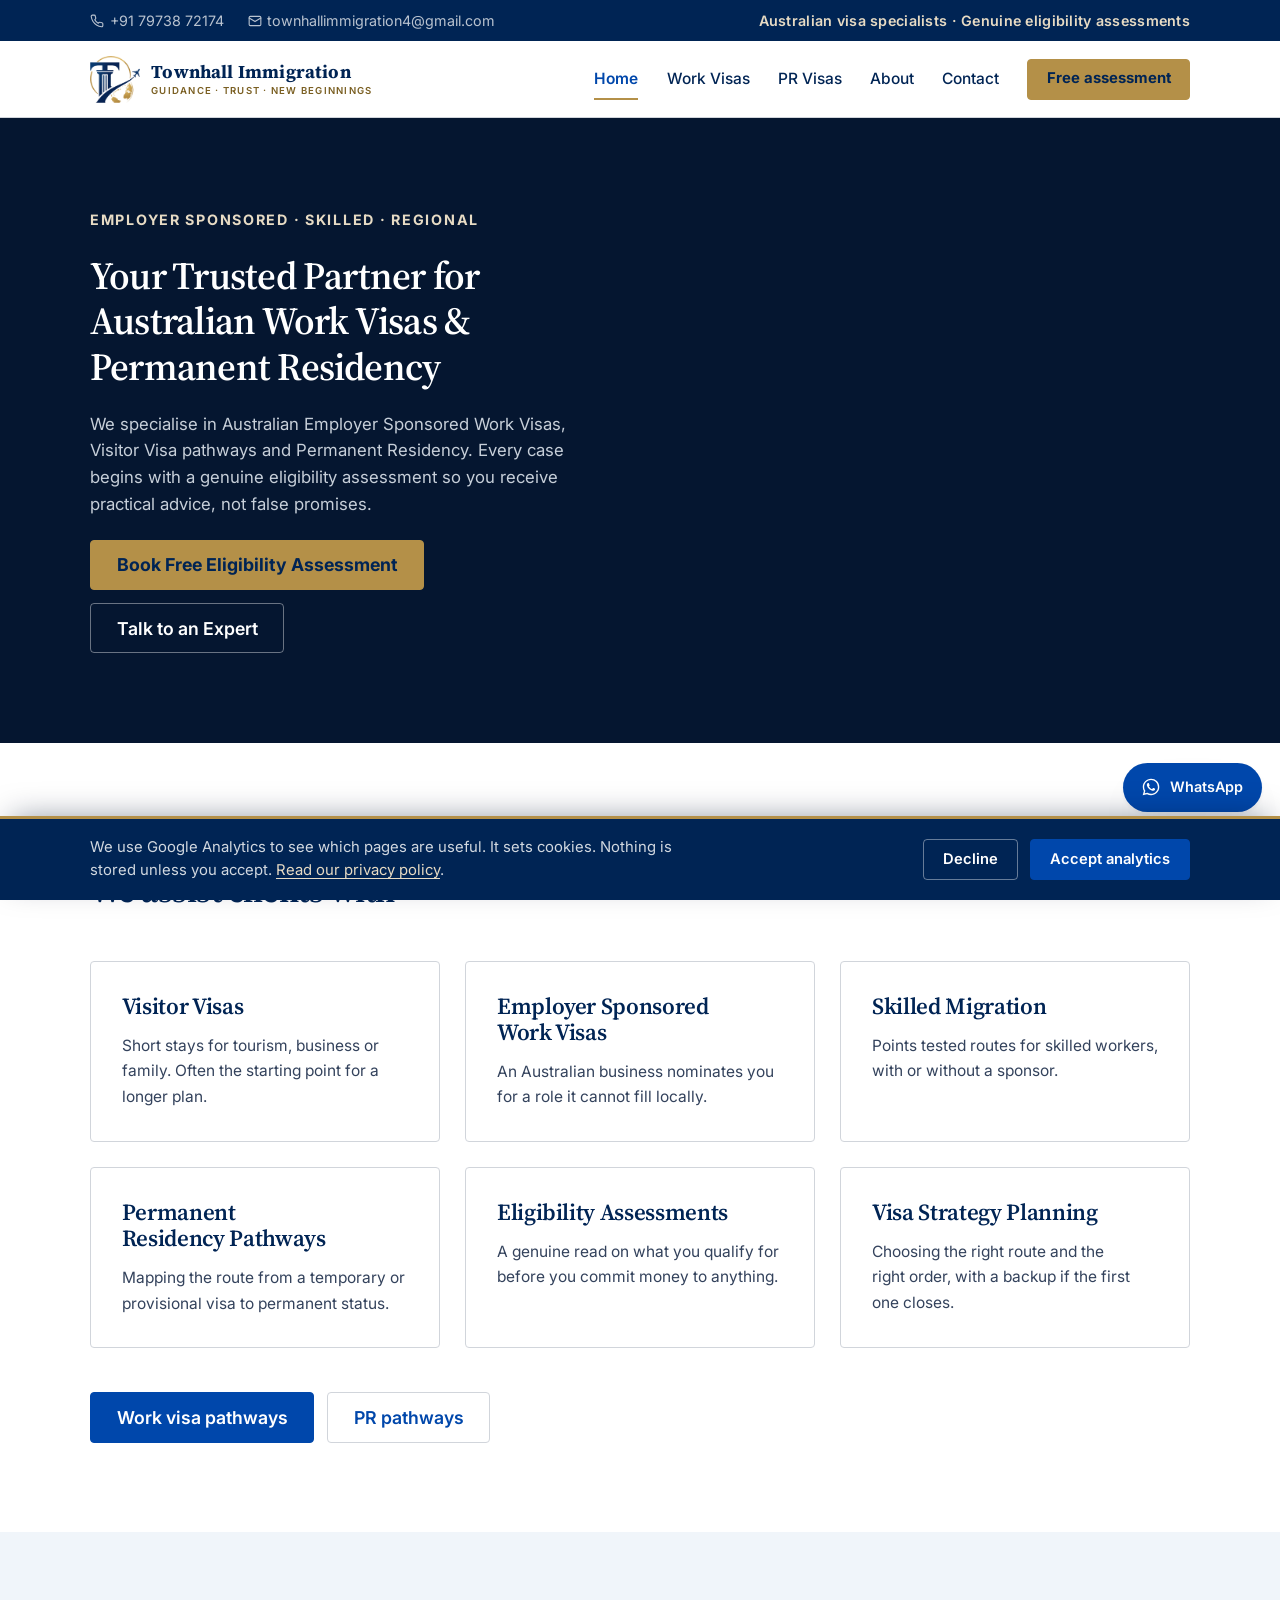
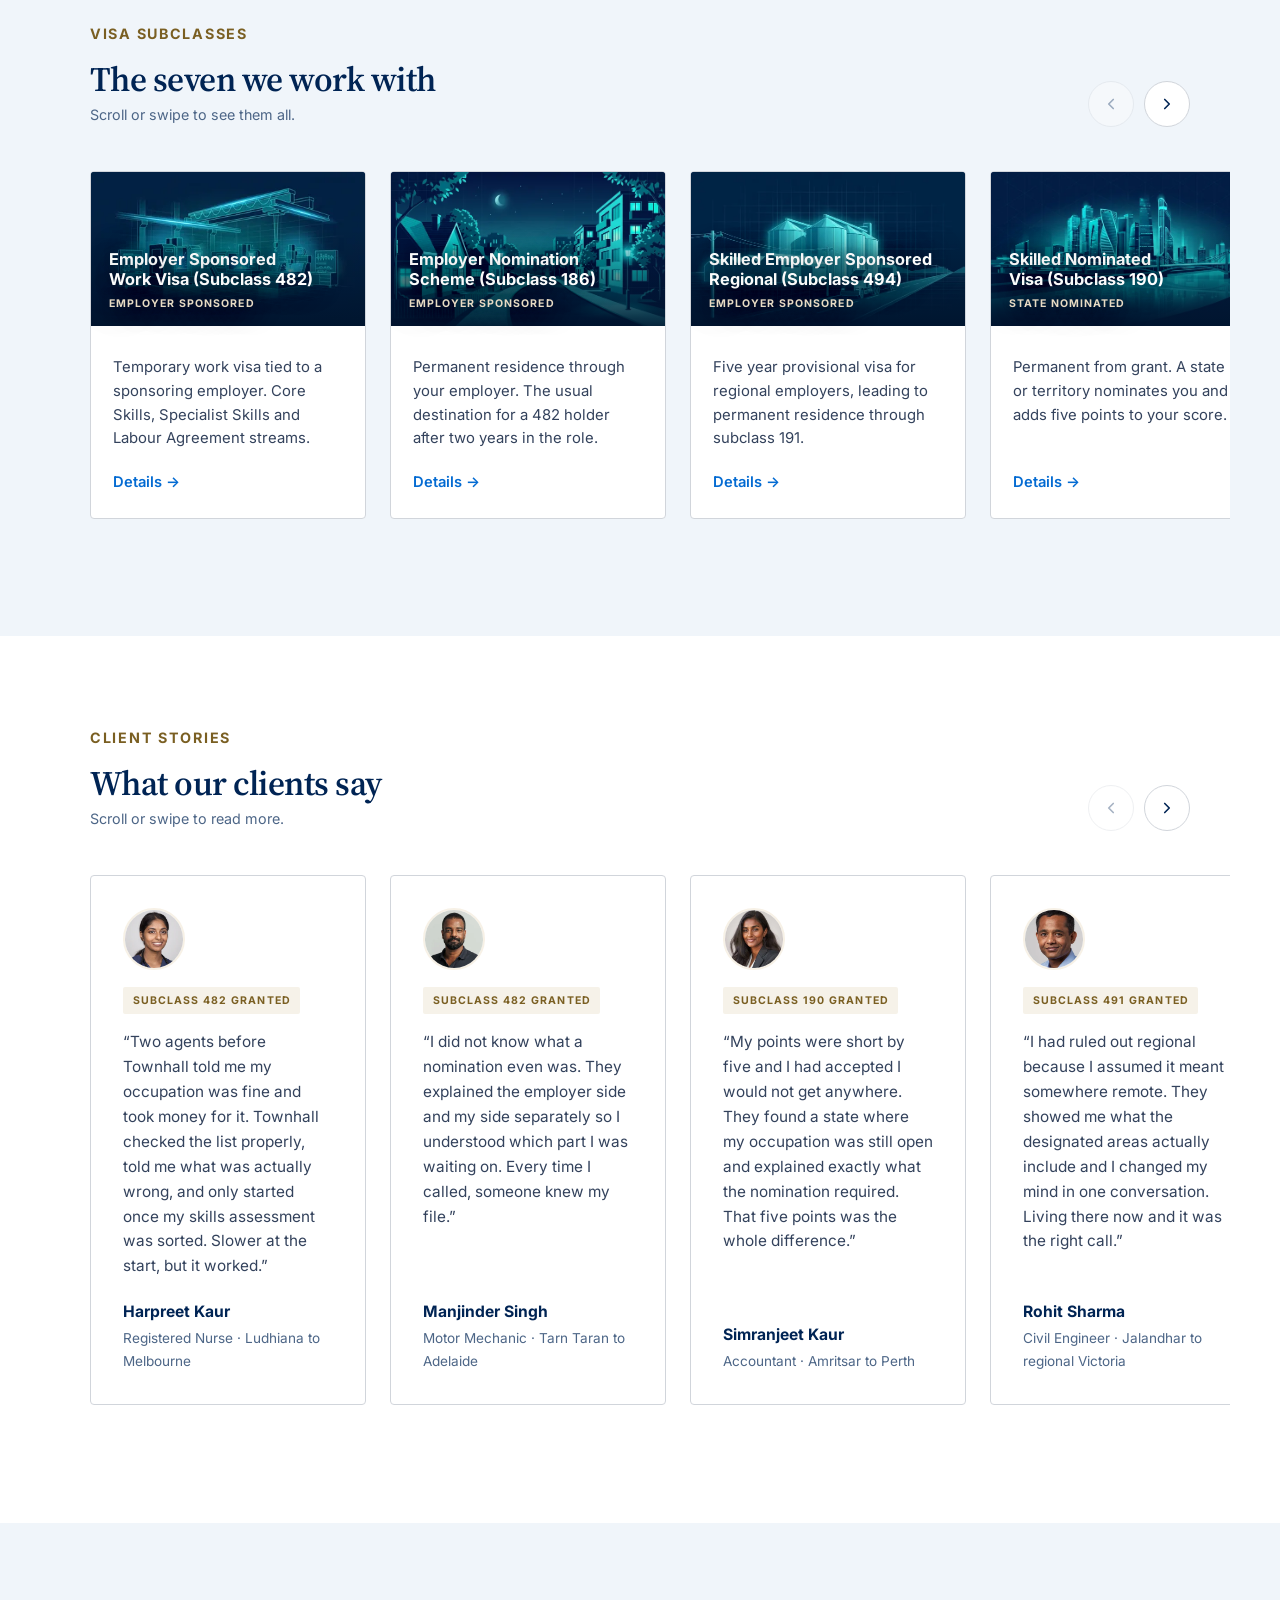
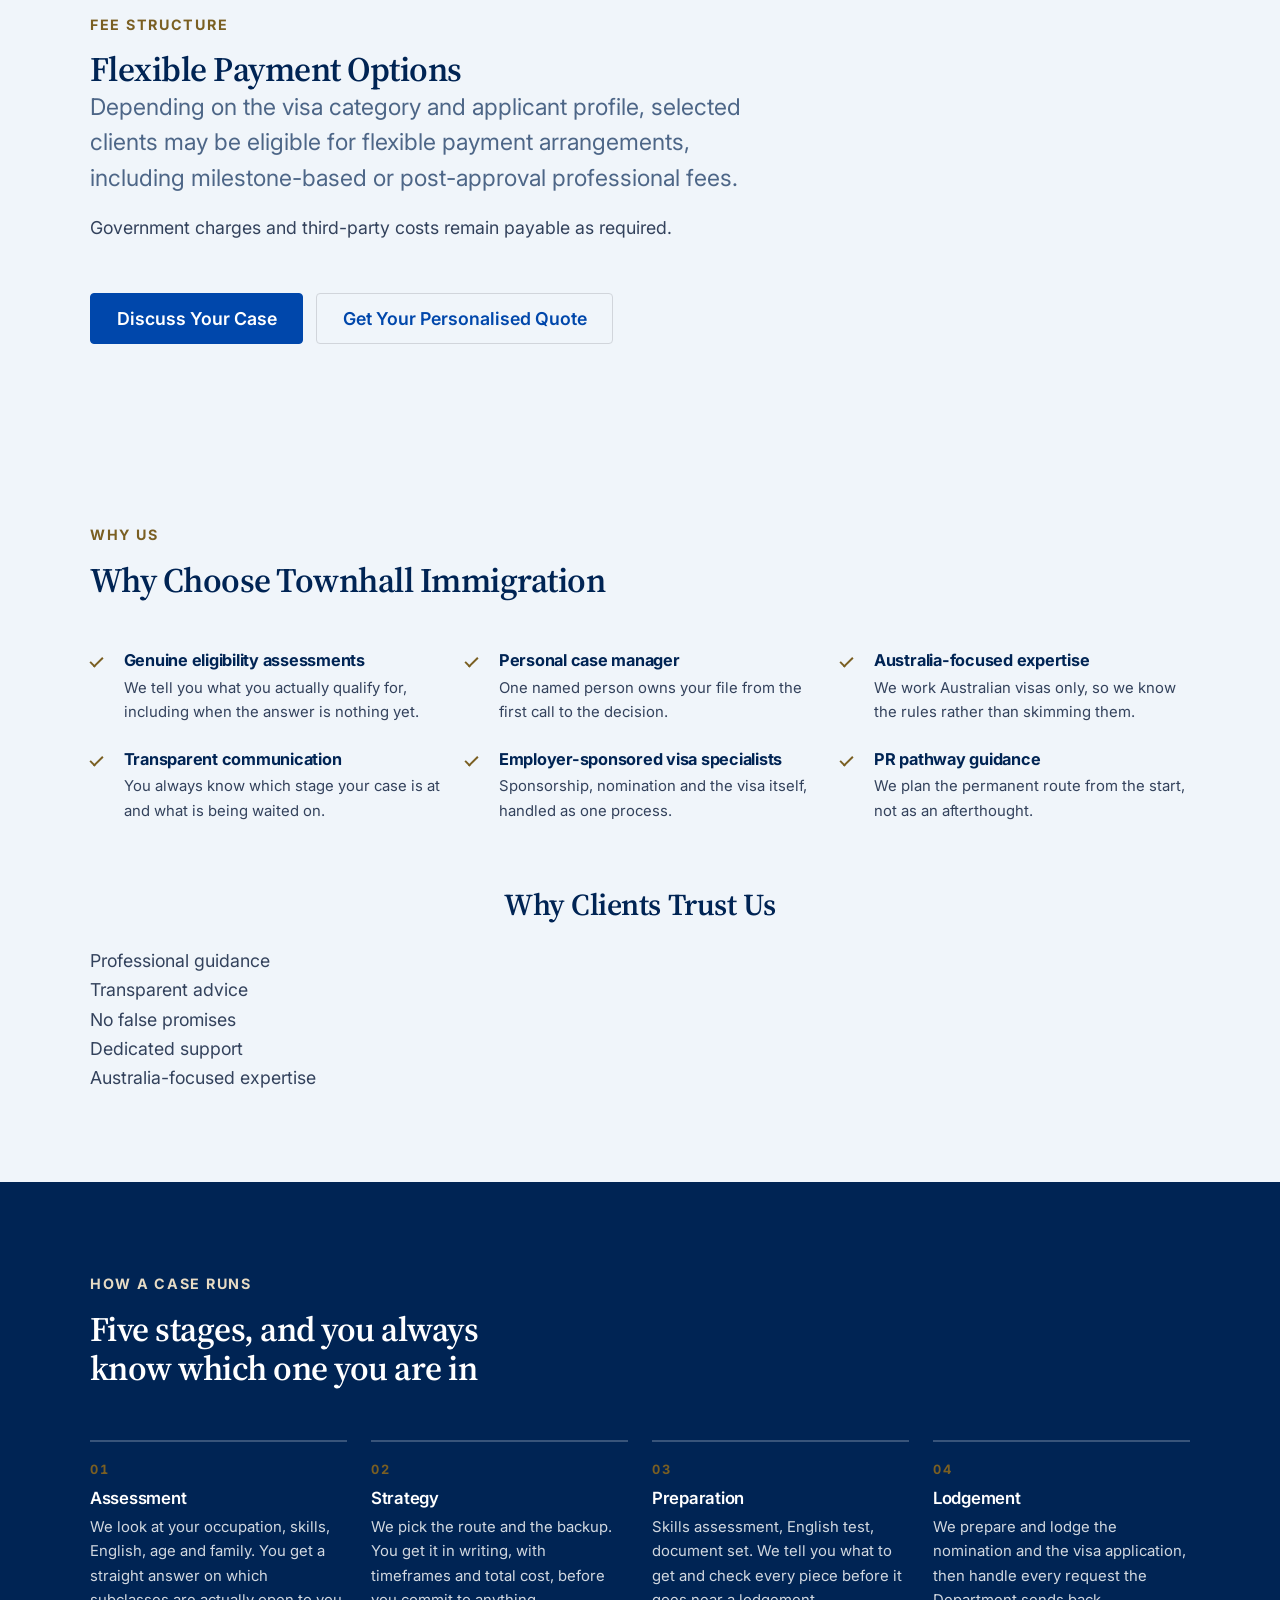
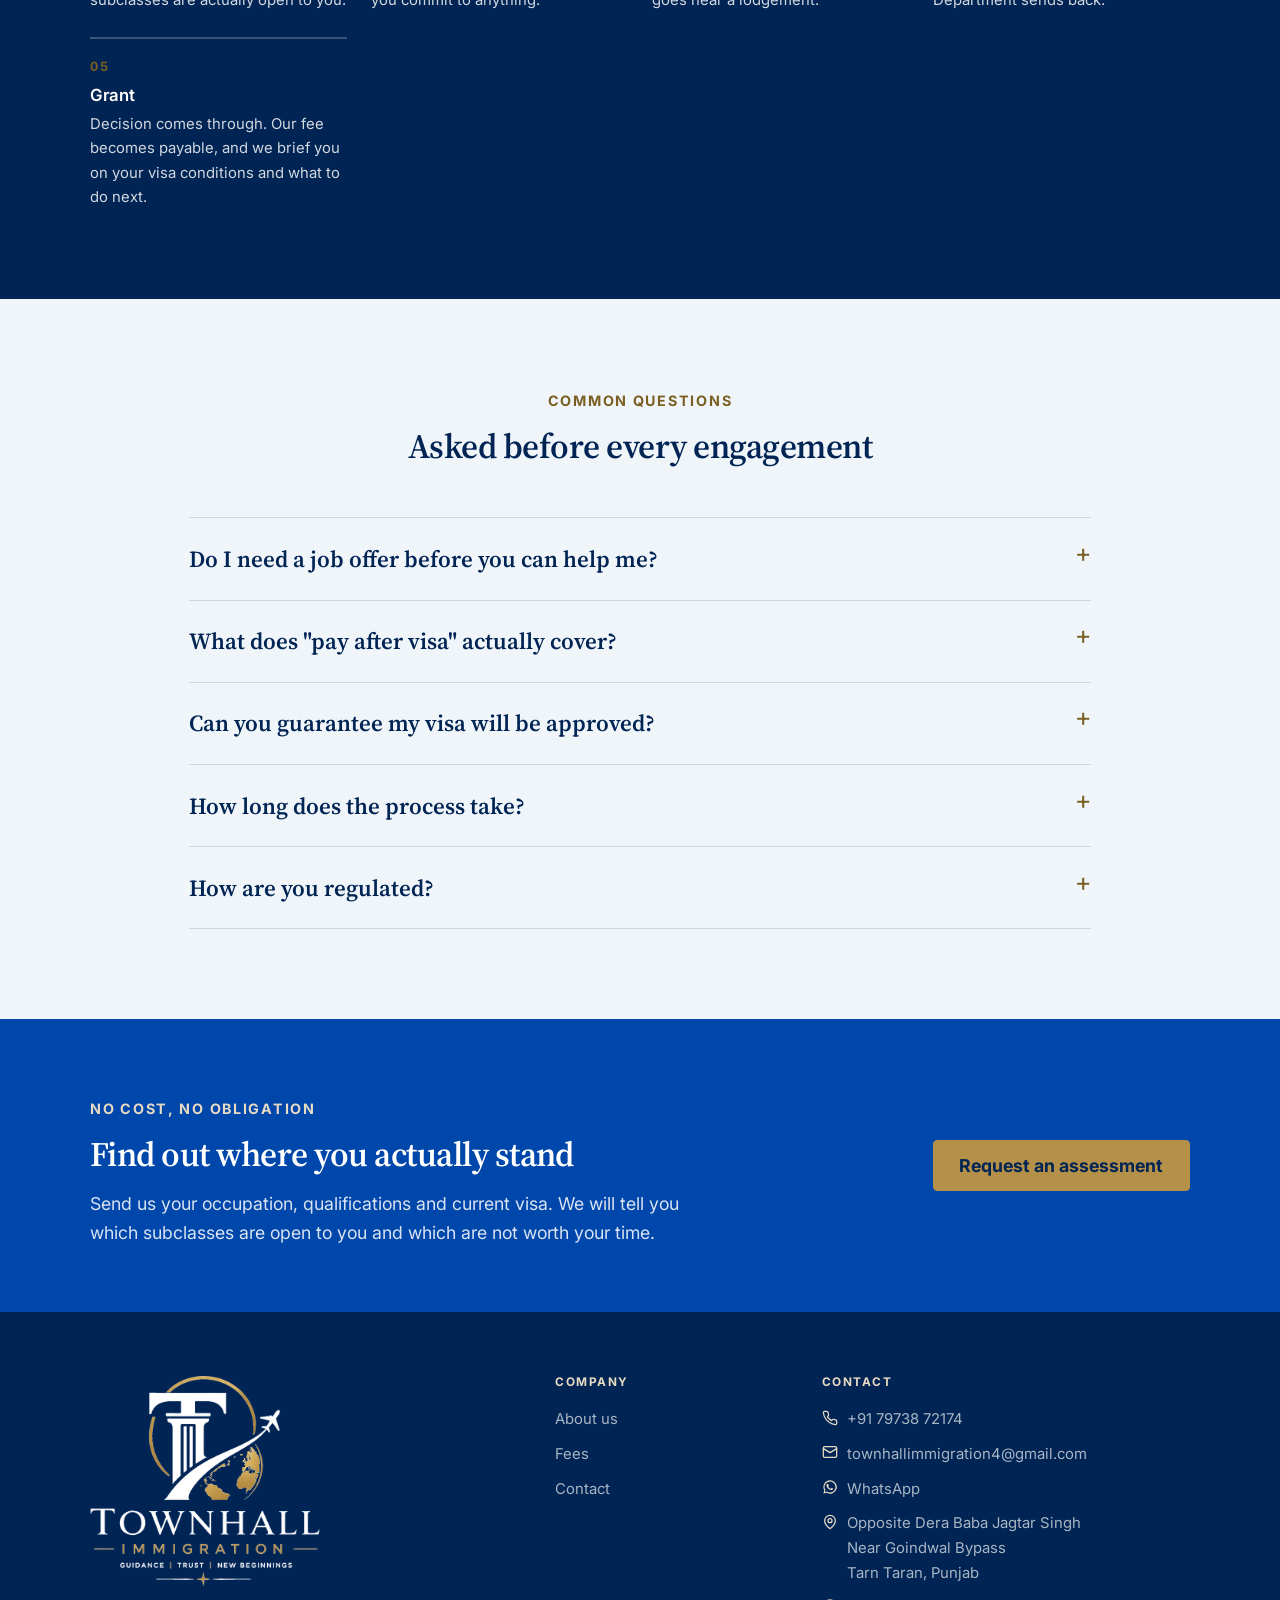
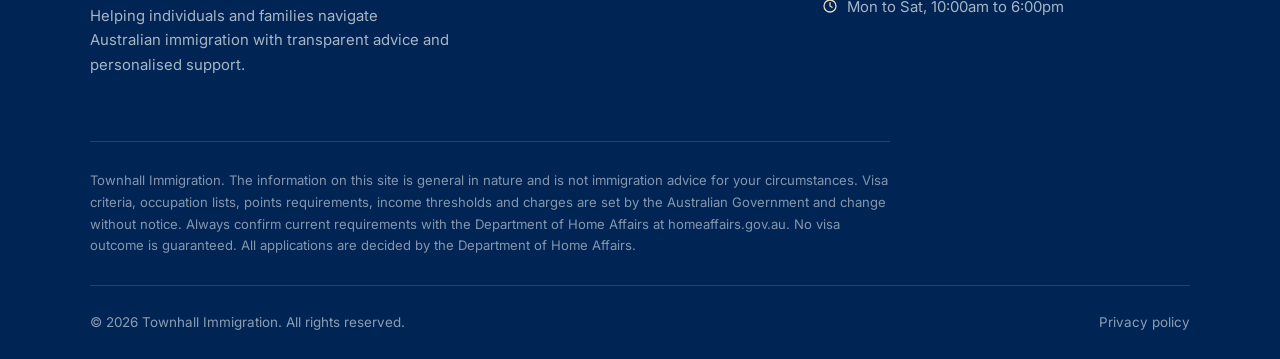
<file: index.html>
<!DOCTYPE html>
<html lang="en-AU">
<head>
<meta charset="utf-8">
<meta name="viewport" content="width=device-width, initial-scale=1">
<title>Townhall Immigration | Employer Sponsored Work Visas &amp; Australian PR</title>
<meta name="description" content="Australian visa and migration consultants specialising in employer sponsored work visas (subclass 482) and permanent residence (491, 191, 190, 189). Flexible payment options may be available depending on your visa category and profile.">
<link rel="canonical" href="https://townhallimmigration.com/">
<meta property="og:title" content="Townhall Immigration">
<meta property="og:description" content="Employer sponsored work visas and Australian permanent residence, with genuine eligibility assessments and flexible payment options.">
<meta property="og:type" content="website">
<!-- Google tag (gtag.js) -->
<script async src="https://www.googletagmanager.com/gtag/js?id=G-LMD1NY0DH0"></script>
<script>
  window.dataLayer = window.dataLayer || [];
  function gtag(){dataLayer.push(arguments);}
  gtag('consent', 'default', {
    ad_storage: 'denied',
    ad_user_data: 'denied',
    ad_personalization: 'denied',
    analytics_storage: 'denied',
    wait_for_update: 500
  });
  gtag('js', new Date());
  gtag('config', 'G-LMD1NY0DH0', { send_page_view: false });
</script>
<link rel="preconnect" href="https://fonts.googleapis.com">
<link rel="preconnect" href="https://fonts.gstatic.com" crossorigin>
<link href="https://fonts.googleapis.com/css2?family=Inter:wght@400;500;600;700&family=Source+Serif+4:opsz,wght@8..60,600;8..60,700&display=swap" rel="stylesheet">
<link rel="icon" href="favicon.ico" sizes="any">
<link rel="apple-touch-icon" href="assets/img/apple-touch-icon.png">
<meta name="theme-color" content="#002454">
<meta property="og:image" content="assets/img/og-image.jpg">
<meta property="og:image:width" content="1200">
<meta property="og:image:height" content="630">
<meta name="twitter:card" content="summary_large_image">
<link rel="stylesheet" href="assets/css/styles.css?v=14">
</head>
<body>

<a class="skip" href="#main">Skip to content</a>

<div class="topbar">
  <div class="wrap topbar__in">
    <div class="topbar__contact">
      <a href="tel:+917973872174"><svg class="ico" viewBox="0 0 24 24" fill="none" stroke="currentColor" stroke-width="1.9" stroke-linecap="round" stroke-linejoin="round" aria-hidden="true"><path d="M22 16.9v3a2 2 0 0 1-2.2 2 19.8 19.8 0 0 1-8.6-3.1 19.5 19.5 0 0 1-6-6A19.8 19.8 0 0 1 2.1 4.2 2 2 0 0 1 4.1 2h3a2 2 0 0 1 2 1.7c.1 1 .4 1.9.7 2.8a2 2 0 0 1-.5 2.1L8.1 9.9a16 16 0 0 0 6 6l1.3-1.3a2 2 0 0 1 2.1-.4c.9.3 1.8.6 2.8.7a2 2 0 0 1 1.7 2Z"/></svg>+91 79738 72174</a>
      <a href="mailto:townhallimmigration4@gmail.com"><svg class="ico" viewBox="0 0 24 24" fill="none" stroke="currentColor" stroke-width="1.9" stroke-linecap="round" stroke-linejoin="round" aria-hidden="true"><rect x="2" y="4" width="20" height="16" rx="2"/><path d="m22 7-10 6L2 7"/></svg>townhallimmigration4@gmail.com</a>
    </div>
    <p class="topbar__mara">Australian visa specialists &middot; Genuine eligibility assessments</p>
  </div>
</div>

<header class="nav">
  <div class="wrap nav__in">
    <a class="brand" href="/">
      <img class="brand__mark" src="assets/img/logo-emblem-256.png" alt="" width="256" height="242" decoding="async">
      <span class="brand__text">
        <span class="brand__name">Townhall Immigration</span>
        <span class="brand__sub">Guidance &middot; Trust &middot; New Beginnings</span>
      </span>
    </a>
    <button class="nav__toggle" aria-expanded="false" aria-controls="menu" aria-label="Open menu">
      <span></span><span></span><span></span>
    </button>
    <nav class="nav__menu" id="menu" aria-label="Main">
      <a class="nav__link" href="/" aria-current="page">Home</a>
      <a class="nav__link" href="work-visas">Work Visas</a>
      <a class="nav__link" href="pr-visas">PR Visas</a>
      <a class="nav__link" href="about">About</a>
      <a class="nav__link" href="contact">Contact</a>
      <a class="btn btn--gold" href="contact">Free assessment</a>
    </nav>
  </div>
</header>

<main id="main">

  <!-- ============ HERO ============
       Artwork: swap hero-a-* for hero-b-* below to use the photographic
       variant. If you change the artwork, resample --hero-navy in
       styles.css (.hero--home) to the new image's background colour. -->
  <section class="hero hero--home">
    <picture class="hero__bg">
      <source type="image/webp" media="(min-width: 1100px)" srcset="assets/img/hero-a-1920.webp">
      <source type="image/webp" srcset="assets/img/hero-a-1280.webp">
      <img src="assets/img/hero-a-1920.jpg" alt="" role="presentation" width="1920" height="1072" fetchpriority="high" decoding="async">
    </picture>

    <div class="wrap hero__grid">
      <div class="hero__copy">
        <p class="eyebrow">Employer sponsored &middot; Skilled &middot; Regional</p>
        <h1>Your Trusted Partner for Australian Work Visas &amp; Permanent Residency</h1>
        <p class="lede">
          We specialise in Australian Employer Sponsored Work Visas, Visitor Visa pathways and
          Permanent Residency. Every case begins with a genuine eligibility assessment so you
          receive practical advice, not false promises.
        </p>
        <div class="btn-row">
          <a class="btn btn--gold" href="contact">Book Free Eligibility Assessment</a>
          <a class="btn btn--on-ink" href="contact">Talk to an Expert</a>
        </div>
      </div>
    </div>
  </section>

  <!-- ============ WE ASSIST CLIENTS WITH ============ -->
  <section class="section">
    <div class="wrap">
      <div class="head reveal">
        <p class="eyebrow">Services</p>
        <h2>We assist clients with</h2>
      </div>

      <div class="grid grid--3 reveal">
        <article class="card">
          <h3>Visitor Visas</h3>
          <p>Short stays for tourism, business or family. Often the starting point for a longer plan.</p>
        </article>
        <article class="card">
          <h3>Employer Sponsored Work Visas</h3>
          <p>An Australian business nominates you for a role it cannot fill locally.</p>
        </article>
        <article class="card">
          <h3>Skilled Migration</h3>
          <p>Points tested routes for skilled workers, with or without a sponsor.</p>
        </article>
        <article class="card">
          <h3>Permanent Residency Pathways</h3>
          <p>Mapping the route from a temporary or provisional visa to permanent status.</p>
        </article>
        <article class="card">
          <h3>Eligibility Assessments</h3>
          <p>A genuine read on what you qualify for before you commit money to anything.</p>
        </article>
        <article class="card">
          <h3>Visa Strategy Planning</h3>
          <p>Choosing the right route and the right order, with a backup if the first one closes.</p>
        </article>
      </div>

      <div class="btn-row reveal" style="margin-top:clamp(2rem,4vw,2.75rem)">
        <a class="btn btn--primary" href="work-visas">Work visa pathways</a>
        <a class="btn btn--ghost" href="pr-visas">PR pathways</a>
      </div>
    </div>
  </section>

  <!-- ============ SERVICES SCROLLER ============ -->
  <section class="section section--wash">
    <div class="wrap">
      <div class="scroller__head reveal">
        <div class="head">
          <p class="eyebrow">Visa subclasses</p>
          <h2>The seven we work with</h2>
          <p class="scroller__hint">Scroll or swipe to see them all.</p>
        </div>
        <div class="scroller__nav">
          <button class="scroller__btn" type="button" data-scroll="prev" aria-label="Show previous visa subclasses" aria-controls="svc-rail"><svg viewBox="0 0 24 24" fill="none" stroke="currentColor" stroke-width="2.2" stroke-linecap="round" stroke-linejoin="round" aria-hidden="true"><path d="M15 18l-6-6 6-6"/></svg></button>
          <button class="scroller__btn" type="button" data-scroll="next" aria-label="Show next visa subclasses" aria-controls="svc-rail"><svg viewBox="0 0 24 24" fill="none" stroke="currentColor" stroke-width="2.2" stroke-linecap="round" stroke-linejoin="round" aria-hidden="true"><path d="M9 18l6-6-6-6"/></svg></button>
        </div>
      </div>

      <div class="scroller__rail" id="svc-rail" tabindex="0" role="group" aria-label="Visa subclasses, horizontally scrollable">
        <article class="svc">
          <div class="svc__media">
            <picture>
              <source type="image/webp" media="(min-width: 700px)" srcset="assets/img/svc-482-640.webp">
              <source type="image/webp" srcset="assets/img/svc-482-400.webp">
              <img src="assets/img/svc-482-640.jpg" alt="Workshop machinery under a gantry crane" width="640" height="360" loading="lazy" decoding="async">
            </picture>
            <div class="svc__label">
              <h3 class="svc__name">Employer Sponsored Work Visa (Subclass 482)</h3>
              <p class="svc__sub">Employer sponsored</p>
            </div>
          </div>
          <div class="svc__body">
            <p>Temporary work visa tied to a sponsoring employer. Core Skills, Specialist Skills and Labour Agreement streams.</p>
            <a class="svc__link" href="work-visas#sc482">Details</a>
          </div>
        </article>
        <article class="svc">
          <div class="svc__media">
            <picture>
              <source type="image/webp" media="(min-width: 700px)" srcset="assets/img/svc-186-640.webp">
              <source type="image/webp" srcset="assets/img/svc-186-400.webp">
              <img src="assets/img/svc-186-640.jpg" alt="A quiet residential street at dusk with lit windows" width="640" height="360" loading="lazy" decoding="async">
            </picture>
            <div class="svc__label">
              <h3 class="svc__name">Employer Nomination Scheme (Subclass 186)</h3>
              <p class="svc__sub">Employer sponsored</p>
            </div>
          </div>
          <div class="svc__body">
            <p>Permanent residence through your employer. The usual destination for a 482 holder after two years in the role.</p>
            <a class="svc__link" href="work-visas#sc186">Details</a>
          </div>
        </article>
        <article class="svc">
          <div class="svc__media">
            <picture>
              <source type="image/webp" media="(min-width: 700px)" srcset="assets/img/svc-494-640.webp">
              <source type="image/webp" srcset="assets/img/svc-494-400.webp">
              <img src="assets/img/svc-494-640.jpg" alt="Grain silos and a freight truck on a country road" width="640" height="360" loading="lazy" decoding="async">
            </picture>
            <div class="svc__label">
              <h3 class="svc__name">Skilled Employer Sponsored Regional (Subclass 494)</h3>
              <p class="svc__sub">Employer sponsored</p>
            </div>
          </div>
          <div class="svc__body">
            <p>Five year provisional visa for regional employers, leading to permanent residence through subclass 191.</p>
            <a class="svc__link" href="work-visas#sc494">Details</a>
          </div>
        </article>
        <article class="svc">
          <div class="svc__media">
            <picture>
              <source type="image/webp" media="(min-width: 700px)" srcset="assets/img/svc-190-640.webp">
              <source type="image/webp" srcset="assets/img/svc-190-400.webp">
              <img src="assets/img/svc-190-640.jpg" alt="A city skyline reflected in a river" width="640" height="360" loading="lazy" decoding="async">
            </picture>
            <div class="svc__label">
              <h3 class="svc__name">Skilled Nominated Visa (Subclass 190)</h3>
              <p class="svc__sub">State nominated</p>
            </div>
          </div>
          <div class="svc__body">
            <p>Permanent from grant. A state or territory nominates you and adds five points to your score.</p>
            <a class="svc__link" href="pr-visas#sc190">Details</a>
          </div>
        </article>
        <article class="svc">
          <div class="svc__media">
            <picture>
              <source type="image/webp" media="(min-width: 700px)" srcset="assets/img/svc-491-640.webp">
              <source type="image/webp" srcset="assets/img/svc-491-400.webp">
              <img src="assets/img/svc-491-640.jpg" alt="Vineyard rows curving over rolling farmland" width="640" height="360" loading="lazy" decoding="async">
            </picture>
            <div class="svc__label">
              <h3 class="svc__name">Skilled Work Regional Visa (Subclass 491)</h3>
              <p class="svc__sub">State or family sponsored</p>
            </div>
          </div>
          <div class="svc__body">
            <p>Five year provisional visa worth fifteen points. Live and work in a designated regional area.</p>
            <a class="svc__link" href="pr-visas#sc491">Details</a>
          </div>
        </article>
        <article class="svc">
          <div class="svc__media">
            <picture>
              <source type="image/webp" media="(min-width: 700px)" srcset="assets/img/svc-191-640.webp">
              <source type="image/webp" srcset="assets/img/svc-191-400.webp">
              <img src="assets/img/svc-191-640.jpg" alt="A suburban family house seen from the garden path" width="640" height="360" loading="lazy" decoding="async">
            </picture>
            <div class="svc__label">
              <h3 class="svc__name">Permanent Residence, Skilled Regional (Subclass 191)</h3>
              <p class="svc__sub">Provisional to permanent</p>
            </div>
          </div>
          <div class="svc__body">
            <p>Converts a completed 491 or 494 into permanent residence. No points test and no fresh skills assessment.</p>
            <a class="svc__link" href="pr-visas#sc191">Details</a>
          </div>
        </article>
        <article class="svc">
          <div class="svc__media">
            <picture>
              <source type="image/webp" media="(min-width: 700px)" srcset="assets/img/svc-189-640.webp">
              <source type="image/webp" srcset="assets/img/svc-189-400.webp">
              <img src="assets/img/svc-189-640.jpg" alt="An open highway stretching to the horizon" width="640" height="360" loading="lazy" decoding="async">
            </picture>
            <div class="svc__label">
              <h3 class="svc__name">Skilled Independent Visa (Subclass 189)</h3>
              <p class="svc__sub">No sponsor needed</p>
            </div>
          </div>
          <div class="svc__body">
            <p>Points tested permanent residence with no employer, state or family sponsor. Live and work anywhere in Australia.</p>
            <a class="svc__link" href="pr-visas#sc189">Details</a>
          </div>
        </article>
      </div>
    </div>
  </section>

  <!-- ============ TESTIMONIALS ============
       SAMPLE CONTENT. These quotes and portraits are placeholders written
       to show the layout. Replace every one with a real client testimonial
       and a real photograph, with that client's written permission, before
       sending traffic to this site. Publishing invented testimonials is
       misleading conduct under Australian Consumer Law. -->
  <section class="section" aria-labelledby="tm-heading">
    <div class="wrap">
      <div class="scroller__head reveal">
        <div class="head">
          <p class="eyebrow">Client stories</p>
          <h2 id="tm-heading">What our clients say</h2>
          <p class="scroller__hint">Scroll or swipe to read more.</p>
        </div>
        <div class="scroller__nav">
          <button class="scroller__btn" type="button" data-scroll="prev" aria-label="Show previous testimonials" aria-controls="tm-rail"><svg viewBox="0 0 24 24" fill="none" stroke="currentColor" stroke-width="2.2" stroke-linecap="round" stroke-linejoin="round" aria-hidden="true"><path d="M15 18l-6-6 6-6"/></svg></button>
          <button class="scroller__btn" type="button" data-scroll="next" aria-label="Show next testimonials" aria-controls="tm-rail"><svg viewBox="0 0 24 24" fill="none" stroke="currentColor" stroke-width="2.2" stroke-linecap="round" stroke-linejoin="round" aria-hidden="true"><path d="M9 18l6-6-6-6"/></svg></button>
        </div>
      </div>

      <div class="scroller__rail" id="tm-rail" tabindex="0" role="group" aria-label="Client testimonials, horizontally scrollable">
        <figure class="tm">
          <img class="tm__photo" src="assets/img/tm-1.webp" alt="" width="160" height="160" loading="lazy" decoding="async">
          <p class="tm__visa">Subclass 482 granted</p>
          <blockquote>Two agents before Townhall told me my occupation was fine and took money for it. Townhall checked the list properly, told me what was actually wrong, and only started once my skills assessment was sorted. Slower at the start, but it worked.</blockquote>
          <figcaption>
            <strong>Harpreet Kaur</strong>
            <span>Registered Nurse &middot; Ludhiana to Melbourne</span>
          </figcaption>
        </figure>
        <figure class="tm">
          <img class="tm__photo" src="assets/img/tm-2.webp" alt="" width="160" height="160" loading="lazy" decoding="async">
          <p class="tm__visa">Subclass 482 granted</p>
          <blockquote>I did not know what a nomination even was. They explained the employer side and my side separately so I understood which part I was waiting on. Every time I called, someone knew my file.</blockquote>
          <figcaption>
            <strong>Manjinder Singh</strong>
            <span>Motor Mechanic &middot; Tarn Taran to Adelaide</span>
          </figcaption>
        </figure>
        <figure class="tm">
          <img class="tm__photo" src="assets/img/tm-3.webp" alt="" width="160" height="160" loading="lazy" decoding="async">
          <p class="tm__visa">Subclass 190 granted</p>
          <blockquote>My points were short by five and I had accepted I would not get anywhere. They found a state where my occupation was still open and explained exactly what the nomination required. That five points was the whole difference.</blockquote>
          <figcaption>
            <strong>Simranjeet Kaur</strong>
            <span>Accountant &middot; Amritsar to Perth</span>
          </figcaption>
        </figure>
        <figure class="tm">
          <img class="tm__photo" src="assets/img/tm-4.webp" alt="" width="160" height="160" loading="lazy" decoding="async">
          <p class="tm__visa">Subclass 491 granted</p>
          <blockquote>I had ruled out regional because I assumed it meant somewhere remote. They showed me what the designated areas actually include and I changed my mind in one conversation. Living there now and it was the right call.</blockquote>
          <figcaption>
            <strong>Rohit Sharma</strong>
            <span>Civil Engineer &middot; Jalandhar to regional Victoria</span>
          </figcaption>
        </figure>
        <figure class="tm">
          <img class="tm__photo" src="assets/img/tm-5.webp" alt="" width="160" height="160" loading="lazy" decoding="async">
          <p class="tm__visa">482, now applying for 186</p>
          <blockquote>They planned the permanent residence side from the first meeting rather than treating it as a separate job later. Because of that my two years with the employer counted properly and there was no scramble at the end.</blockquote>
          <figcaption>
            <strong>Gurpreet Singh Sandhu</strong>
            <span>Chef &middot; Patiala to Brisbane</span>
          </figcaption>
        </figure>
        <figure class="tm">
          <img class="tm__photo" src="assets/img/tm-6.webp" alt="" width="160" height="160" loading="lazy" decoding="async">
          <p class="tm__visa">Subclass 189 granted</p>
          <blockquote>What I valued most was being told plainly that my score was not competitive yet and what to fix first. English test, then experience. No promises, just a list. I came back a year later and it went through.</blockquote>
          <figcaption>
            <strong>Navdeep Kaur</strong>
            <span>Software Developer &middot; Chandigarh to Sydney</span>
          </figcaption>
        </figure>
      </div>
    </div>
  </section>

  <!-- ============ FLEXIBLE PAYMENT OPTIONS ============ -->
  <section class="section section--wash" id="fees">
    <div class="wrap">
      <div class="head reveal">
        <p class="eyebrow">Fee structure</p>
        <h2>Flexible Payment Options</h2>
        <p class="lede">
          Depending on the visa category and applicant profile, selected clients may be eligible for
          flexible payment arrangements, including milestone-based or post-approval professional fees.
        </p>
        <p style="margin-top:1rem">
          Government charges and third-party costs remain payable as required.
        </p>
      </div>
      <div class="btn-row reveal">
        <a class="btn btn--primary" href="contact">Discuss Your Case</a>
        <a class="btn btn--ghost" href="contact">Get Your Personalised Quote</a>
      </div>
    </div>
  </section>

  <!-- ============ WHY CHOOSE ============ -->
  <section class="section section--wash">
    <div class="wrap">
      <div class="head reveal">
        <p class="eyebrow">Why us</p>
        <h2>Why Choose Townhall Immigration</h2>
      </div>
      <ul class="reasons grid grid--3 reveal">
        <li>
          <h3>Genuine eligibility assessments</h3>
          <p>We tell you what you actually qualify for, including when the answer is nothing yet.</p>
        </li>
        <li>
          <h3>Personal case manager</h3>
          <p>One named person owns your file from the first call to the decision.</p>
        </li>
        <li>
          <h3>Australia-focused expertise</h3>
          <p>We work Australian visas only, so we know the rules rather than skimming them.</p>
        </li>
        <li>
          <h3>Transparent communication</h3>
          <p>You always know which stage your case is at and what is being waited on.</p>
        </li>
        <li>
          <h3>Employer-sponsored visa specialists</h3>
          <p>Sponsorship, nomination and the visa itself, handled as one process.</p>
        </li>
        <li>
          <h3>PR pathway guidance</h3>
          <p>We plan the permanent route from the start, not as an afterthought.</p>
        </li>
      </ul>

      <div class="head head--center reveal" style="margin-top:clamp(2.75rem,5vw,4rem);margin-bottom:1.5rem">
        <h2 style="font-size:var(--step-2)">Why Clients Trust Us</h2>
      </div>
      <ul class="trust reveal">
        <li>Professional guidance</li>
        <li>Transparent advice</li>
        <li>No false promises</li>
        <li>Dedicated support</li>
        <li>Australia-focused expertise</li>
      </ul>
    </div>
  </section>

  <!-- ============ PROCESS ============ -->
  <section class="section section--ink">
    <div class="wrap">
      <div class="head reveal">
        <p class="eyebrow">How a case runs</p>
        <h2>Five stages, and you always know which one you are in</h2>
      </div>
      <ol class="steps reveal">
        <li>
          <h3>Assessment</h3>
          <p>We look at your occupation, skills, English, age and family. You get a straight answer on which subclasses are actually open to you.</p>
        </li>
        <li>
          <h3>Strategy</h3>
          <p>We pick the route and the backup. You get it in writing, with timeframes and total cost, before you commit to anything.</p>
        </li>
        <li>
          <h3>Preparation</h3>
          <p>Skills assessment, English test, document set. We tell you what to get and check every piece before it goes near a lodgement.</p>
        </li>
        <li>
          <h3>Lodgement</h3>
          <p>We prepare and lodge the nomination and the visa application, then handle every request the Department sends back.</p>
        </li>
        <li>
          <h3>Grant</h3>
          <p>Decision comes through. Our fee becomes payable, and we brief you on your visa conditions and what to do next.</p>
        </li>
      </ol>
    </div>
  </section>

  <!-- ============ FAQ ============ -->
  <section class="section section--wash">
    <div class="wrap">
      <div class="head head--center reveal">
        <p class="eyebrow">Common questions</p>
        <h2>Asked before every engagement</h2>
      </div>
      <div class="faq reveal" style="max-width:82ch;margin-inline:auto">
        <details>
          <summary>Do I need a job offer before you can help me?</summary>
          <p>
            For the 482 and 186 routes, yes. Those visas depend on an approved sponsor nominating you
            for a real position, and we cannot lodge without one.
          </p>
          <p>
            For 189, 190 and 491 you do not need an employer at all. Those are points tested, so the
            work is in your occupation, your skills assessment and your score.
          </p>
        </details>
        <details>
          <summary>What does "pay after visa" actually cover?</summary>
          <p>
            Our professional fee, which is the money that comes to us for handling your case. It
            becomes payable once your visa is granted.
          </p>
          <p>
            It does not cover the visa application charge, skills assessment, English test, medicals
            or police checks. Those are paid to the Department and to third parties, and we have no
            ability to defer them. Your written agreement lists every amount before you commit.
          </p>
        </details>
        <details>
          <summary>Can you guarantee my visa will be approved?</summary>
          <p>
            No, and neither can anyone else. The decision belongs to the Department of Home Affairs.
            Any agent promising a guaranteed grant is telling you something they cannot deliver.
          </p>
          <p>
            What we can do is assess your case honestly at the start, tell you plainly if it is weak,
            and decline work we do not think will succeed.
          </p>
        </details>
        <details>
          <summary>How long does the process take?</summary>
          <p>
            It varies by subclass, stream and how complete your documents are. The Department
            publishes current processing times and updates them monthly.
          </p>
          <p>
            We give you a realistic range for your specific case at the strategy stage, and we tell
            you which parts of the timeline you control and which you do not.
          </p>
        </details>
        <details>
          <summary>How are you regulated?</summary>
          <p>
            Inside Australia, immigration assistance may only be given by a registered migration agent
            or an Australian legal practitioner. Advisers working from outside Australia operate under
            different arrangements.
          </p>
          <p>
            We are based in Tarn Taran, Punjab. Ask us who will lodge your application and under what
            authority, and we will answer in writing before you engage us. Ask any other consultant
            the same question, and be wary of one who will not put the answer on paper.
          </p>
        </details>
      </div>
    </div>
  </section>

  <!-- ============ CTA ============ -->
  <section class="cta-band">
    <div class="wrap cta-band__in">
      <div>
        <p class="eyebrow">No cost, no obligation</p>
        <h2>Find out where you actually stand</h2>
        <p>
          Send us your occupation, qualifications and current visa. We will tell you which subclasses
          are open to you and which are not worth your time.
        </p>
      </div>
      <div class="btn-row">
        <a class="btn btn--gold" href="contact">Request an assessment</a>
      </div>
    </div>
  </section>

</main>

<footer class="footer">
  <div class="wrap">
    <div class="footer__top">
      <div>
        <a href="/">
          <img class="footer__logo" src="assets/img/logo-lockup-light-600.png" alt="Townhall Immigration" width="600" height="549" loading="lazy" decoding="async">
        </a>
        <p class="footer__about">
Helping individuals and families navigate Australian immigration with transparent advice and personalised support.
        </p>
      </div>
      <div>
        <h3>Company</h3>
        <ul>
          <li><a href="about">About us</a></li>
          <li><a href="/#fees">Fees</a></li>
          <li><a href="contact">Contact</a></li>
        </ul>
      </div>
      <div>
        <h3>Contact</h3>
        <ul class="footer__contact">
          <li><svg class="ico" viewBox="0 0 24 24" fill="none" stroke="currentColor" stroke-width="1.9" stroke-linecap="round" stroke-linejoin="round" aria-hidden="true"><path d="M22 16.9v3a2 2 0 0 1-2.2 2 19.8 19.8 0 0 1-8.6-3.1 19.5 19.5 0 0 1-6-6A19.8 19.8 0 0 1 2.1 4.2 2 2 0 0 1 4.1 2h3a2 2 0 0 1 2 1.7c.1 1 .4 1.9.7 2.8a2 2 0 0 1-.5 2.1L8.1 9.9a16 16 0 0 0 6 6l1.3-1.3a2 2 0 0 1 2.1-.4c.9.3 1.8.6 2.8.7a2 2 0 0 1 1.7 2Z"/></svg><a href="tel:+917973872174">+91 79738 72174</a></li>
          <li><svg class="ico" viewBox="0 0 24 24" fill="none" stroke="currentColor" stroke-width="1.9" stroke-linecap="round" stroke-linejoin="round" aria-hidden="true"><rect x="2" y="4" width="20" height="16" rx="2"/><path d="m22 7-10 6L2 7"/></svg><a href="mailto:townhallimmigration4@gmail.com">townhallimmigration4@gmail.com</a></li>
          <li><svg class="ico" viewBox="0 0 24 24" fill="currentColor" aria-hidden="true"><path d="M12 2a10 10 0 0 0-8.6 15l-1.3 4.8L7 20.5A10 10 0 1 0 12 2Zm0 18.2a8.2 8.2 0 0 1-4.2-1.2l-.3-.2-3.1.8.8-3-.2-.3A8.2 8.2 0 1 1 12 20.2Zm4.5-6.1c-.2-.1-1.5-.7-1.7-.8-.2-.1-.4-.1-.6.1l-.8 1c-.1.2-.3.2-.5.1a6.7 6.7 0 0 1-3.4-2.9c-.1-.2 0-.4.1-.5l.4-.5.2-.4v-.4l-.8-1.9c-.2-.5-.4-.4-.6-.4H8c-.2 0-.4.1-.6.3-.2.3-.9.9-.9 2s.9 2.4 1 2.5c.1.2 1.7 2.6 4.2 3.7 1.5.6 2.1.7 2.8.6.5-.1 1.5-.6 1.7-1.2.2-.6.2-1.1.1-1.2Z"/></svg><a href="https://wa.me/917973872174" rel="noopener">WhatsApp</a></li>
          <li><svg class="ico" viewBox="0 0 24 24" fill="none" stroke="currentColor" stroke-width="1.9" stroke-linecap="round" stroke-linejoin="round" aria-hidden="true"><path d="M20 10c0 6-8 12-8 12s-8-6-8-12a8 8 0 0 1 16 0Z"/><circle cx="12" cy="10" r="3"/></svg><span>Opposite Dera Baba Jagtar Singh<br>Near Goindwal Bypass<br>Tarn Taran, Punjab</span></li>
          <li><svg class="ico" viewBox="0 0 24 24" fill="none" stroke="currentColor" stroke-width="1.9" stroke-linecap="round" stroke-linejoin="round" aria-hidden="true"><circle cx="12" cy="12" r="9"/><path d="M12 7v5l3 2"/></svg><span>Mon to Sat, 10:00am to 6:00pm</span></li>
        </ul>
      </div>
    </div>

    <p class="disclaimer">
      Townhall Immigration. The information on this site is general in nature and
      is not immigration advice for your circumstances. Visa criteria, occupation lists, points
      requirements, income thresholds and charges are set by the Australian Government and change
      without notice. Always confirm current requirements with the Department of Home Affairs at
      homeaffairs.gov.au. No visa outcome is guaranteed. All applications are decided by the
      Department of Home Affairs.
    </p>

    <div class="footer__bottom">
      <p>&copy; <span data-year>2026</span> Townhall Immigration. All rights reserved.</p>
      <p><a href="privacy-policy">Privacy policy</a></p>
    </div>
  </div>
</footer>

<a class="whatsapp" href="https://wa.me/917973872174" aria-label="Message us on WhatsApp">
  <svg width="20" height="20" viewBox="0 0 24 24" fill="currentColor" aria-hidden="true"><path d="M12.04 2C6.58 2 2.13 6.45 2.13 11.91c0 1.75.46 3.45 1.32 4.95L2 22l5.25-1.38a9.9 9.9 0 0 0 4.79 1.22h.01c5.46 0 9.91-4.45 9.91-9.91 0-2.65-1.03-5.14-2.9-7.01A9.82 9.82 0 0 0 12.04 2Zm0 18.15h-.01a8.2 8.2 0 0 1-4.19-1.15l-.3-.18-3.12.82.83-3.04-.2-.31a8.19 8.19 0 0 1-1.26-4.38c0-4.54 3.7-8.23 8.25-8.23a8.2 8.2 0 0 1 8.24 8.24c0 4.54-3.7 8.23-8.24 8.23Zm4.52-6.16c-.25-.12-1.47-.72-1.69-.81-.23-.08-.39-.12-.56.13-.16.24-.64.8-.78.97-.15.16-.29.18-.54.06-.25-.13-1.05-.39-2-1.23-.74-.66-1.24-1.47-1.38-1.72-.15-.25-.02-.38.11-.51.11-.11.25-.29.37-.44.13-.15.17-.25.25-.42.08-.16.04-.31-.02-.43-.06-.13-.56-1.35-.77-1.84-.2-.49-.4-.42-.56-.43h-.47c-.16 0-.43.06-.65.31-.22.25-.85.83-.85 2.03s.87 2.35.99 2.51c.12.17 1.71 2.62 4.15 3.67.58.25 1.03.4 1.39.51.58.19 1.11.16 1.53.1.47-.07 1.47-.6 1.67-1.18.21-.58.21-1.07.15-1.18-.06-.11-.22-.17-.47-.29Z"/></svg>
  <span>WhatsApp</span>
</a>

<script src="assets/js/consent.js"></script>
<script src="assets/js/analytics.js"></script>
<script src="assets/js/main.js"></script>
</body>
</html>
</file>
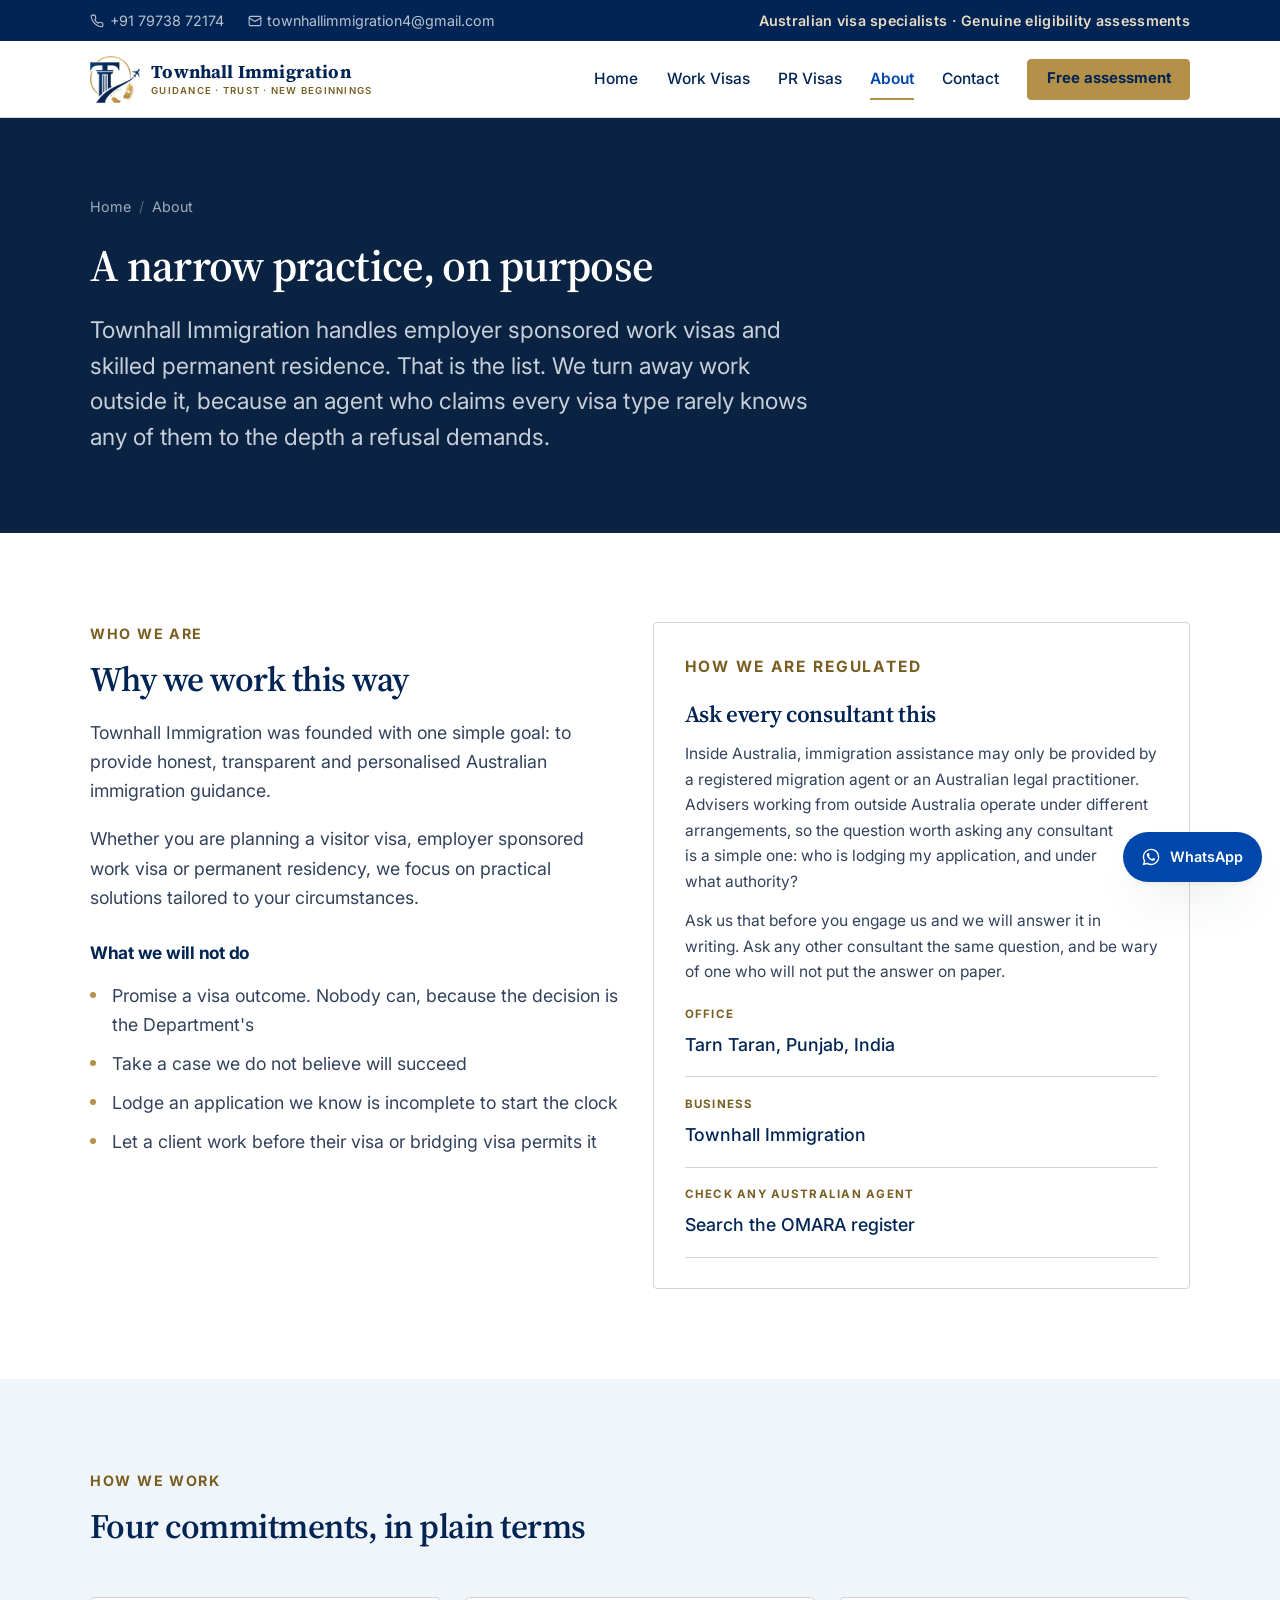
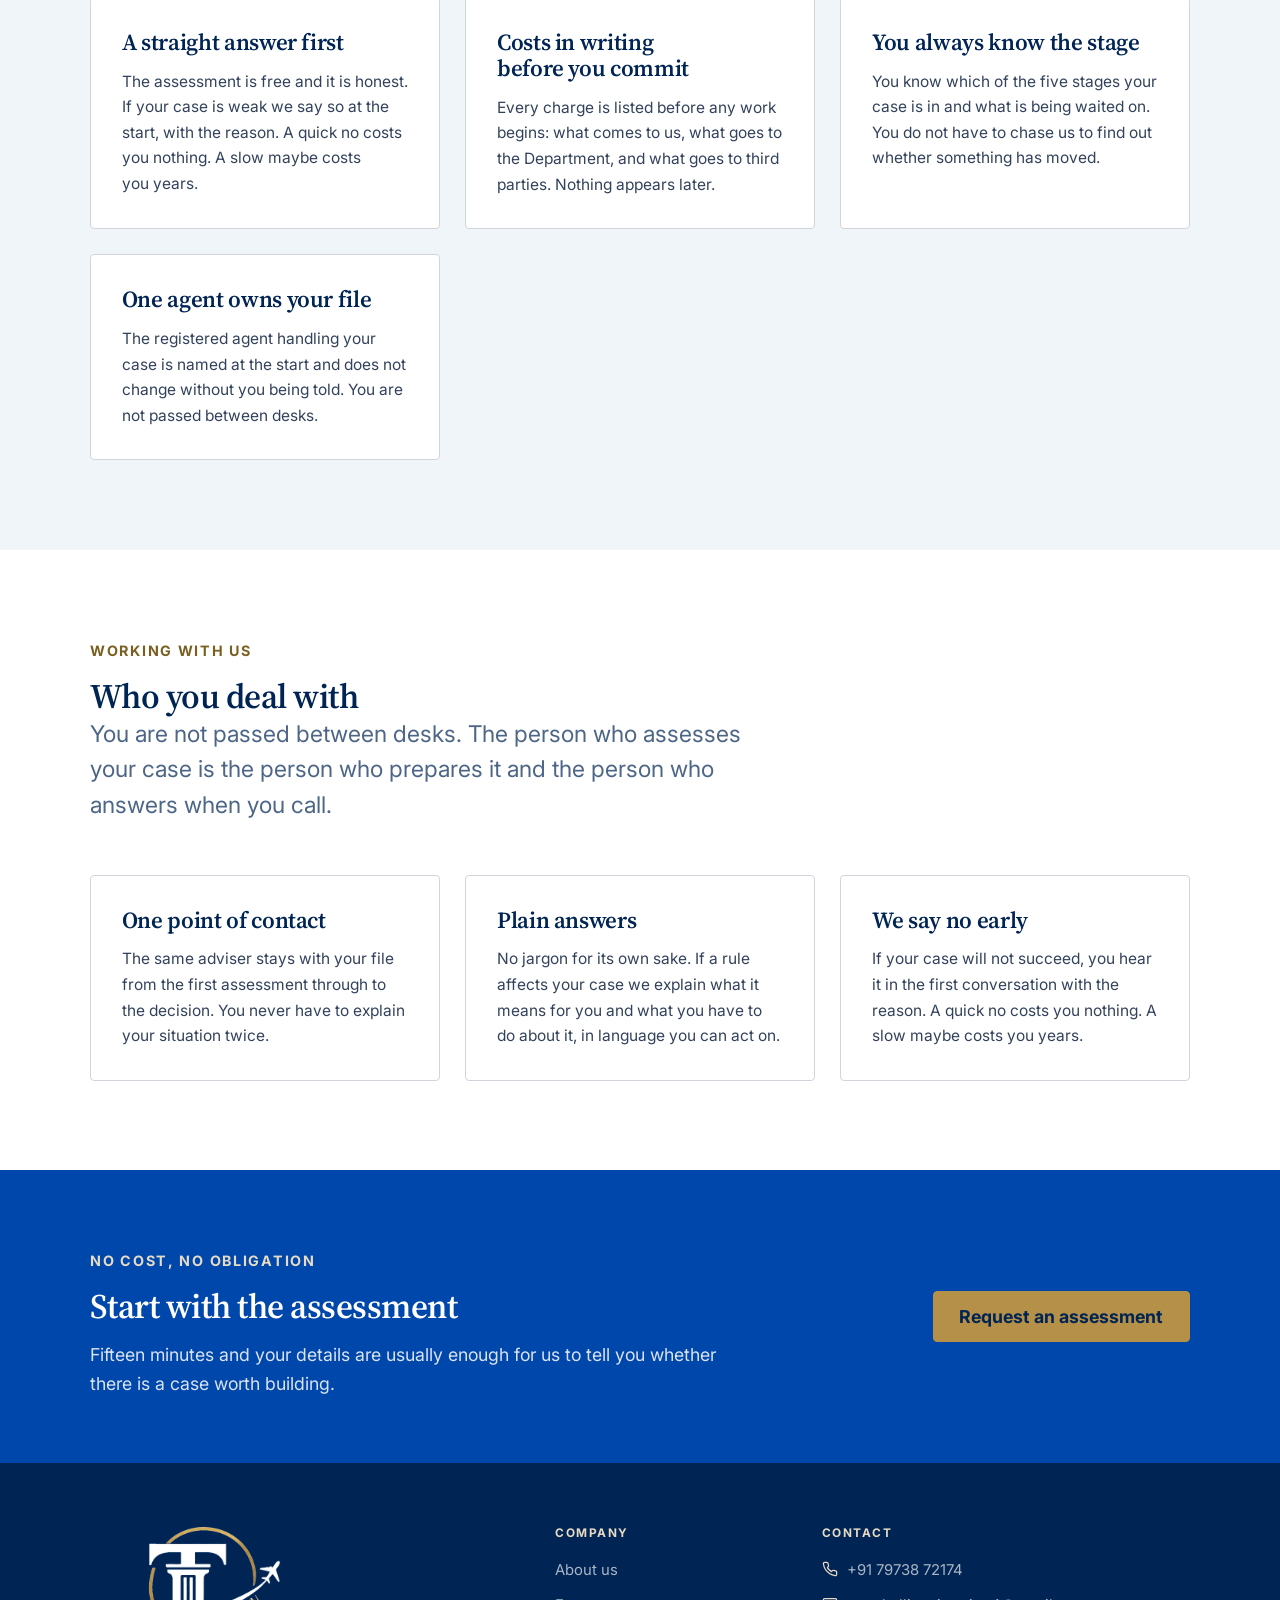
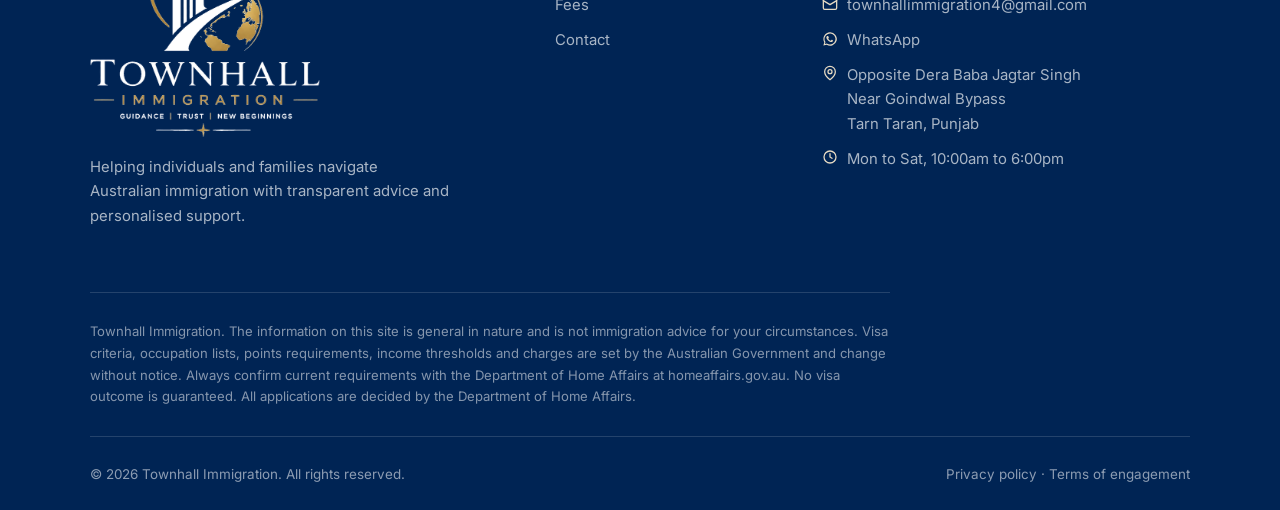
<file: about.html>
<!DOCTYPE html>
<html lang="en-AU">
<head>
<meta charset="utf-8">
<meta name="viewport" content="width=device-width, initial-scale=1">
<title>About Us | Australian Visa &amp; Migration Consultants | Townhall Immigration</title>
<meta name="description" content="Australian visa and migration consultants specialising in employer sponsored work visas and skilled permanent residence. How we work, what we charge, and how our flexible payment options are assessed.">
<link rel="canonical" href="https://townhallimmigration.com/about">
<meta property="og:title" content="About Townhall Immigration">
<meta property="og:description" content="Australian visa and migration consultants working on sponsored work visas and skilled permanent residence.">
<meta property="og:type" content="website">
<!-- Google tag (gtag.js) -->
<script async src="https://www.googletagmanager.com/gtag/js?id=G-LMD1NY0DH0"></script>
<script>
  window.dataLayer = window.dataLayer || [];
  function gtag(){dataLayer.push(arguments);}
  gtag('js', new Date());
  gtag('config', 'G-LMD1NY0DH0');
</script>
<link rel="preconnect" href="https://fonts.googleapis.com">
<link rel="preconnect" href="https://fonts.gstatic.com" crossorigin>
<link href="https://fonts.googleapis.com/css2?family=Inter:wght@400;500;600;700&family=Source+Serif+4:opsz,wght@8..60,600;8..60,700&display=swap" rel="stylesheet">
<link rel="icon" href="favicon.ico" sizes="any">
<link rel="apple-touch-icon" href="assets/img/apple-touch-icon.png">
<meta name="theme-color" content="#002454">
<meta property="og:image" content="assets/img/og-image.jpg">
<meta property="og:image:width" content="1200">
<meta property="og:image:height" content="630">
<meta name="twitter:card" content="summary_large_image">
<link rel="stylesheet" href="assets/css/styles.css?v=13">
</head>
<body>

<a class="skip" href="#main">Skip to content</a>

<div class="topbar">
  <div class="wrap topbar__in">
    <div class="topbar__contact">
      <a href="tel:+917973872174"><svg class="ico" viewBox="0 0 24 24" fill="none" stroke="currentColor" stroke-width="1.9" stroke-linecap="round" stroke-linejoin="round" aria-hidden="true"><path d="M22 16.9v3a2 2 0 0 1-2.2 2 19.8 19.8 0 0 1-8.6-3.1 19.5 19.5 0 0 1-6-6A19.8 19.8 0 0 1 2.1 4.2 2 2 0 0 1 4.1 2h3a2 2 0 0 1 2 1.7c.1 1 .4 1.9.7 2.8a2 2 0 0 1-.5 2.1L8.1 9.9a16 16 0 0 0 6 6l1.3-1.3a2 2 0 0 1 2.1-.4c.9.3 1.8.6 2.8.7a2 2 0 0 1 1.7 2Z"/></svg>+91 79738 72174</a>
      <a href="mailto:townhallimmigration4@gmail.com"><svg class="ico" viewBox="0 0 24 24" fill="none" stroke="currentColor" stroke-width="1.9" stroke-linecap="round" stroke-linejoin="round" aria-hidden="true"><rect x="2" y="4" width="20" height="16" rx="2"/><path d="m22 7-10 6L2 7"/></svg>townhallimmigration4@gmail.com</a>
    </div>
    <p class="topbar__mara">Australian visa specialists &middot; Genuine eligibility assessments</p>
  </div>
</div>

<header class="nav">
  <div class="wrap nav__in">
    <a class="brand" href="/">
      <img class="brand__mark" src="assets/img/logo-emblem-256.png" alt="" width="256" height="242" decoding="async">
      <span class="brand__text">
        <span class="brand__name">Townhall Immigration</span>
        <span class="brand__sub">Guidance &middot; Trust &middot; New Beginnings</span>
      </span>
    </a>
    <button class="nav__toggle" aria-expanded="false" aria-controls="menu" aria-label="Open menu">
      <span></span><span></span><span></span>
    </button>
    <nav class="nav__menu" id="menu" aria-label="Main">
      <a class="nav__link" href="/">Home</a>
      <a class="nav__link" href="work-visas">Work Visas</a>
      <a class="nav__link" href="pr-visas">PR Visas</a>
      <a class="nav__link" href="about" aria-current="page">About</a>
      <a class="nav__link" href="contact">Contact</a>
      <a class="btn btn--gold" href="contact">Free assessment</a>
    </nav>
  </div>
</header>

<main id="main">

  <!-- ============ HERO ============ -->
  <section class="hero hero--page hero--about">
    <picture class="hero__bg">
      <source type="image/webp" media="(min-width: 1100px)" srcset="assets/img/band-about-1920.webp">
      <source type="image/webp" srcset="assets/img/band-about-1280.webp">
      <img src="assets/img/band-about-1920.jpg" alt="" role="presentation" width="1920" height="815" fetchpriority="high" decoding="async">
    </picture>
    <div class="wrap hero__grid">
      <div class="hero__copy">
        <p class="crumbs"><a href="/">Home</a><span>/</span>About</p>
        <h1>A narrow practice, on purpose</h1>
        <p class="lede">
          Townhall Immigration handles employer sponsored work visas and skilled permanent residence. That
          is the list. We turn away work outside it, because an agent who claims every visa type
          rarely knows any of them to the depth a refusal demands.
        </p>
      </div>
    </div>
  </section>

  <!-- ============ STORY ============ -->
  <section class="section">
    <div class="wrap">
      <div class="grid grid--2">
        <div class="prose reveal">
          <p class="eyebrow">Who we are</p>
          <h2 style="margin-top:0">Why we work this way</h2>
          <p>
            Townhall Immigration was founded with one simple goal: to provide honest, transparent
            and personalised Australian immigration guidance.
          </p>
          <p>
            Whether you are planning a visitor visa, employer sponsored work visa or permanent
            residency, we focus on practical solutions tailored to your circumstances.
          </p>
          <h3>What we will not do</h3>
          <ul>
            <li>Promise a visa outcome. Nobody can, because the decision is the Department's</li>
            <li>Take a case we do not believe will succeed</li>
            <li>Lodge an application we know is incomplete to start the clock</li>
            <li>Let a client work before their visa or bridging visa permits it</li>
          </ul>
        </div>

        <div class="reveal">
          <div class="card">
            <p class="eyebrow" style="margin-bottom:.5rem">How we are regulated</p>
            <h3>Ask every consultant this</h3>
            <p>
              Inside Australia, immigration assistance may only be provided by a registered migration
              agent or an Australian legal practitioner. Advisers working from outside Australia
              operate under different arrangements, so the question worth asking any consultant is a
              simple one: who is lodging my application, and under what authority?
            </p>
            <p>
              Ask us that before you engage us and we will answer it in writing. Ask any other
              consultant the same question, and be wary of one who will not put the answer on paper.
            </p>
            <dl class="info-list" style="margin-top:1.25rem">
              <div>
                <dt>Office</dt>
                <dd>Tarn Taran, Punjab, India</dd>
              </div>
              <div>
                <dt>Business</dt>
                <dd>Townhall Immigration</dd>
              </div>
              <div>
                <dt>Check any Australian agent</dt>
                <dd><a href="https://www.mara.gov.au/" rel="noopener">Search the OMARA register</a></dd>
              </div>
            </dl>
          </div>
        </div>
      </div>
    </div>
  </section>

  <!-- ============ PRINCIPLES ============ -->
  <section class="section section--wash">
    <div class="wrap">
      <div class="head reveal">
        <p class="eyebrow">How we work</p>
        <h2>Four commitments, in plain terms</h2>
      </div>
      <div class="grid grid--2 reveal">
        <article class="card">
          <h3>A straight answer first</h3>
          <p>
            The assessment is free and it is honest. If your case is weak we say so at the start,
            with the reason. A quick no costs you nothing. A slow maybe costs you years.
          </p>
        </article>
        <article class="card">
          <h3>Costs in writing before you commit</h3>
          <p>
            Every charge is listed before any work begins: what comes to us, what goes to the
            Department, and what goes to third parties. Nothing appears later.
          </p>
        </article>
        <article class="card">
          <h3>You always know the stage</h3>
          <p>
            You know which of the five stages your case is in and what is being waited on. You do not
            have to chase us to find out whether something has moved.
          </p>
        </article>
        <article class="card">
          <h3>One agent owns your file</h3>
          <p>
            The registered agent handling your case is named at the start and does not change without
            you being told. You are not passed between desks.
          </p>
        </article>
      </div>
    </div>
  </section>

  <!-- ============ WHO YOU DEAL WITH ============ -->
  <section class="section">
    <div class="wrap">
      <div class="head reveal">
        <p class="eyebrow">Working with us</p>
        <h2>Who you deal with</h2>
        <p class="lede">
          You are not passed between desks. The person who assesses your case is the person who
          prepares it and the person who answers when you call.
        </p>
      </div>
      <div class="grid grid--3 reveal">
        <article class="card">
          <h3>One point of contact</h3>
          <p>
            The same adviser stays with your file from the first assessment through to the decision.
            You never have to explain your situation twice.
          </p>
        </article>
        <article class="card">
          <h3>Plain answers</h3>
          <p>
            No jargon for its own sake. If a rule affects your case we explain what it means for you
            and what you have to do about it, in language you can act on.
          </p>
        </article>
        <article class="card">
          <h3>We say no early</h3>
          <p>
            If your case will not succeed, you hear it in the first conversation with the reason.
            A quick no costs you nothing. A slow maybe costs you years.
          </p>
        </article>
      </div>
    </div>
  </section>

  <!-- ============ CTA ============ -->
  <section class="cta-band">
    <div class="wrap cta-band__in">
      <div>
        <p class="eyebrow">No cost, no obligation</p>
        <h2>Start with the assessment</h2>
        <p>
          Fifteen minutes and your details are usually enough for us to tell you whether there is a
          case worth building.
        </p>
      </div>
      <div class="btn-row">
        <a class="btn btn--gold" href="contact">Request an assessment</a>
      </div>
    </div>
  </section>

</main>

<footer class="footer">
  <div class="wrap">
    <div class="footer__top">
      <div>
        <a href="/">
          <img class="footer__logo" src="assets/img/logo-lockup-light-600.png" alt="Townhall Immigration" width="600" height="549" loading="lazy" decoding="async">
        </a>
        <p class="footer__about">
Helping individuals and families navigate Australian immigration with transparent advice and personalised support.
        </p>
      </div>
      <div>
        <h3>Company</h3>
        <ul>
          <li><a href="about">About us</a></li>
          <li><a href="/#fees">Fees</a></li>
          <li><a href="contact">Contact</a></li>
        </ul>
      </div>
      <div>
        <h3>Contact</h3>
        <ul class="footer__contact">
          <li><svg class="ico" viewBox="0 0 24 24" fill="none" stroke="currentColor" stroke-width="1.9" stroke-linecap="round" stroke-linejoin="round" aria-hidden="true"><path d="M22 16.9v3a2 2 0 0 1-2.2 2 19.8 19.8 0 0 1-8.6-3.1 19.5 19.5 0 0 1-6-6A19.8 19.8 0 0 1 2.1 4.2 2 2 0 0 1 4.1 2h3a2 2 0 0 1 2 1.7c.1 1 .4 1.9.7 2.8a2 2 0 0 1-.5 2.1L8.1 9.9a16 16 0 0 0 6 6l1.3-1.3a2 2 0 0 1 2.1-.4c.9.3 1.8.6 2.8.7a2 2 0 0 1 1.7 2Z"/></svg><a href="tel:+917973872174">+91 79738 72174</a></li>
          <li><svg class="ico" viewBox="0 0 24 24" fill="none" stroke="currentColor" stroke-width="1.9" stroke-linecap="round" stroke-linejoin="round" aria-hidden="true"><rect x="2" y="4" width="20" height="16" rx="2"/><path d="m22 7-10 6L2 7"/></svg><a href="mailto:townhallimmigration4@gmail.com">townhallimmigration4@gmail.com</a></li>
          <li><svg class="ico" viewBox="0 0 24 24" fill="currentColor" aria-hidden="true"><path d="M12 2a10 10 0 0 0-8.6 15l-1.3 4.8L7 20.5A10 10 0 1 0 12 2Zm0 18.2a8.2 8.2 0 0 1-4.2-1.2l-.3-.2-3.1.8.8-3-.2-.3A8.2 8.2 0 1 1 12 20.2Zm4.5-6.1c-.2-.1-1.5-.7-1.7-.8-.2-.1-.4-.1-.6.1l-.8 1c-.1.2-.3.2-.5.1a6.7 6.7 0 0 1-3.4-2.9c-.1-.2 0-.4.1-.5l.4-.5.2-.4v-.4l-.8-1.9c-.2-.5-.4-.4-.6-.4H8c-.2 0-.4.1-.6.3-.2.3-.9.9-.9 2s.9 2.4 1 2.5c.1.2 1.7 2.6 4.2 3.7 1.5.6 2.1.7 2.8.6.5-.1 1.5-.6 1.7-1.2.2-.6.2-1.1.1-1.2Z"/></svg><a href="https://wa.me/917973872174" rel="noopener">WhatsApp</a></li>
          <li><svg class="ico" viewBox="0 0 24 24" fill="none" stroke="currentColor" stroke-width="1.9" stroke-linecap="round" stroke-linejoin="round" aria-hidden="true"><path d="M20 10c0 6-8 12-8 12s-8-6-8-12a8 8 0 0 1 16 0Z"/><circle cx="12" cy="10" r="3"/></svg><span>Opposite Dera Baba Jagtar Singh<br>Near Goindwal Bypass<br>Tarn Taran, Punjab</span></li>
          <li><svg class="ico" viewBox="0 0 24 24" fill="none" stroke="currentColor" stroke-width="1.9" stroke-linecap="round" stroke-linejoin="round" aria-hidden="true"><circle cx="12" cy="12" r="9"/><path d="M12 7v5l3 2"/></svg><span>Mon to Sat, 10:00am to 6:00pm</span></li>
        </ul>
      </div>
    </div>

    <p class="disclaimer">
      Townhall Immigration. The information on this site is general in nature and
      is not immigration advice for your circumstances. Visa criteria, occupation lists, points
      requirements, income thresholds and charges are set by the Australian Government and change
      without notice. Always confirm current requirements with the Department of Home Affairs at
      homeaffairs.gov.au. No visa outcome is guaranteed. All applications are decided by the
      Department of Home Affairs.
    </p>

    <div class="footer__bottom">
      <p>&copy; <span data-year>2026</span> Townhall Immigration. All rights reserved.</p>
      <p><a href="#">Privacy policy</a> &middot; <a href="#">Terms of engagement</a></p>
    </div>
  </div>
</footer>

<a class="whatsapp" href="https://wa.me/917973872174" aria-label="Message us on WhatsApp">
  <svg width="20" height="20" viewBox="0 0 24 24" fill="currentColor" aria-hidden="true"><path d="M12.04 2C6.58 2 2.13 6.45 2.13 11.91c0 1.75.46 3.45 1.32 4.95L2 22l5.25-1.38a9.9 9.9 0 0 0 4.79 1.22h.01c5.46 0 9.91-4.45 9.91-9.91 0-2.65-1.03-5.14-2.9-7.01A9.82 9.82 0 0 0 12.04 2Zm0 18.15h-.01a8.2 8.2 0 0 1-4.19-1.15l-.3-.18-3.12.82.83-3.04-.2-.31a8.19 8.19 0 0 1-1.26-4.38c0-4.54 3.7-8.23 8.25-8.23a8.2 8.2 0 0 1 8.24 8.24c0 4.54-3.7 8.23-8.24 8.23Zm4.52-6.16c-.25-.12-1.47-.72-1.69-.81-.23-.08-.39-.12-.56.13-.16.24-.64.8-.78.97-.15.16-.29.18-.54.06-.25-.13-1.05-.39-2-1.23-.74-.66-1.24-1.47-1.38-1.72-.15-.25-.02-.38.11-.51.11-.11.25-.29.37-.44.13-.15.17-.25.25-.42.08-.16.04-.31-.02-.43-.06-.13-.56-1.35-.77-1.84-.2-.49-.4-.42-.56-.43h-.47c-.16 0-.43.06-.65.31-.22.25-.85.83-.85 2.03s.87 2.35.99 2.51c.12.17 1.71 2.62 4.15 3.67.58.25 1.03.4 1.39.51.58.19 1.11.16 1.53.1.47-.07 1.47-.6 1.67-1.18.21-.58.21-1.07.15-1.18-.06-.11-.22-.17-.47-.29Z"/></svg>
  <span>WhatsApp</span>
</a>

<script src="assets/js/analytics.js"></script>
<script src="assets/js/main.js"></script>
</body>
</html>
</file>
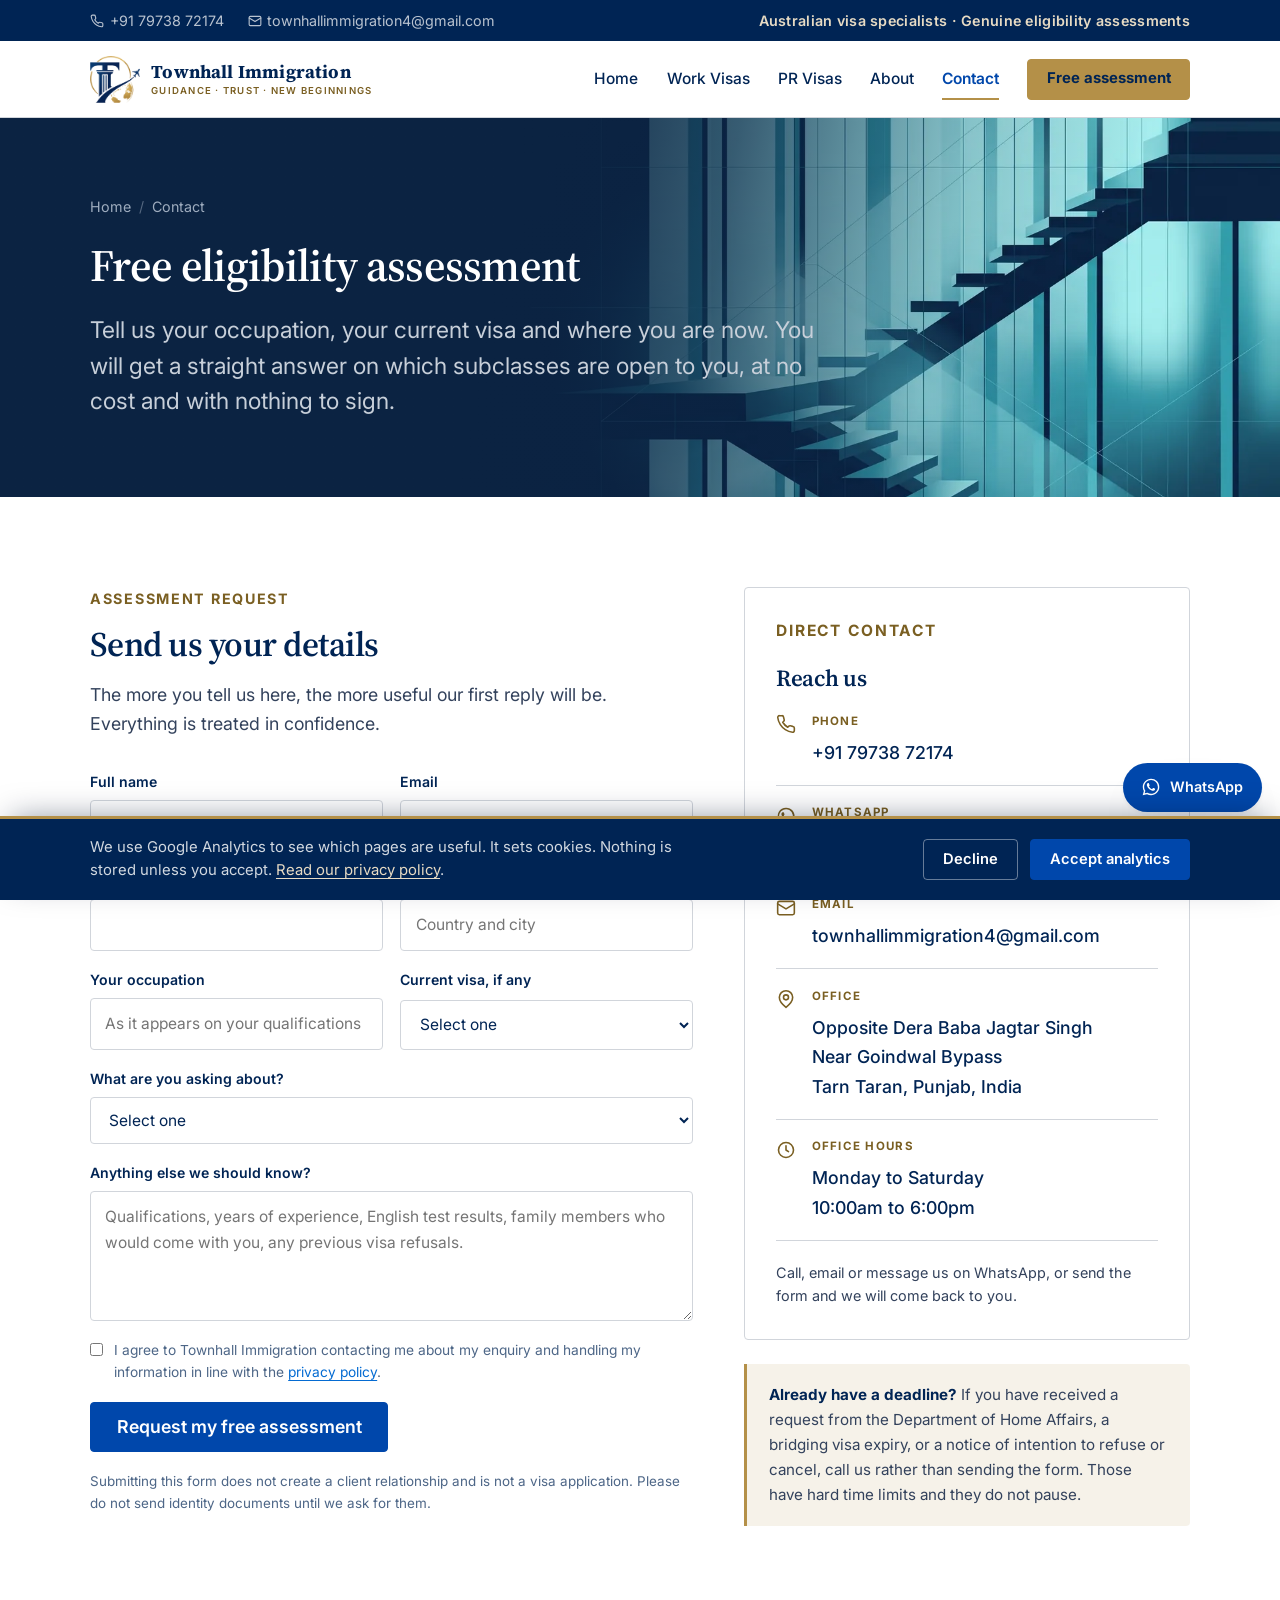
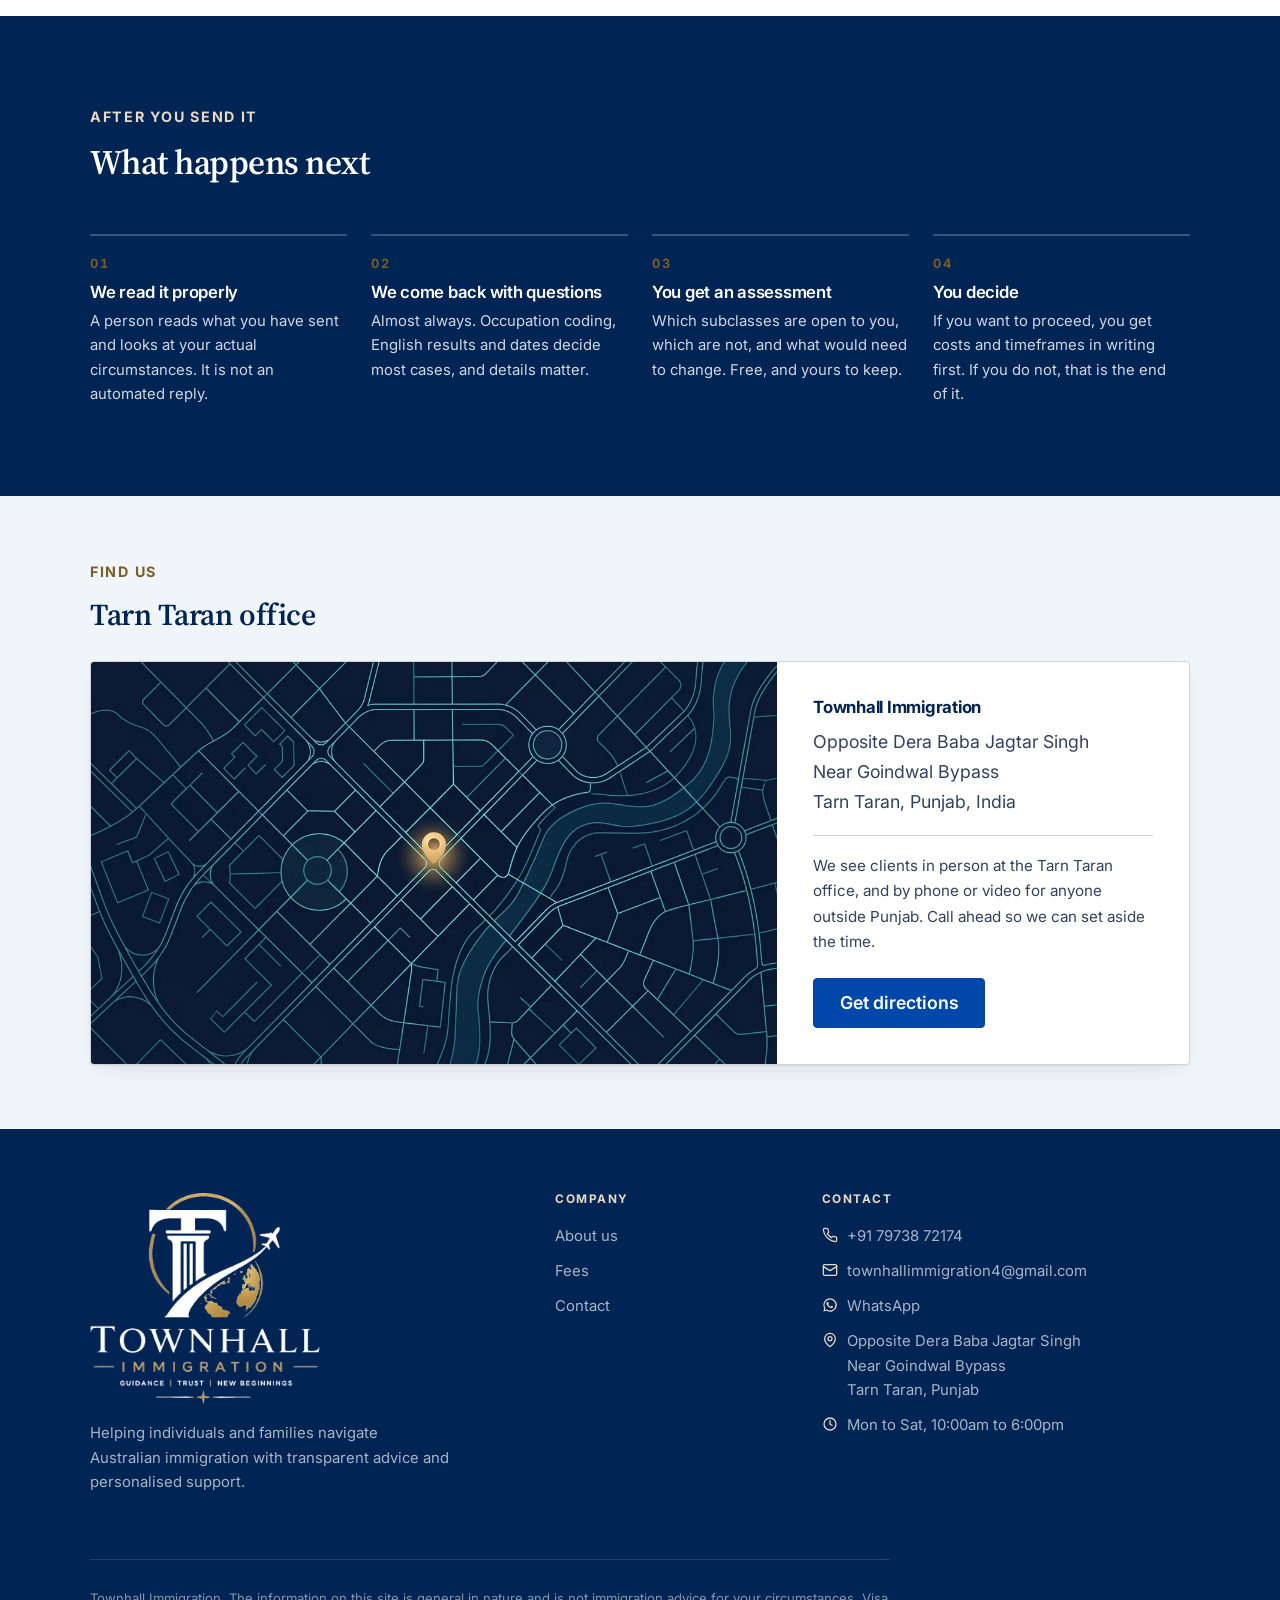
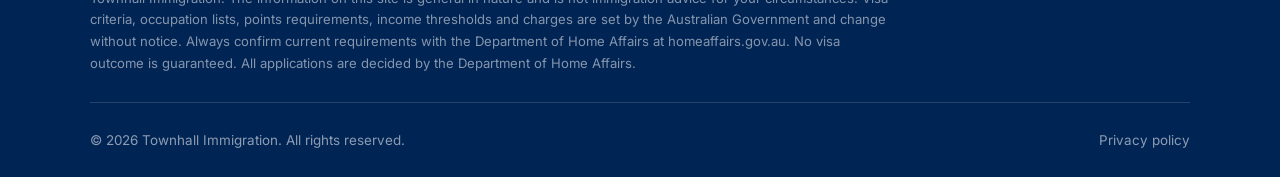
<file: contact.html>
<!DOCTYPE html>
<html lang="en-AU">
<head>
<meta charset="utf-8">
<meta name="viewport" content="width=device-width, initial-scale=1">
<title>Contact Us | Free Visa Assessment | Townhall Immigration</title>
<meta name="description" content="Request a free eligibility assessment for an Australian work visa or permanent residence. Flexible payment options may be available depending on your visa category and profile.">
<link rel="canonical" href="https://townhallimmigration.com/contact">
<meta property="og:title" content="Contact Townhall Immigration">
<meta property="og:description" content="Free eligibility assessment for Australian work visas and permanent residence.">
<meta property="og:type" content="website">
<!-- Google tag (gtag.js) -->
<script async src="https://www.googletagmanager.com/gtag/js?id=G-LMD1NY0DH0"></script>
<script>
  window.dataLayer = window.dataLayer || [];
  function gtag(){dataLayer.push(arguments);}
  gtag('consent', 'default', {
    ad_storage: 'denied',
    ad_user_data: 'denied',
    ad_personalization: 'denied',
    analytics_storage: 'denied',
    wait_for_update: 500
  });
  gtag('js', new Date());
  gtag('config', 'G-LMD1NY0DH0', { send_page_view: false });
</script>
<link rel="preconnect" href="https://fonts.googleapis.com">
<link rel="preconnect" href="https://fonts.gstatic.com" crossorigin>
<link href="https://fonts.googleapis.com/css2?family=Inter:wght@400;500;600;700&family=Source+Serif+4:opsz,wght@8..60,600;8..60,700&display=swap" rel="stylesheet">
<link rel="icon" href="favicon.ico" sizes="any">
<link rel="apple-touch-icon" href="assets/img/apple-touch-icon.png">
<meta name="theme-color" content="#002454">
<meta property="og:image" content="assets/img/og-image.jpg">
<meta property="og:image:width" content="1200">
<meta property="og:image:height" content="630">
<meta name="twitter:card" content="summary_large_image">
<link rel="stylesheet" href="assets/css/styles.css?v=14">
</head>
<body>

<a class="skip" href="#main">Skip to content</a>

<div class="topbar">
  <div class="wrap topbar__in">
    <div class="topbar__contact">
      <a href="tel:+917973872174"><svg class="ico" viewBox="0 0 24 24" fill="none" stroke="currentColor" stroke-width="1.9" stroke-linecap="round" stroke-linejoin="round" aria-hidden="true"><path d="M22 16.9v3a2 2 0 0 1-2.2 2 19.8 19.8 0 0 1-8.6-3.1 19.5 19.5 0 0 1-6-6A19.8 19.8 0 0 1 2.1 4.2 2 2 0 0 1 4.1 2h3a2 2 0 0 1 2 1.7c.1 1 .4 1.9.7 2.8a2 2 0 0 1-.5 2.1L8.1 9.9a16 16 0 0 0 6 6l1.3-1.3a2 2 0 0 1 2.1-.4c.9.3 1.8.6 2.8.7a2 2 0 0 1 1.7 2Z"/></svg>+91 79738 72174</a>
      <a href="mailto:townhallimmigration4@gmail.com"><svg class="ico" viewBox="0 0 24 24" fill="none" stroke="currentColor" stroke-width="1.9" stroke-linecap="round" stroke-linejoin="round" aria-hidden="true"><rect x="2" y="4" width="20" height="16" rx="2"/><path d="m22 7-10 6L2 7"/></svg>townhallimmigration4@gmail.com</a>
    </div>
    <p class="topbar__mara">Australian visa specialists &middot; Genuine eligibility assessments</p>
  </div>
</div>

<header class="nav">
  <div class="wrap nav__in">
    <a class="brand" href="/">
      <img class="brand__mark" src="assets/img/logo-emblem-256.png" alt="" width="256" height="242" decoding="async">
      <span class="brand__text">
        <span class="brand__name">Townhall Immigration</span>
        <span class="brand__sub">Guidance &middot; Trust &middot; New Beginnings</span>
      </span>
    </a>
    <button class="nav__toggle" aria-expanded="false" aria-controls="menu" aria-label="Open menu">
      <span></span><span></span><span></span>
    </button>
    <nav class="nav__menu" id="menu" aria-label="Main">
      <a class="nav__link" href="/">Home</a>
      <a class="nav__link" href="work-visas">Work Visas</a>
      <a class="nav__link" href="pr-visas">PR Visas</a>
      <a class="nav__link" href="about">About</a>
      <a class="nav__link" href="contact" aria-current="page">Contact</a>
      <a class="btn btn--gold" href="#assessment">Free assessment</a>
    </nav>
  </div>
</header>

<main id="main">

  <!-- ============ HERO ============ -->
  <section class="hero hero--page hero--about">
    <picture class="hero__bg">
      <source type="image/webp" media="(min-width: 1100px)" srcset="assets/img/band-about-1920.webp">
      <source type="image/webp" srcset="assets/img/band-about-1280.webp">
      <img src="assets/img/band-about-1920.jpg" alt="" role="presentation" width="1920" height="815" fetchpriority="high" decoding="async">
    </picture>
    <div class="wrap hero__grid">
      <div class="hero__copy">
        <p class="crumbs"><a href="/">Home</a><span>/</span>Contact</p>
        <h1>Free eligibility assessment</h1>
        <p class="lede">
          Tell us your occupation, your current visa and where you are now. You will get a straight
          answer on which subclasses are open to you, at no cost and with nothing to sign.
        </p>
      </div>
    </div>
  </section>

  <!-- ============ FORM + DETAILS ============ -->
  <section class="section" id="assessment">
    <div class="wrap contact-grid">

      <div class="reveal">
        <p class="eyebrow">Assessment request</p>
        <h2>Send us your details</h2>
        <p style="margin-top:1rem;margin-bottom:2rem;max-width:58ch">
          The more you tell us here, the more useful our first reply will be. Everything is treated
          in confidence.
        </p>

        <form class="form" data-enquiry-form
              action="https://formspree.io/f/mppawwlg" method="POST">
          <!-- Formspree control fields. _gotcha is a honeypot: it is hidden from
               people, so anything that fills it in is a bot and the submission
               is discarded. Migration enquiry forms attract heavy spam. -->
          <input type="hidden" name="_subject" value="Townhall Immigration — new assessment request">
          <input class="hp" type="text" name="_gotcha" tabindex="-1" autocomplete="off" aria-hidden="true">

          <div class="field--row">
            <div class="field">
              <label for="name">Full name</label>
              <input type="text" id="name" name="name" autocomplete="name" required>
            </div>
            <div class="field">
              <label for="email">Email</label>
              <input type="email" id="email" name="email" autocomplete="email" required>
            </div>
          </div>

          <div class="field--row">
            <div class="field">
              <label for="phone">Phone <span class="hint">Include country code</span></label>
              <input type="tel" id="phone" name="phone" autocomplete="tel">
            </div>
            <div class="field">
              <label for="country">Where are you now?</label>
              <input type="text" id="country" name="country" placeholder="Country and city">
            </div>
          </div>

          <div class="field--row">
            <div class="field">
              <label for="occupation">Your occupation</label>
              <input type="text" id="occupation" name="occupation" placeholder="As it appears on your qualifications">
            </div>
            <div class="field">
              <label for="current-visa">Current visa, if any</label>
              <select id="current-visa" name="current-visa">
                <option value="">Select one</option>
                <option>No Australian visa</option>
                <option>Visitor visa (600)</option>
                <option>Student visa (500)</option>
                <option>Temporary Graduate (485)</option>
                <option>Skills in Demand (482)</option>
                <option>Skilled Work Regional (491)</option>
                <option>Working Holiday (417 or 462)</option>
                <option>Bridging visa</option>
                <option>Other</option>
              </select>
            </div>
          </div>

          <div class="field">
            <label for="interest">What are you asking about?</label>
            <select id="interest" name="interest">
              <option value="">Select one</option>
              <option>Employer sponsored work visa (482)</option>
              <option>Moving from a visitor visa to a work visa</option>
              <option>Employer sponsored PR (186 or 494)</option>
              <option>State nominated PR (190)</option>
              <option>Regional PR (491 or 191)</option>
              <option>Independent PR (189)</option>
              <option>I am an employer wanting to sponsor someone</option>
              <option>Not sure yet</option>
            </select>
          </div>

          <div class="field">
            <label for="message">Anything else we should know?</label>
            <textarea id="message" name="message" placeholder="Qualifications, years of experience, English test results, family members who would come with you, any previous visa refusals."></textarea>
          </div>

          <label class="form__consent">
            <input type="checkbox" name="consent" required>
            <span>
              I agree to Townhall Immigration contacting me about my enquiry and handling my information in
              line with the <a href="privacy-policy">privacy policy</a>.
            </span>
          </label>

          <div class="btn-row">
            <button type="submit" class="btn btn--primary">Request my free assessment</button>
          </div>

          <p class="form__status" data-form-status hidden tabindex="-1" role="status" aria-live="polite"></p>

          <p class="form__note">
            Submitting this form does not create a client relationship and is not a visa application.
            Please do not send identity documents until we ask for them.
          </p>
        </form>
      </div>

      <aside class="reveal">
        <div class="card">
          <p class="eyebrow" style="margin-bottom:.5rem">Direct contact</p>
          <h3>Reach us</h3>
          <dl class="info-list info-list--icons" style="margin-top:1.25rem">
            <div>
              <svg class="ico" viewBox="0 0 24 24" fill="none" stroke="currentColor" stroke-width="1.9" stroke-linecap="round" stroke-linejoin="round" aria-hidden="true"><path d="M22 16.9v3a2 2 0 0 1-2.2 2 19.8 19.8 0 0 1-8.6-3.1 19.5 19.5 0 0 1-6-6A19.8 19.8 0 0 1 2.1 4.2 2 2 0 0 1 4.1 2h3a2 2 0 0 1 2 1.7c.1 1 .4 1.9.7 2.8a2 2 0 0 1-.5 2.1L8.1 9.9a16 16 0 0 0 6 6l1.3-1.3a2 2 0 0 1 2.1-.4c.9.3 1.8.6 2.8.7a2 2 0 0 1 1.7 2Z"/></svg>
              <dt>Phone</dt>
              <dd><a href="tel:+917973872174">+91 79738 72174</a></dd>
            </div>
            <div>
              <svg class="ico" viewBox="0 0 24 24" fill="currentColor" aria-hidden="true"><path d="M12 2a10 10 0 0 0-8.6 15l-1.3 4.8L7 20.5A10 10 0 1 0 12 2Zm0 18.2a8.2 8.2 0 0 1-4.2-1.2l-.3-.2-3.1.8.8-3-.2-.3A8.2 8.2 0 1 1 12 20.2Zm4.5-6.1c-.2-.1-1.5-.7-1.7-.8-.2-.1-.4-.1-.6.1l-.8 1c-.1.2-.3.2-.5.1a6.7 6.7 0 0 1-3.4-2.9c-.1-.2 0-.4.1-.5l.4-.5.2-.4v-.4l-.8-1.9c-.2-.5-.4-.4-.6-.4H8c-.2 0-.4.1-.6.3-.2.3-.9.9-.9 2s.9 2.4 1 2.5c.1.2 1.7 2.6 4.2 3.7 1.5.6 2.1.7 2.8.6.5-.1 1.5-.6 1.7-1.2.2-.6.2-1.1.1-1.2Z"/></svg>
              <dt>WhatsApp</dt>
              <dd><a href="https://wa.me/917973872174" rel="noopener">+91 79738 72174</a></dd>
            </div>
            <div>
              <svg class="ico" viewBox="0 0 24 24" fill="none" stroke="currentColor" stroke-width="1.9" stroke-linecap="round" stroke-linejoin="round" aria-hidden="true"><rect x="2" y="4" width="20" height="16" rx="2"/><path d="m22 7-10 6L2 7"/></svg>
              <dt>Email</dt>
              <dd><a href="mailto:townhallimmigration4@gmail.com">townhallimmigration4@gmail.com</a></dd>
            </div>
            <div>
              <svg class="ico" viewBox="0 0 24 24" fill="none" stroke="currentColor" stroke-width="1.9" stroke-linecap="round" stroke-linejoin="round" aria-hidden="true"><path d="M20 10c0 6-8 12-8 12s-8-6-8-12a8 8 0 0 1 16 0Z"/><circle cx="12" cy="10" r="3"/></svg>
              <dt>Office</dt>
              <dd>Opposite Dera Baba Jagtar Singh<br>Near Goindwal Bypass<br>Tarn Taran, Punjab, India</dd>
            </div>
            <div>
              <svg class="ico" viewBox="0 0 24 24" fill="none" stroke="currentColor" stroke-width="1.9" stroke-linecap="round" stroke-linejoin="round" aria-hidden="true"><circle cx="12" cy="12" r="9"/><path d="M12 7v5l3 2"/></svg>
              <dt>Office hours</dt>
              <dd>Monday to Saturday<br>10:00am to 6:00pm</dd>
            </div>
          </dl>
          <p style="font-size:.9rem;margin-top:1.25rem">
            Call, email or message us on WhatsApp, or send the form and we will come back to you.
          </p>
        </div>

        <div class="note note--warn" style="margin-top:1.5rem">
          <strong>Already have a deadline?</strong> If you have received a request from the Department
          of Home Affairs, a bridging visa expiry, or a notice of intention to refuse or cancel, call
          us rather than sending the form. Those have hard time limits and they do not pause.
        </div>
      </aside>

    </div>
  </section>

  <!-- ============ WHAT HAPPENS NEXT ============ -->
  <section class="section section--ink">
    <div class="wrap">
      <div class="head reveal">
        <p class="eyebrow">After you send it</p>
        <h2>What happens next</h2>
      </div>
      <ol class="steps reveal">
        <li>
          <h3>We read it properly</h3>
          <p>A person reads what you have sent and looks at your actual circumstances. It is not an automated reply.</p>
        </li>
        <li>
          <h3>We come back with questions</h3>
          <p>Almost always. Occupation coding, English results and dates decide most cases, and details matter.</p>
        </li>
        <li>
          <h3>You get an assessment</h3>
          <p>Which subclasses are open to you, which are not, and what would need to change. Free, and yours to keep.</p>
        </li>
        <li>
          <h3>You decide</h3>
          <p>If you want to proceed, you get costs and timeframes in writing first. If you do not, that is the end of it.</p>
        </li>
      </ol>
    </div>
  </section>

  <!-- ============ LOCATION ============
       To show a live interactive map instead, replace the <picture> below with:
       <iframe src="https://maps.google.com/maps?q=YOUR+ADDRESS&output=embed"
               width="100%" height="420" style="border:0" loading="lazy"
               title="Map to the Townhall Immigration office"></iframe>
       No API key is needed for that URL format. -->
  <section class="section section--wash section--tight">
    <div class="wrap">
      <div class="head reveal" style="margin-bottom:1.75rem">
        <p class="eyebrow">Find us</p>
        <h2 style="font-size:var(--step-2)">Tarn Taran office</h2>
      </div>

      <div class="locate reveal">
        <picture class="locate__map">
          <source type="image/webp" media="(min-width: 900px)" srcset="assets/img/map-location-1200.webp">
          <source type="image/webp" srcset="assets/img/map-location-800.webp">
          <img src="assets/img/map-location-1200.jpg" alt="Illustrated street map marking the Townhall Immigration office location" width="1200" height="670" loading="lazy" decoding="async">
        </picture>

        <div class="locate__panel">
          <h3>Townhall Immigration</h3>
          <address>
            Opposite Dera Baba Jagtar Singh<br>
            Near Goindwal Bypass<br>
            Tarn Taran, Punjab, India
          </address>
          <p style="font-size:.95rem;margin-top:1.1rem">
            We see clients in person at the Tarn Taran office, and by phone or video for anyone
            outside Punjab. Call ahead so we can set aside the time.
          </p>
          <div class="btn-row" style="margin-top:1.5rem">
            <a class="btn btn--primary" href="https://www.google.com/maps/search/?api=1&amp;query=Opposite+Dera+Baba+Jagtar+Singh%2C+Near+Goindwal+Bypass%2C+Tarn+Taran%2C+Punjab%2C+India" rel="noopener">Get directions</a>
          </div>
        </div>
      </div>
    </div>
  </section>

</main>

<footer class="footer">
  <div class="wrap">
    <div class="footer__top">
      <div>
        <a href="/">
          <img class="footer__logo" src="assets/img/logo-lockup-light-600.png" alt="Townhall Immigration" width="600" height="549" loading="lazy" decoding="async">
        </a>
        <p class="footer__about">
Helping individuals and families navigate Australian immigration with transparent advice and personalised support.
        </p>
      </div>
      <div>
        <h3>Company</h3>
        <ul>
          <li><a href="about">About us</a></li>
          <li><a href="/#fees">Fees</a></li>
          <li><a href="contact">Contact</a></li>
        </ul>
      </div>
      <div>
        <h3>Contact</h3>
        <ul class="footer__contact">
          <li><svg class="ico" viewBox="0 0 24 24" fill="none" stroke="currentColor" stroke-width="1.9" stroke-linecap="round" stroke-linejoin="round" aria-hidden="true"><path d="M22 16.9v3a2 2 0 0 1-2.2 2 19.8 19.8 0 0 1-8.6-3.1 19.5 19.5 0 0 1-6-6A19.8 19.8 0 0 1 2.1 4.2 2 2 0 0 1 4.1 2h3a2 2 0 0 1 2 1.7c.1 1 .4 1.9.7 2.8a2 2 0 0 1-.5 2.1L8.1 9.9a16 16 0 0 0 6 6l1.3-1.3a2 2 0 0 1 2.1-.4c.9.3 1.8.6 2.8.7a2 2 0 0 1 1.7 2Z"/></svg><a href="tel:+917973872174">+91 79738 72174</a></li>
          <li><svg class="ico" viewBox="0 0 24 24" fill="none" stroke="currentColor" stroke-width="1.9" stroke-linecap="round" stroke-linejoin="round" aria-hidden="true"><rect x="2" y="4" width="20" height="16" rx="2"/><path d="m22 7-10 6L2 7"/></svg><a href="mailto:townhallimmigration4@gmail.com">townhallimmigration4@gmail.com</a></li>
          <li><svg class="ico" viewBox="0 0 24 24" fill="currentColor" aria-hidden="true"><path d="M12 2a10 10 0 0 0-8.6 15l-1.3 4.8L7 20.5A10 10 0 1 0 12 2Zm0 18.2a8.2 8.2 0 0 1-4.2-1.2l-.3-.2-3.1.8.8-3-.2-.3A8.2 8.2 0 1 1 12 20.2Zm4.5-6.1c-.2-.1-1.5-.7-1.7-.8-.2-.1-.4-.1-.6.1l-.8 1c-.1.2-.3.2-.5.1a6.7 6.7 0 0 1-3.4-2.9c-.1-.2 0-.4.1-.5l.4-.5.2-.4v-.4l-.8-1.9c-.2-.5-.4-.4-.6-.4H8c-.2 0-.4.1-.6.3-.2.3-.9.9-.9 2s.9 2.4 1 2.5c.1.2 1.7 2.6 4.2 3.7 1.5.6 2.1.7 2.8.6.5-.1 1.5-.6 1.7-1.2.2-.6.2-1.1.1-1.2Z"/></svg><a href="https://wa.me/917973872174" rel="noopener">WhatsApp</a></li>
          <li><svg class="ico" viewBox="0 0 24 24" fill="none" stroke="currentColor" stroke-width="1.9" stroke-linecap="round" stroke-linejoin="round" aria-hidden="true"><path d="M20 10c0 6-8 12-8 12s-8-6-8-12a8 8 0 0 1 16 0Z"/><circle cx="12" cy="10" r="3"/></svg><span>Opposite Dera Baba Jagtar Singh<br>Near Goindwal Bypass<br>Tarn Taran, Punjab</span></li>
          <li><svg class="ico" viewBox="0 0 24 24" fill="none" stroke="currentColor" stroke-width="1.9" stroke-linecap="round" stroke-linejoin="round" aria-hidden="true"><circle cx="12" cy="12" r="9"/><path d="M12 7v5l3 2"/></svg><span>Mon to Sat, 10:00am to 6:00pm</span></li>
        </ul>
      </div>
    </div>

    <p class="disclaimer">
      Townhall Immigration. The information on this site is general in nature and
      is not immigration advice for your circumstances. Visa criteria, occupation lists, points
      requirements, income thresholds and charges are set by the Australian Government and change
      without notice. Always confirm current requirements with the Department of Home Affairs at
      homeaffairs.gov.au. No visa outcome is guaranteed. All applications are decided by the
      Department of Home Affairs.
    </p>

    <div class="footer__bottom">
      <p>&copy; <span data-year>2026</span> Townhall Immigration. All rights reserved.</p>
      <p><a href="privacy-policy">Privacy policy</a></p>
    </div>
  </div>
</footer>

<a class="whatsapp" href="https://wa.me/917973872174" aria-label="Message us on WhatsApp">
  <svg width="20" height="20" viewBox="0 0 24 24" fill="currentColor" aria-hidden="true"><path d="M12.04 2C6.58 2 2.13 6.45 2.13 11.91c0 1.75.46 3.45 1.32 4.95L2 22l5.25-1.38a9.9 9.9 0 0 0 4.79 1.22h.01c5.46 0 9.91-4.45 9.91-9.91 0-2.65-1.03-5.14-2.9-7.01A9.82 9.82 0 0 0 12.04 2Zm0 18.15h-.01a8.2 8.2 0 0 1-4.19-1.15l-.3-.18-3.12.82.83-3.04-.2-.31a8.19 8.19 0 0 1-1.26-4.38c0-4.54 3.7-8.23 8.25-8.23a8.2 8.2 0 0 1 8.24 8.24c0 4.54-3.7 8.23-8.24 8.23Zm4.52-6.16c-.25-.12-1.47-.72-1.69-.81-.23-.08-.39-.12-.56.13-.16.24-.64.8-.78.97-.15.16-.29.18-.54.06-.25-.13-1.05-.39-2-1.23-.74-.66-1.24-1.47-1.38-1.72-.15-.25-.02-.38.11-.51.11-.11.25-.29.37-.44.13-.15.17-.25.25-.42.08-.16.04-.31-.02-.43-.06-.13-.56-1.35-.77-1.84-.2-.49-.4-.42-.56-.43h-.47c-.16 0-.43.06-.65.31-.22.25-.85.83-.85 2.03s.87 2.35.99 2.51c.12.17 1.71 2.62 4.15 3.67.58.25 1.03.4 1.39.51.58.19 1.11.16 1.53.1.47-.07 1.47-.6 1.67-1.18.21-.58.21-1.07.15-1.18-.06-.11-.22-.17-.47-.29Z"/></svg>
  <span>WhatsApp</span>
</a>

<script src="assets/js/consent.js"></script>
<script src="assets/js/analytics.js"></script>
<script src="assets/js/main.js"></script>
</body>
</html>
</file>
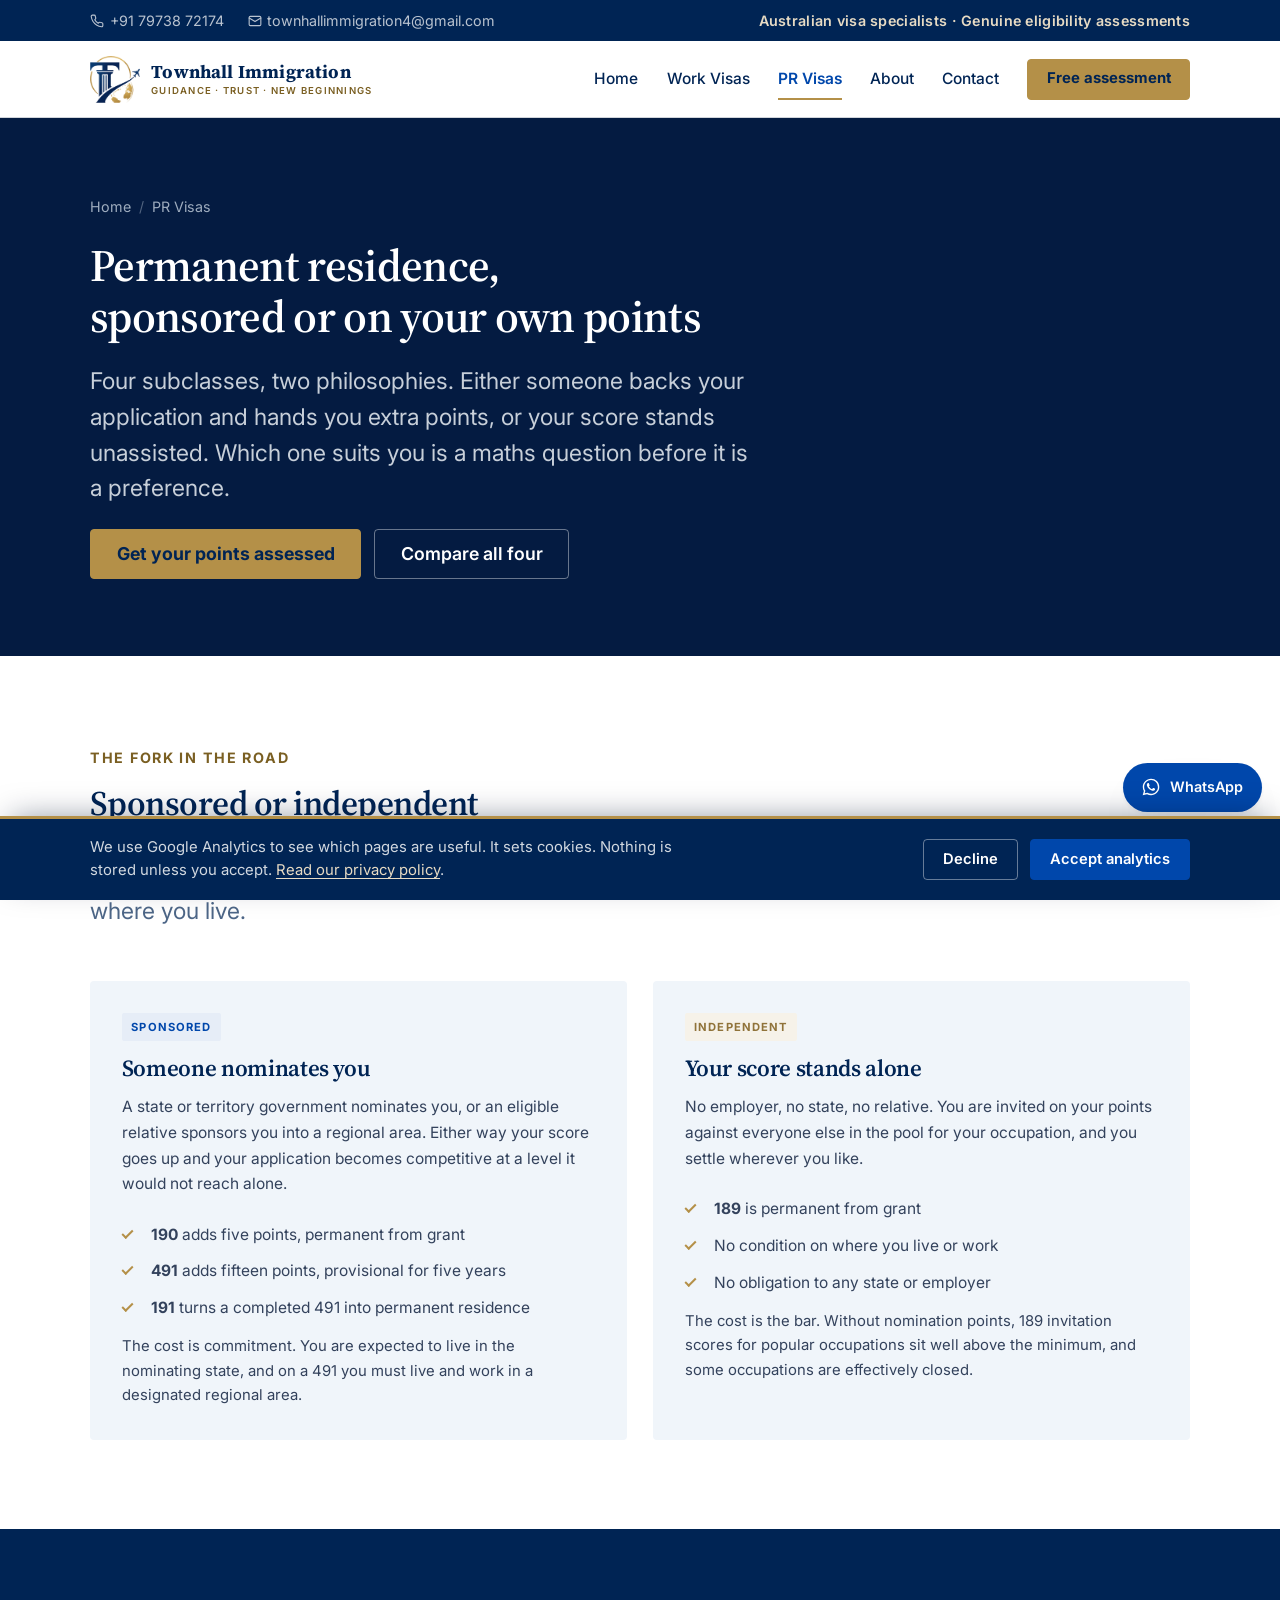
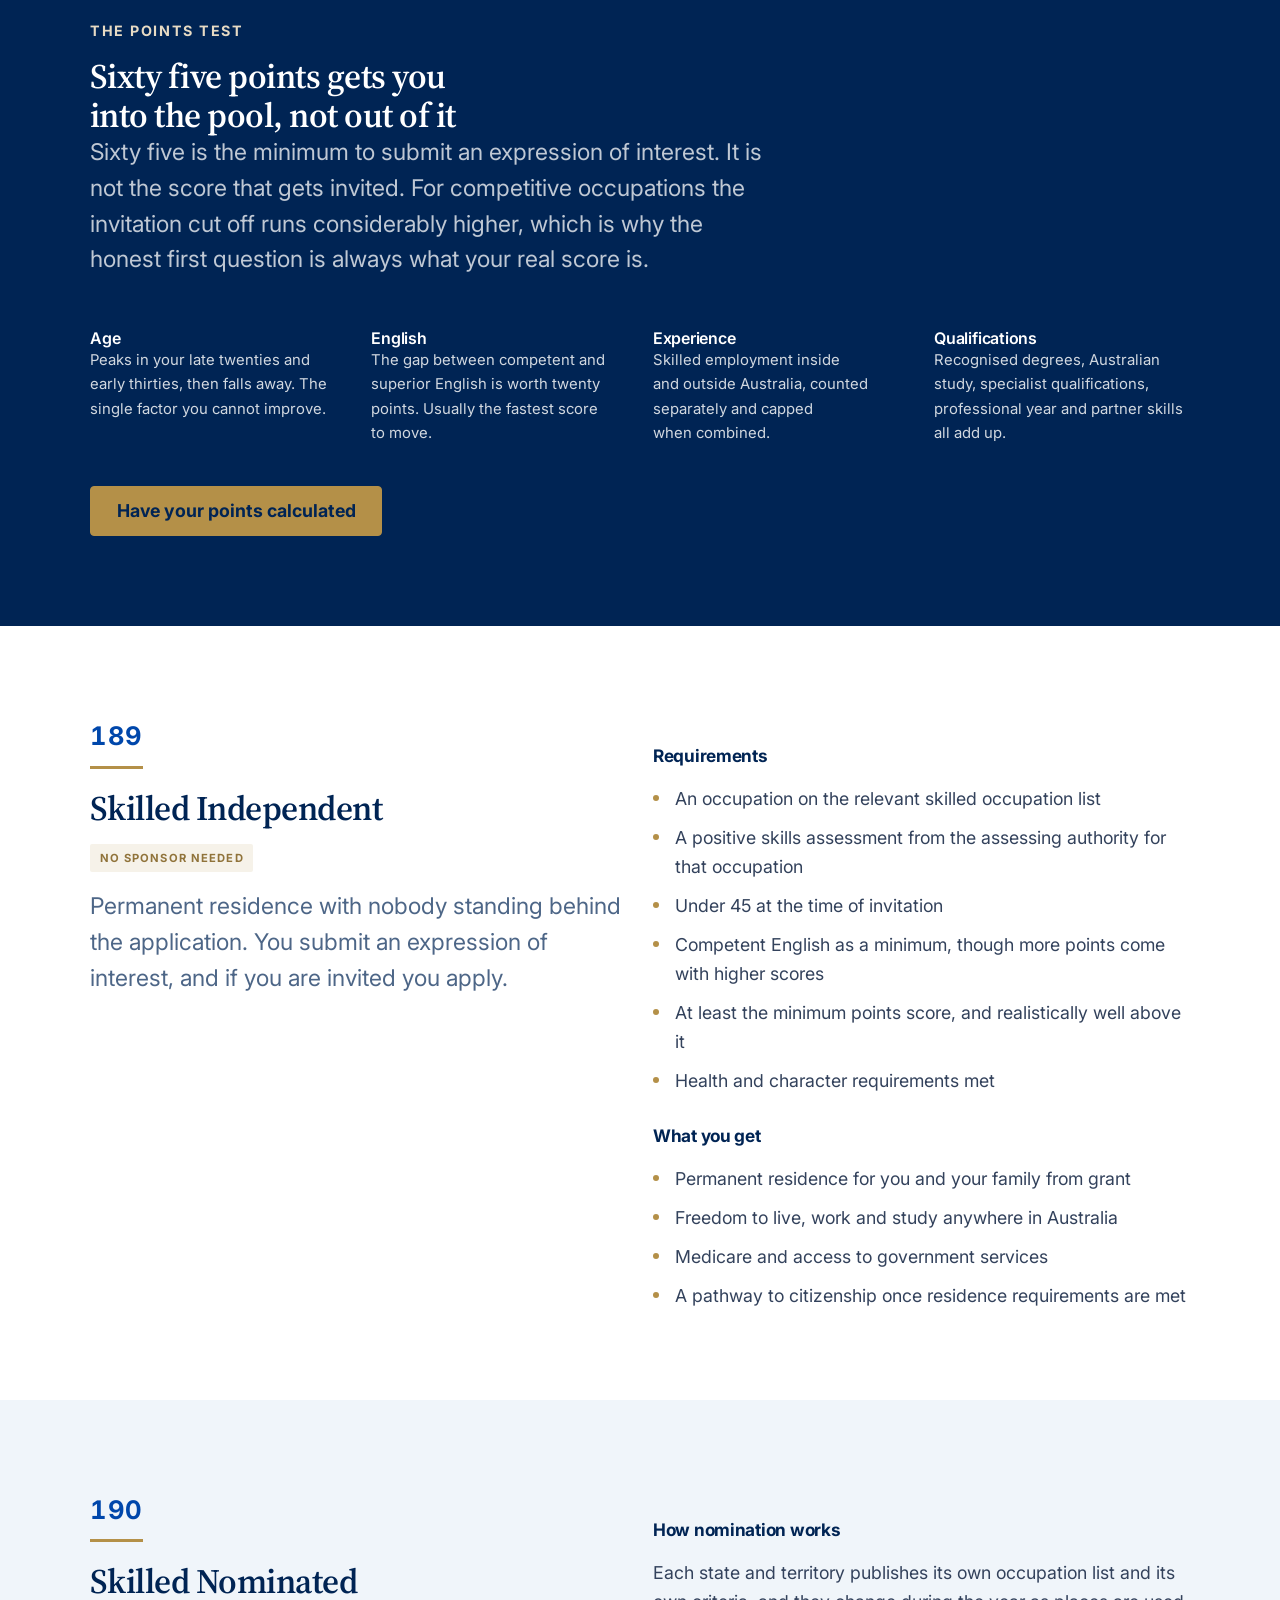
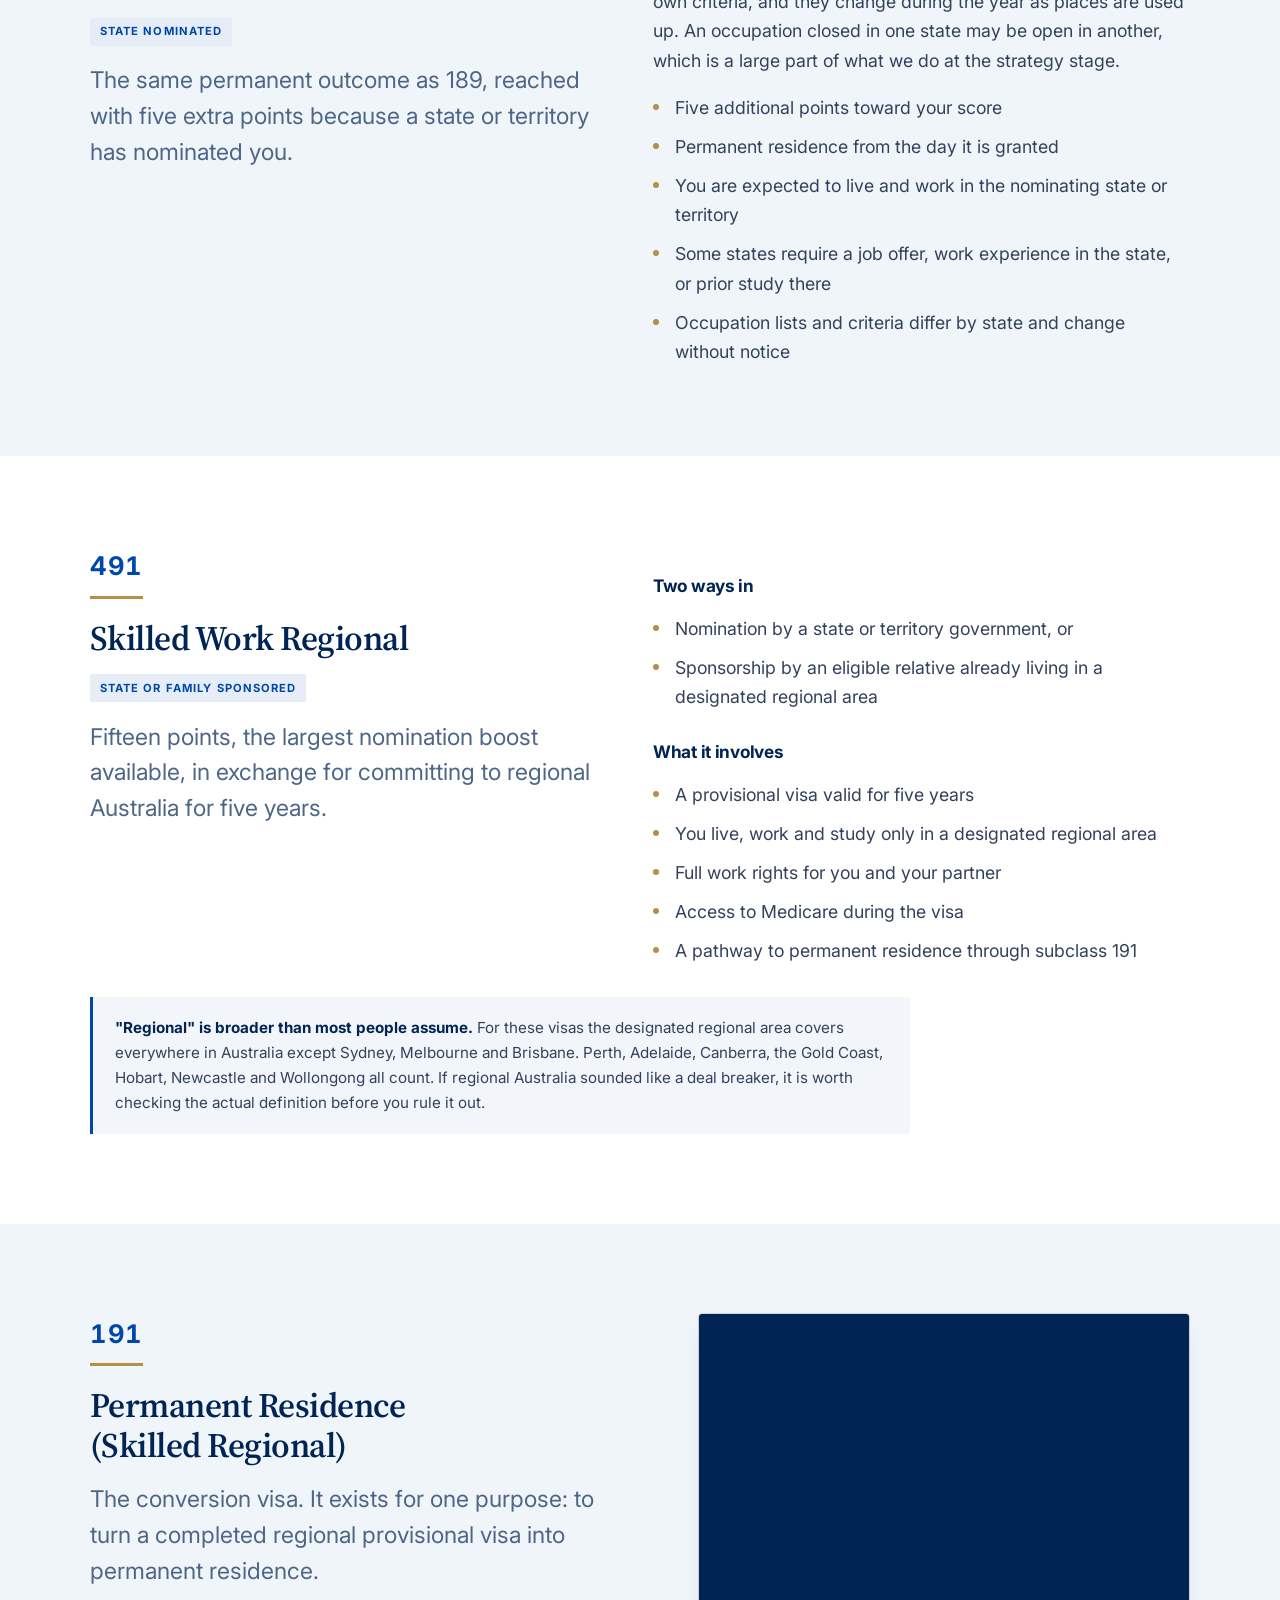
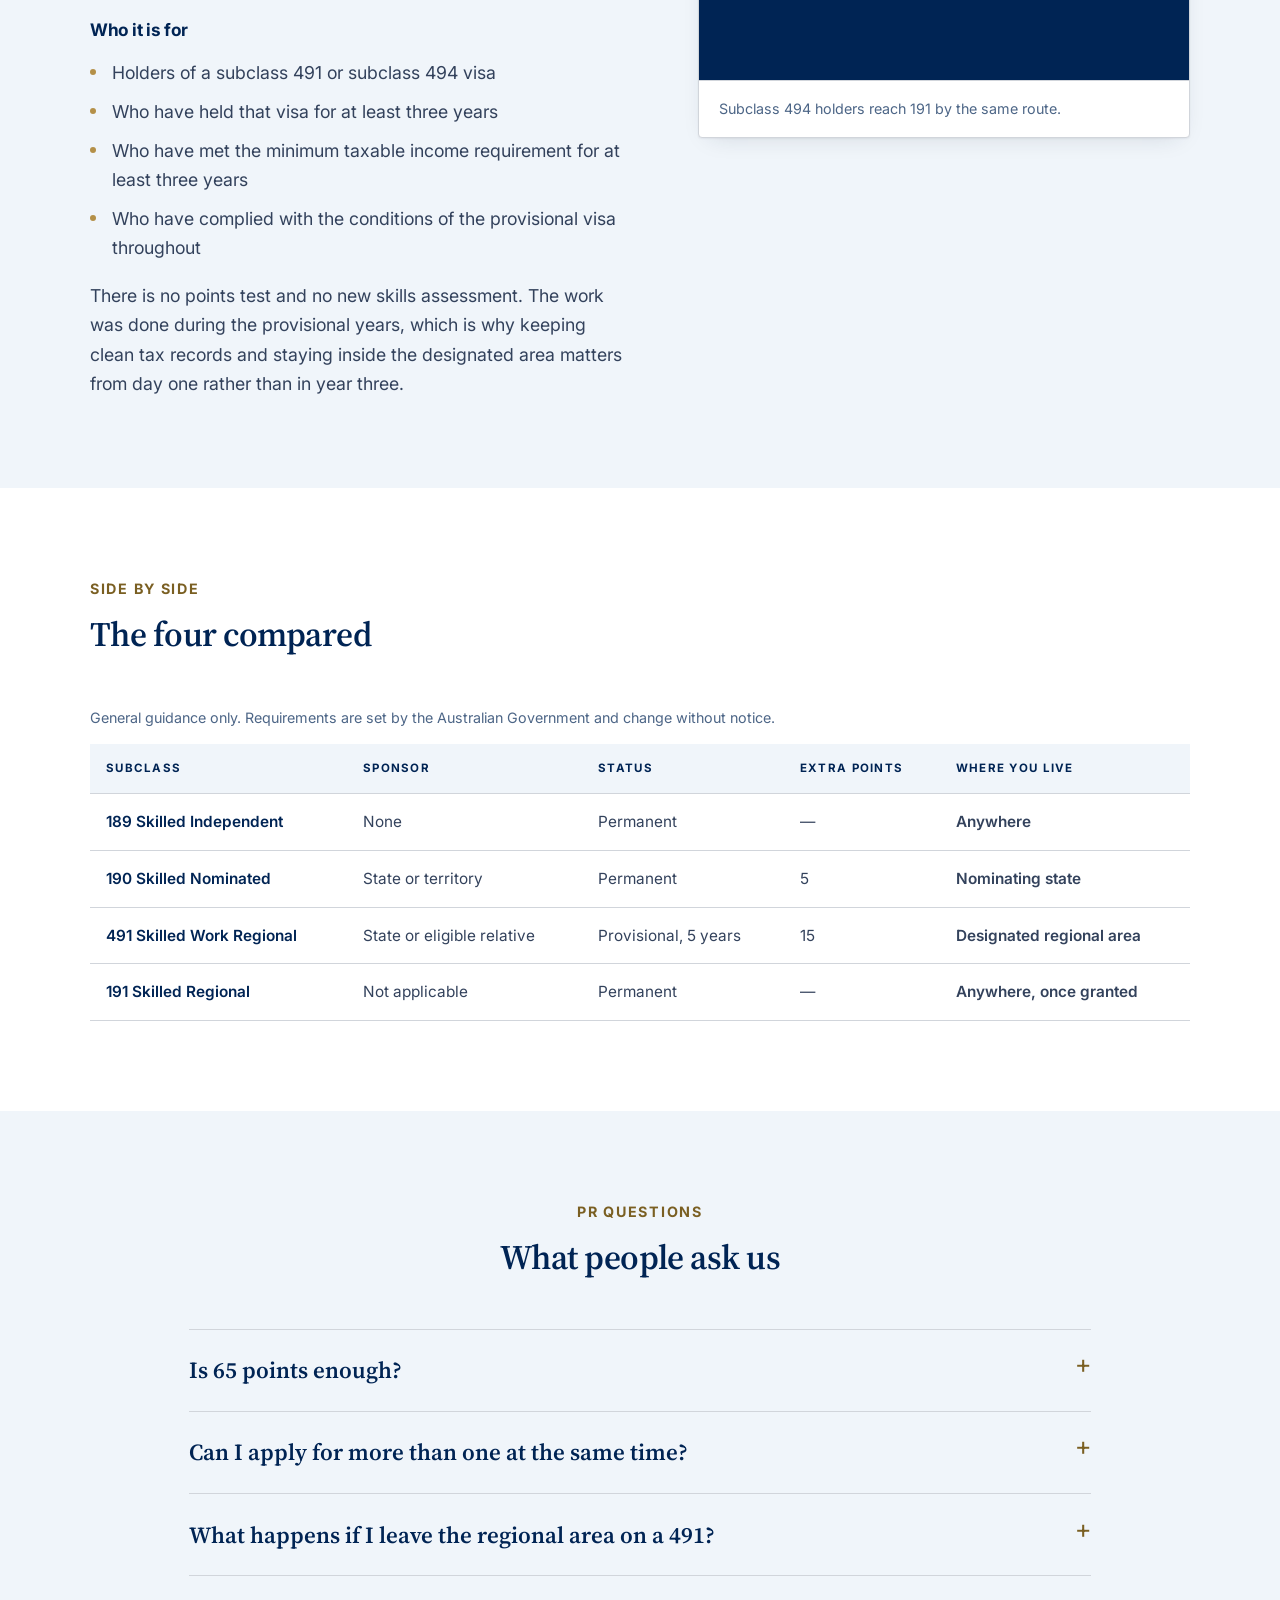
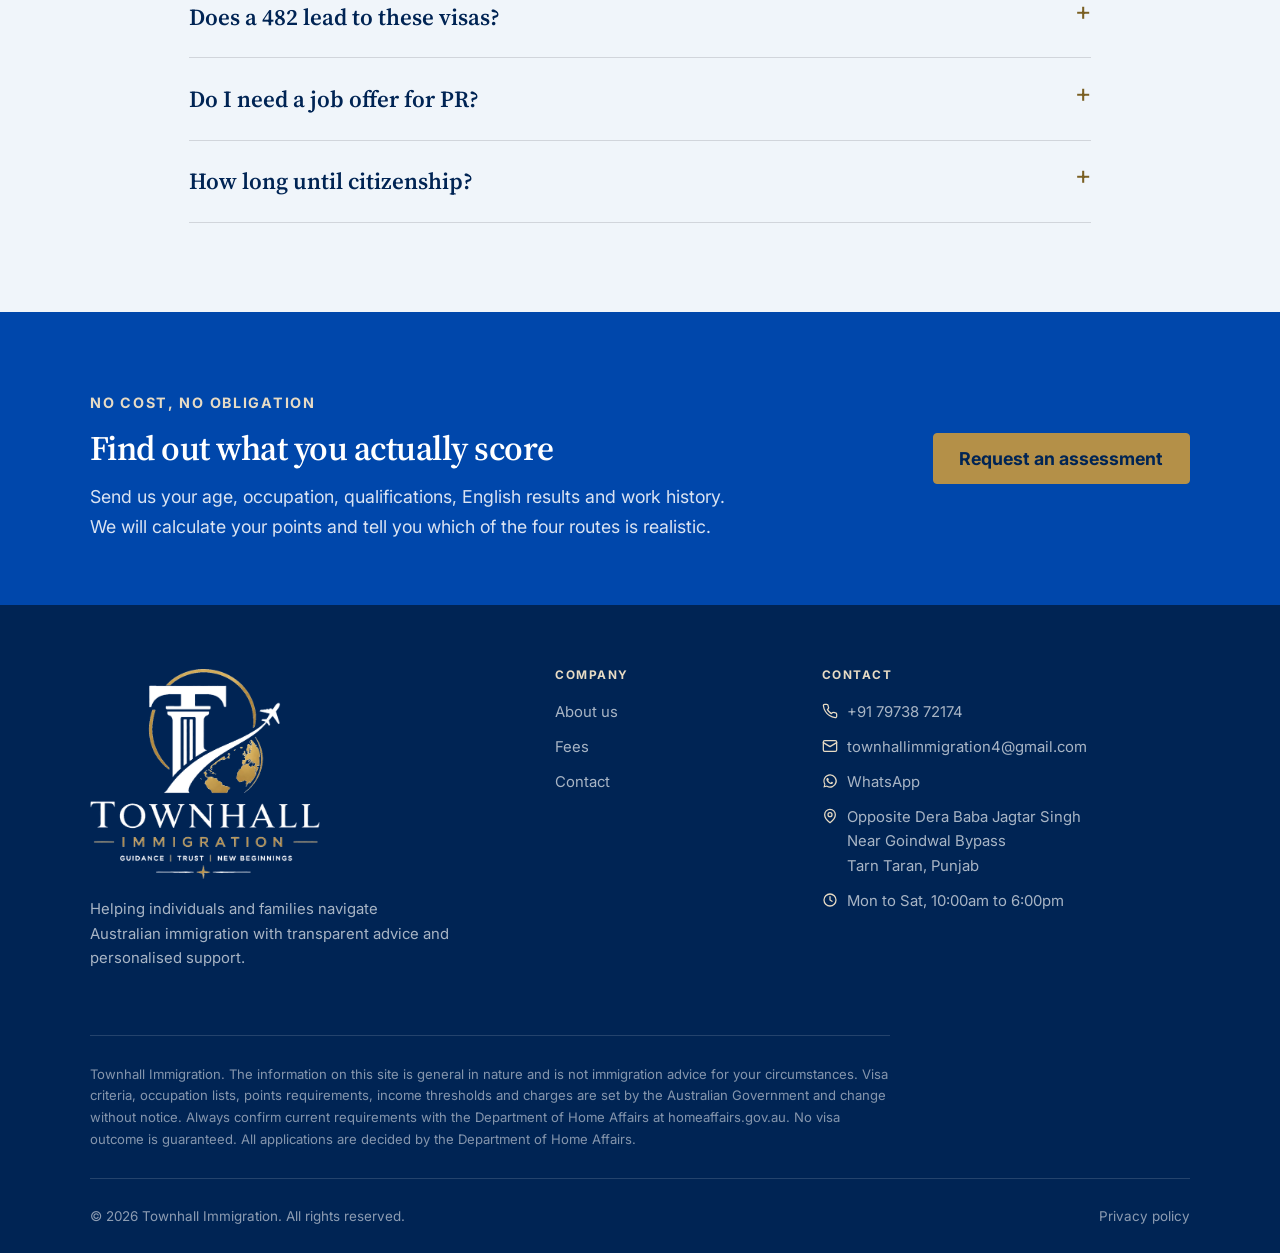
<file: pr-visas.html>
<!DOCTYPE html>
<html lang="en-AU">
<head>
<meta charset="utf-8">
<meta name="viewport" content="width=device-width, initial-scale=1">
<title>Australian PR Visas | Subclass 189, 190, 491 &amp; 191 | Townhall Immigration</title>
<meta name="description" content="Australian permanent residence pathways. Sponsored options through subclass 190 and 491, independent points tested PR through subclass 189, and subclass 191 for regional provisional visa holders. Flexible payment options may be available.">
<link rel="canonical" href="https://townhallimmigration.com/pr-visas">
<meta property="og:title" content="Australian PR Visas | Townhall Immigration">
<meta property="og:description" content="Sponsored and independent permanent residence: subclass 189, 190, 491 and 191 explained.">
<meta property="og:type" content="website">
<!-- Google tag (gtag.js) -->
<script async src="https://www.googletagmanager.com/gtag/js?id=G-LMD1NY0DH0"></script>
<script>
  window.dataLayer = window.dataLayer || [];
  function gtag(){dataLayer.push(arguments);}
  gtag('consent', 'default', {
    ad_storage: 'denied',
    ad_user_data: 'denied',
    ad_personalization: 'denied',
    analytics_storage: 'denied',
    wait_for_update: 500
  });
  gtag('js', new Date());
  gtag('config', 'G-LMD1NY0DH0', { send_page_view: false });
</script>
<link rel="preconnect" href="https://fonts.googleapis.com">
<link rel="preconnect" href="https://fonts.gstatic.com" crossorigin>
<link href="https://fonts.googleapis.com/css2?family=Inter:wght@400;500;600;700&family=Source+Serif+4:opsz,wght@8..60,600;8..60,700&display=swap" rel="stylesheet">
<link rel="icon" href="favicon.ico" sizes="any">
<link rel="apple-touch-icon" href="assets/img/apple-touch-icon.png">
<meta name="theme-color" content="#002454">
<meta property="og:image" content="assets/img/og-image.jpg">
<meta property="og:image:width" content="1200">
<meta property="og:image:height" content="630">
<meta name="twitter:card" content="summary_large_image">
<link rel="stylesheet" href="assets/css/styles.css?v=14">
</head>
<body>

<a class="skip" href="#main">Skip to content</a>

<div class="topbar">
  <div class="wrap topbar__in">
    <div class="topbar__contact">
      <a href="tel:+917973872174"><svg class="ico" viewBox="0 0 24 24" fill="none" stroke="currentColor" stroke-width="1.9" stroke-linecap="round" stroke-linejoin="round" aria-hidden="true"><path d="M22 16.9v3a2 2 0 0 1-2.2 2 19.8 19.8 0 0 1-8.6-3.1 19.5 19.5 0 0 1-6-6A19.8 19.8 0 0 1 2.1 4.2 2 2 0 0 1 4.1 2h3a2 2 0 0 1 2 1.7c.1 1 .4 1.9.7 2.8a2 2 0 0 1-.5 2.1L8.1 9.9a16 16 0 0 0 6 6l1.3-1.3a2 2 0 0 1 2.1-.4c.9.3 1.8.6 2.8.7a2 2 0 0 1 1.7 2Z"/></svg>+91 79738 72174</a>
      <a href="mailto:townhallimmigration4@gmail.com"><svg class="ico" viewBox="0 0 24 24" fill="none" stroke="currentColor" stroke-width="1.9" stroke-linecap="round" stroke-linejoin="round" aria-hidden="true"><rect x="2" y="4" width="20" height="16" rx="2"/><path d="m22 7-10 6L2 7"/></svg>townhallimmigration4@gmail.com</a>
    </div>
    <p class="topbar__mara">Australian visa specialists &middot; Genuine eligibility assessments</p>
  </div>
</div>

<header class="nav">
  <div class="wrap nav__in">
    <a class="brand" href="/">
      <img class="brand__mark" src="assets/img/logo-emblem-256.png" alt="" width="256" height="242" decoding="async">
      <span class="brand__text">
        <span class="brand__name">Townhall Immigration</span>
        <span class="brand__sub">Guidance &middot; Trust &middot; New Beginnings</span>
      </span>
    </a>
    <button class="nav__toggle" aria-expanded="false" aria-controls="menu" aria-label="Open menu">
      <span></span><span></span><span></span>
    </button>
    <nav class="nav__menu" id="menu" aria-label="Main">
      <a class="nav__link" href="/">Home</a>
      <a class="nav__link" href="work-visas">Work Visas</a>
      <a class="nav__link" href="pr-visas" aria-current="page">PR Visas</a>
      <a class="nav__link" href="about">About</a>
      <a class="nav__link" href="contact">Contact</a>
      <a class="btn btn--gold" href="contact">Free assessment</a>
    </nav>
  </div>
</header>

<main id="main">

  <!-- ============ HERO ============ -->
  <section class="hero hero--page hero--pr">
    <picture class="hero__bg">
      <source type="image/webp" media="(min-width: 1100px)" srcset="assets/img/band-pr-1920.webp">
      <source type="image/webp" srcset="assets/img/band-pr-1280.webp">
      <img src="assets/img/band-pr-1920.jpg" alt="" role="presentation" width="1920" height="815" fetchpriority="high" decoding="async">
    </picture>
    <div class="wrap hero__grid">
      <div class="hero__copy">
        <p class="crumbs"><a href="/">Home</a><span>/</span>PR Visas</p>
        <h1>Permanent residence, sponsored or on your own points</h1>
        <p class="lede">
          Four subclasses, two philosophies. Either someone backs your application and hands you
          extra points, or your score stands unassisted. Which one suits you is a maths question
          before it is a preference.
        </p>
        <div class="btn-row">
          <a class="btn btn--gold" href="contact">Get your points assessed</a>
          <a class="btn btn--on-ink" href="#compare">Compare all four</a>
        </div>
      </div>
    </div>
  </section>

  <!-- ============ SPONSORED VS NOT ============ -->
  <section class="section">
    <div class="wrap">
      <div class="head reveal">
        <p class="eyebrow">The fork in the road</p>
        <h2>Sponsored or independent</h2>
        <p class="lede">
          Sponsorship is not a lesser route. It is extra points, and points are the whole game. The
          trade is that you accept a condition on where you live.
        </p>
      </div>

      <div class="grid grid--2 reveal">
        <article class="card card--feature">
          <span class="card__tag card__tag--sponsored">Sponsored</span>
          <h3>Someone nominates you</h3>
          <p>
            A state or territory government nominates you, or an eligible relative sponsors you into
            a regional area. Either way your score goes up and your application becomes competitive
            at a level it would not reach alone.
          </p>
          <ul class="checks">
            <li><strong>190</strong> adds five points, permanent from grant</li>
            <li><strong>491</strong> adds fifteen points, provisional for five years</li>
            <li><strong>191</strong> turns a completed 491 into permanent residence</li>
          </ul>
          <p style="font-size:.93rem">
            The cost is commitment. You are expected to live in the nominating state, and on a 491
            you must live and work in a designated regional area.
          </p>
        </article>

        <article class="card card--feature">
          <span class="card__tag card__tag--independent">Independent</span>
          <h3>Your score stands alone</h3>
          <p>
            No employer, no state, no relative. You are invited on your points against everyone else
            in the pool for your occupation, and you settle wherever you like.
          </p>
          <ul class="checks">
            <li><strong>189</strong> is permanent from grant</li>
            <li>No condition on where you live or work</li>
            <li>No obligation to any state or employer</li>
          </ul>
          <p style="font-size:.93rem">
            The cost is the bar. Without nomination points, 189 invitation scores for popular
            occupations sit well above the minimum, and some occupations are effectively closed.
          </p>
        </article>
      </div>
    </div>
  </section>

  <!-- ============ POINTS ============ -->
  <section class="section section--ink">
    <div class="wrap">
      <div class="head reveal">
        <p class="eyebrow">The points test</p>
        <h2>Sixty five points gets you into the pool, not out of it</h2>
        <p class="lede">
          Sixty five is the minimum to submit an expression of interest. It is not the score that
          gets invited. For competitive occupations the invitation cut off runs considerably higher,
          which is why the honest first question is always what your real score is.
        </p>
      </div>

      <div class="grid grid--4 reveal">
        <div>
          <h3 style="font-family:var(--body);font-size:1rem">Age</h3>
          <p style="font-size:.93rem">Peaks in your late twenties and early thirties, then falls away. The single factor you cannot improve.</p>
        </div>
        <div>
          <h3 style="font-family:var(--body);font-size:1rem">English</h3>
          <p style="font-size:.93rem">The gap between competent and superior English is worth twenty points. Usually the fastest score to move.</p>
        </div>
        <div>
          <h3 style="font-family:var(--body);font-size:1rem">Experience</h3>
          <p style="font-size:.93rem">Skilled employment inside and outside Australia, counted separately and capped when combined.</p>
        </div>
        <div>
          <h3 style="font-family:var(--body);font-size:1rem">Qualifications</h3>
          <p style="font-size:.93rem">Recognised degrees, Australian study, specialist qualifications, professional year and partner skills all add up.</p>
        </div>
      </div>

      <div class="btn-row reveal" style="margin-top:2.5rem">
        <a class="btn btn--gold" href="contact">Have your points calculated</a>
      </div>
    </div>
  </section>

  <!-- ============ 189 ============ -->
  <section class="section" id="sc189">
    <div class="wrap">
      <div class="grid grid--2 reveal">
        <div>
          <span class="card__code">189</span>
          <h2 style="margin-top:1.25rem">Skilled Independent</h2>
          <span class="card__tag card__tag--independent" style="margin-top:1rem;display:inline-block">No sponsor needed</span>
          <p class="lede" style="margin-top:1.1rem">
            Permanent residence with nobody standing behind the application. You submit an expression
            of interest, and if you are invited you apply.
          </p>
        </div>
        <div class="prose">
          <h3>Requirements</h3>
          <ul>
            <li>An occupation on the relevant skilled occupation list</li>
            <li>A positive skills assessment from the assessing authority for that occupation</li>
            <li>Under 45 at the time of invitation</li>
            <li>Competent English as a minimum, though more points come with higher scores</li>
            <li>At least the minimum points score, and realistically well above it</li>
            <li>Health and character requirements met</li>
          </ul>
          <h3>What you get</h3>
          <ul>
            <li>Permanent residence for you and your family from grant</li>
            <li>Freedom to live, work and study anywhere in Australia</li>
            <li>Medicare and access to government services</li>
            <li>A pathway to citizenship once residence requirements are met</li>
          </ul>
        </div>
      </div>
    </div>
  </section>

  <!-- ============ 190 ============ -->
  <section class="section section--wash" id="sc190">
    <div class="wrap">
      <div class="grid grid--2 reveal">
        <div>
          <span class="card__code">190</span>
          <h2 style="margin-top:1.25rem">Skilled Nominated</h2>
          <span class="card__tag card__tag--sponsored" style="margin-top:1rem;display:inline-block">State nominated</span>
          <p class="lede" style="margin-top:1.1rem">
            The same permanent outcome as 189, reached with five extra points because a state or
            territory has nominated you.
          </p>
        </div>
        <div class="prose">
          <h3>How nomination works</h3>
          <p>
            Each state and territory publishes its own occupation list and its own criteria, and they
            change during the year as places are used up. An occupation closed in one state may be
            open in another, which is a large part of what we do at the strategy stage.
          </p>
          <ul>
            <li>Five additional points toward your score</li>
            <li>Permanent residence from the day it is granted</li>
            <li>You are expected to live and work in the nominating state or territory</li>
            <li>Some states require a job offer, work experience in the state, or prior study there</li>
            <li>Occupation lists and criteria differ by state and change without notice</li>
          </ul>
        </div>
      </div>
    </div>
  </section>

  <!-- ============ 491 ============ -->
  <section class="section" id="sc491">
    <div class="wrap">
      <div class="grid grid--2 reveal">
        <div>
          <span class="card__code">491</span>
          <h2 style="margin-top:1.25rem">Skilled Work Regional</h2>
          <span class="card__tag card__tag--sponsored" style="margin-top:1rem;display:inline-block">State or family sponsored</span>
          <p class="lede" style="margin-top:1.1rem">
            Fifteen points, the largest nomination boost available, in exchange for committing to
            regional Australia for five years.
          </p>
        </div>
        <div class="prose">
          <h3>Two ways in</h3>
          <ul>
            <li>Nomination by a state or territory government, or</li>
            <li>Sponsorship by an eligible relative already living in a designated regional area</li>
          </ul>
          <h3>What it involves</h3>
          <ul>
            <li>A provisional visa valid for five years</li>
            <li>You live, work and study only in a designated regional area</li>
            <li>Full work rights for you and your partner</li>
            <li>Access to Medicare during the visa</li>
            <li>A pathway to permanent residence through subclass 191</li>
          </ul>
        </div>
      </div>

      <div class="note reveal" style="margin-top:2rem;max-width:82ch">
        <strong>"Regional" is broader than most people assume.</strong> For these visas the designated
        regional area covers everywhere in Australia except Sydney, Melbourne and Brisbane. Perth,
        Adelaide, Canberra, the Gold Coast, Hobart, Newcastle and Wollongong all count. If regional
        Australia sounded like a deal breaker, it is worth checking the actual definition before you
        rule it out.
      </div>
    </div>
  </section>

  <!-- ============ 191 ============ -->
  <section class="section section--wash" id="sc191">
    <div class="wrap">
      <div class="hero__grid" style="align-items:start">
        <div class="reveal">
          <span class="card__code">191</span>
          <h2 style="margin-top:1.25rem">Permanent Residence (Skilled Regional)</h2>
          <p class="lede" style="margin-top:1.1rem">
            The conversion visa. It exists for one purpose: to turn a completed regional provisional
            visa into permanent residence.
          </p>
          <div class="prose" style="margin-top:1.5rem">
            <h3>Who it is for</h3>
            <ul>
              <li>Holders of a subclass 491 or subclass 494 visa</li>
              <li>Who have held that visa for at least three years</li>
              <li>Who have met the minimum taxable income requirement for at least three years</li>
              <li>Who have complied with the conditions of the provisional visa throughout</li>
            </ul>
            <p>
              There is no points test and no new skills assessment. The work was done during the
              provisional years, which is why keeping clean tax records and staying inside the
              designated area matters from day one rather than in year three.
            </p>
          </div>
        </div>

        <figure class="figure reveal">
          <picture>
            <source type="image/webp" media="(min-width: 700px)" srcset="assets/img/regional-permanent-900.webp">
            <source type="image/webp" srcset="assets/img/regional-permanent-600.webp">
            <img src="assets/img/regional-permanent-900.jpg" alt="A regional Australian coastal town at dusk, lit streets running down to a marina" width="900" height="675" loading="lazy" decoding="async">
          </picture>
          <figcaption>
            Subclass 494 holders reach 191 by the same route.
          </figcaption>
        </figure>
      </div>
    </div>
  </section>

  <!-- ============ COMPARISON ============ -->
  <section class="section" id="compare">
    <div class="wrap">
      <div class="head reveal">
        <p class="eyebrow">Side by side</p>
        <h2>The four compared</h2>
      </div>
      <div class="table-scroll reveal">
        <table class="fees">
          <caption>General guidance only. Requirements are set by the Australian Government and change without notice.</caption>
          <thead>
            <tr>
              <th scope="col">Subclass</th>
              <th scope="col">Sponsor</th>
              <th scope="col">Status</th>
              <th scope="col">Extra points</th>
              <th scope="col">Where you live</th>
            </tr>
          </thead>
          <tbody>
            <tr>
              <th scope="row">189 Skilled Independent</th>
              <td>None</td>
              <td>Permanent</td>
              <td>&mdash;</td>
              <td>Anywhere</td>
            </tr>
            <tr>
              <th scope="row">190 Skilled Nominated</th>
              <td>State or territory</td>
              <td>Permanent</td>
              <td>5</td>
              <td>Nominating state</td>
            </tr>
            <tr>
              <th scope="row">491 Skilled Work Regional</th>
              <td>State or eligible relative</td>
              <td>Provisional, 5 years</td>
              <td>15</td>
              <td>Designated regional area</td>
            </tr>
            <tr>
              <th scope="row">191 Skilled Regional</th>
              <td>Not applicable</td>
              <td>Permanent</td>
              <td>&mdash;</td>
              <td>Anywhere, once granted</td>
            </tr>
          </tbody>
        </table>
      </div>
    </div>
  </section>

  <!-- ============ FAQ ============ -->
  <section class="section section--wash">
    <div class="wrap">
      <div class="head head--center reveal">
        <p class="eyebrow">PR questions</p>
        <h2>What people ask us</h2>
      </div>
      <div class="faq reveal" style="max-width:82ch;margin-inline:auto">
        <details>
          <summary>Is 65 points enough?</summary>
          <p>
            It is enough to submit an expression of interest. It is rarely enough to be invited.
            Invitation cut offs move with demand for your occupation, and for popular occupations
            they run well above the minimum.
          </p>
          <p>
            This is exactly why nomination matters. Five points from a 190, or fifteen from a 491,
            can move a stalled profile into invitation range without you changing anything else.
          </p>
        </details>
        <details>
          <summary>Can I apply for more than one at the same time?</summary>
          <p>
            Yes. A single expression of interest in SkillSelect can indicate interest in 189, 190 and
            491 together, and you can approach states for nomination while your independent profile
            sits in the pool. We normally run parallel routes rather than betting on one.
          </p>
        </details>
        <details>
          <summary>What happens if I leave the regional area on a 491?</summary>
          <p>
            You risk breaching your visa conditions, and you put the subclass 191 pathway at risk.
            The three qualifying years require both residence in the designated area and the minimum
            taxable income. Speak to us before you move, not after.
          </p>
        </details>
        <details>
          <summary>Does a 482 lead to these visas?</summary>
          <p>
            A 482 leads most directly to subclass 186 permanent residence through your employer.
            That said, time working in Australia on a 482 earns points for skilled employment, so it
            can also lift your score for 189, 190 and 491.
          </p>
          <p>
            Many of our clients end up choosing between the employer route and the points route once
            they have Australian experience behind them. <a href="work-visas">See the work visa pathways</a>.
          </p>
        </details>
        <details>
          <summary>Do I need a job offer for PR?</summary>
          <p>
            Not for 189 or 491. Not usually for 190, although some state nomination streams require a
            job offer or current employment in the state. The requirement sits with the state, not
            with the visa itself.
          </p>
        </details>
        <details>
          <summary>How long until citizenship?</summary>
          <p>
            Citizenship has its own residence requirements, which are separate from the visa. Time
            spent on a provisional visa such as a 491 is treated differently from time as a permanent
            resident, so the clock does not simply start when you arrive. We explain how your
            specific timeline works at the strategy stage.
          </p>
        </details>
      </div>
    </div>
  </section>

  <!-- ============ CTA ============ -->
  <section class="cta-band">
    <div class="wrap cta-band__in">
      <div>
        <p class="eyebrow">No cost, no obligation</p>
        <h2>Find out what you actually score</h2>
        <p>
          Send us your age, occupation, qualifications, English results and work history. We will
          calculate your points and tell you which of the four routes is realistic.
        </p>
      </div>
      <div class="btn-row">
        <a class="btn btn--gold" href="contact">Request an assessment</a>
      </div>
    </div>
  </section>

</main>

<footer class="footer">
  <div class="wrap">
    <div class="footer__top">
      <div>
        <a href="/">
          <img class="footer__logo" src="assets/img/logo-lockup-light-600.png" alt="Townhall Immigration" width="600" height="549" loading="lazy" decoding="async">
        </a>
        <p class="footer__about">
Helping individuals and families navigate Australian immigration with transparent advice and personalised support.
        </p>
      </div>
      <div>
        <h3>Company</h3>
        <ul>
          <li><a href="about">About us</a></li>
          <li><a href="/#fees">Fees</a></li>
          <li><a href="contact">Contact</a></li>
        </ul>
      </div>
      <div>
        <h3>Contact</h3>
        <ul class="footer__contact">
          <li><svg class="ico" viewBox="0 0 24 24" fill="none" stroke="currentColor" stroke-width="1.9" stroke-linecap="round" stroke-linejoin="round" aria-hidden="true"><path d="M22 16.9v3a2 2 0 0 1-2.2 2 19.8 19.8 0 0 1-8.6-3.1 19.5 19.5 0 0 1-6-6A19.8 19.8 0 0 1 2.1 4.2 2 2 0 0 1 4.1 2h3a2 2 0 0 1 2 1.7c.1 1 .4 1.9.7 2.8a2 2 0 0 1-.5 2.1L8.1 9.9a16 16 0 0 0 6 6l1.3-1.3a2 2 0 0 1 2.1-.4c.9.3 1.8.6 2.8.7a2 2 0 0 1 1.7 2Z"/></svg><a href="tel:+917973872174">+91 79738 72174</a></li>
          <li><svg class="ico" viewBox="0 0 24 24" fill="none" stroke="currentColor" stroke-width="1.9" stroke-linecap="round" stroke-linejoin="round" aria-hidden="true"><rect x="2" y="4" width="20" height="16" rx="2"/><path d="m22 7-10 6L2 7"/></svg><a href="mailto:townhallimmigration4@gmail.com">townhallimmigration4@gmail.com</a></li>
          <li><svg class="ico" viewBox="0 0 24 24" fill="currentColor" aria-hidden="true"><path d="M12 2a10 10 0 0 0-8.6 15l-1.3 4.8L7 20.5A10 10 0 1 0 12 2Zm0 18.2a8.2 8.2 0 0 1-4.2-1.2l-.3-.2-3.1.8.8-3-.2-.3A8.2 8.2 0 1 1 12 20.2Zm4.5-6.1c-.2-.1-1.5-.7-1.7-.8-.2-.1-.4-.1-.6.1l-.8 1c-.1.2-.3.2-.5.1a6.7 6.7 0 0 1-3.4-2.9c-.1-.2 0-.4.1-.5l.4-.5.2-.4v-.4l-.8-1.9c-.2-.5-.4-.4-.6-.4H8c-.2 0-.4.1-.6.3-.2.3-.9.9-.9 2s.9 2.4 1 2.5c.1.2 1.7 2.6 4.2 3.7 1.5.6 2.1.7 2.8.6.5-.1 1.5-.6 1.7-1.2.2-.6.2-1.1.1-1.2Z"/></svg><a href="https://wa.me/917973872174" rel="noopener">WhatsApp</a></li>
          <li><svg class="ico" viewBox="0 0 24 24" fill="none" stroke="currentColor" stroke-width="1.9" stroke-linecap="round" stroke-linejoin="round" aria-hidden="true"><path d="M20 10c0 6-8 12-8 12s-8-6-8-12a8 8 0 0 1 16 0Z"/><circle cx="12" cy="10" r="3"/></svg><span>Opposite Dera Baba Jagtar Singh<br>Near Goindwal Bypass<br>Tarn Taran, Punjab</span></li>
          <li><svg class="ico" viewBox="0 0 24 24" fill="none" stroke="currentColor" stroke-width="1.9" stroke-linecap="round" stroke-linejoin="round" aria-hidden="true"><circle cx="12" cy="12" r="9"/><path d="M12 7v5l3 2"/></svg><span>Mon to Sat, 10:00am to 6:00pm</span></li>
        </ul>
      </div>
    </div>

    <p class="disclaimer">
      Townhall Immigration. The information on this site is general in nature and
      is not immigration advice for your circumstances. Visa criteria, occupation lists, points
      requirements, income thresholds and charges are set by the Australian Government and change
      without notice. Always confirm current requirements with the Department of Home Affairs at
      homeaffairs.gov.au. No visa outcome is guaranteed. All applications are decided by the
      Department of Home Affairs.
    </p>

    <div class="footer__bottom">
      <p>&copy; <span data-year>2026</span> Townhall Immigration. All rights reserved.</p>
      <p><a href="privacy-policy">Privacy policy</a></p>
    </div>
  </div>
</footer>

<a class="whatsapp" href="https://wa.me/917973872174" aria-label="Message us on WhatsApp">
  <svg width="20" height="20" viewBox="0 0 24 24" fill="currentColor" aria-hidden="true"><path d="M12.04 2C6.58 2 2.13 6.45 2.13 11.91c0 1.75.46 3.45 1.32 4.95L2 22l5.25-1.38a9.9 9.9 0 0 0 4.79 1.22h.01c5.46 0 9.91-4.45 9.91-9.91 0-2.65-1.03-5.14-2.9-7.01A9.82 9.82 0 0 0 12.04 2Zm0 18.15h-.01a8.2 8.2 0 0 1-4.19-1.15l-.3-.18-3.12.82.83-3.04-.2-.31a8.19 8.19 0 0 1-1.26-4.38c0-4.54 3.7-8.23 8.25-8.23a8.2 8.2 0 0 1 8.24 8.24c0 4.54-3.7 8.23-8.24 8.23Zm4.52-6.16c-.25-.12-1.47-.72-1.69-.81-.23-.08-.39-.12-.56.13-.16.24-.64.8-.78.97-.15.16-.29.18-.54.06-.25-.13-1.05-.39-2-1.23-.74-.66-1.24-1.47-1.38-1.72-.15-.25-.02-.38.11-.51.11-.11.25-.29.37-.44.13-.15.17-.25.25-.42.08-.16.04-.31-.02-.43-.06-.13-.56-1.35-.77-1.84-.2-.49-.4-.42-.56-.43h-.47c-.16 0-.43.06-.65.31-.22.25-.85.83-.85 2.03s.87 2.35.99 2.51c.12.17 1.71 2.62 4.15 3.67.58.25 1.03.4 1.39.51.58.19 1.11.16 1.53.1.47-.07 1.47-.6 1.67-1.18.21-.58.21-1.07.15-1.18-.06-.11-.22-.17-.47-.29Z"/></svg>
  <span>WhatsApp</span>
</a>

<script src="assets/js/consent.js"></script>
<script src="assets/js/analytics.js"></script>
<script src="assets/js/main.js"></script>
</body>
</html>
</file>
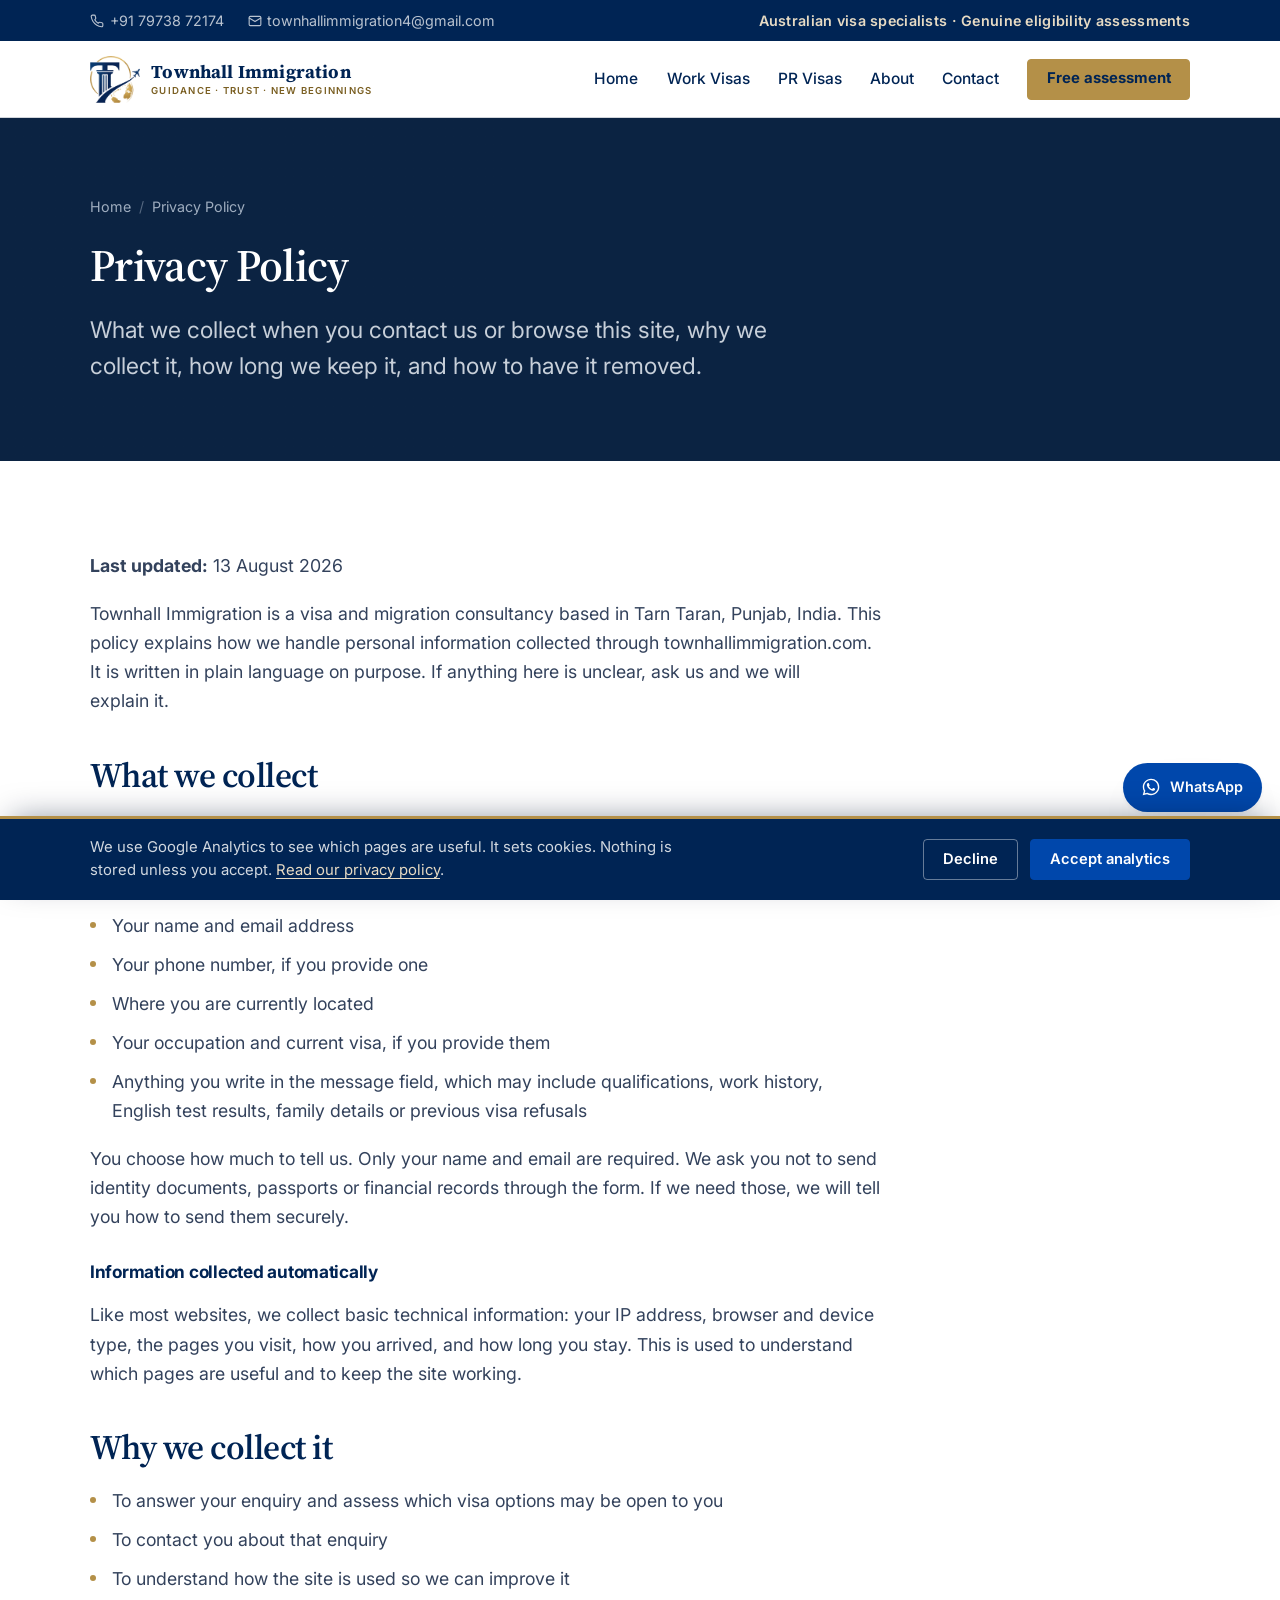
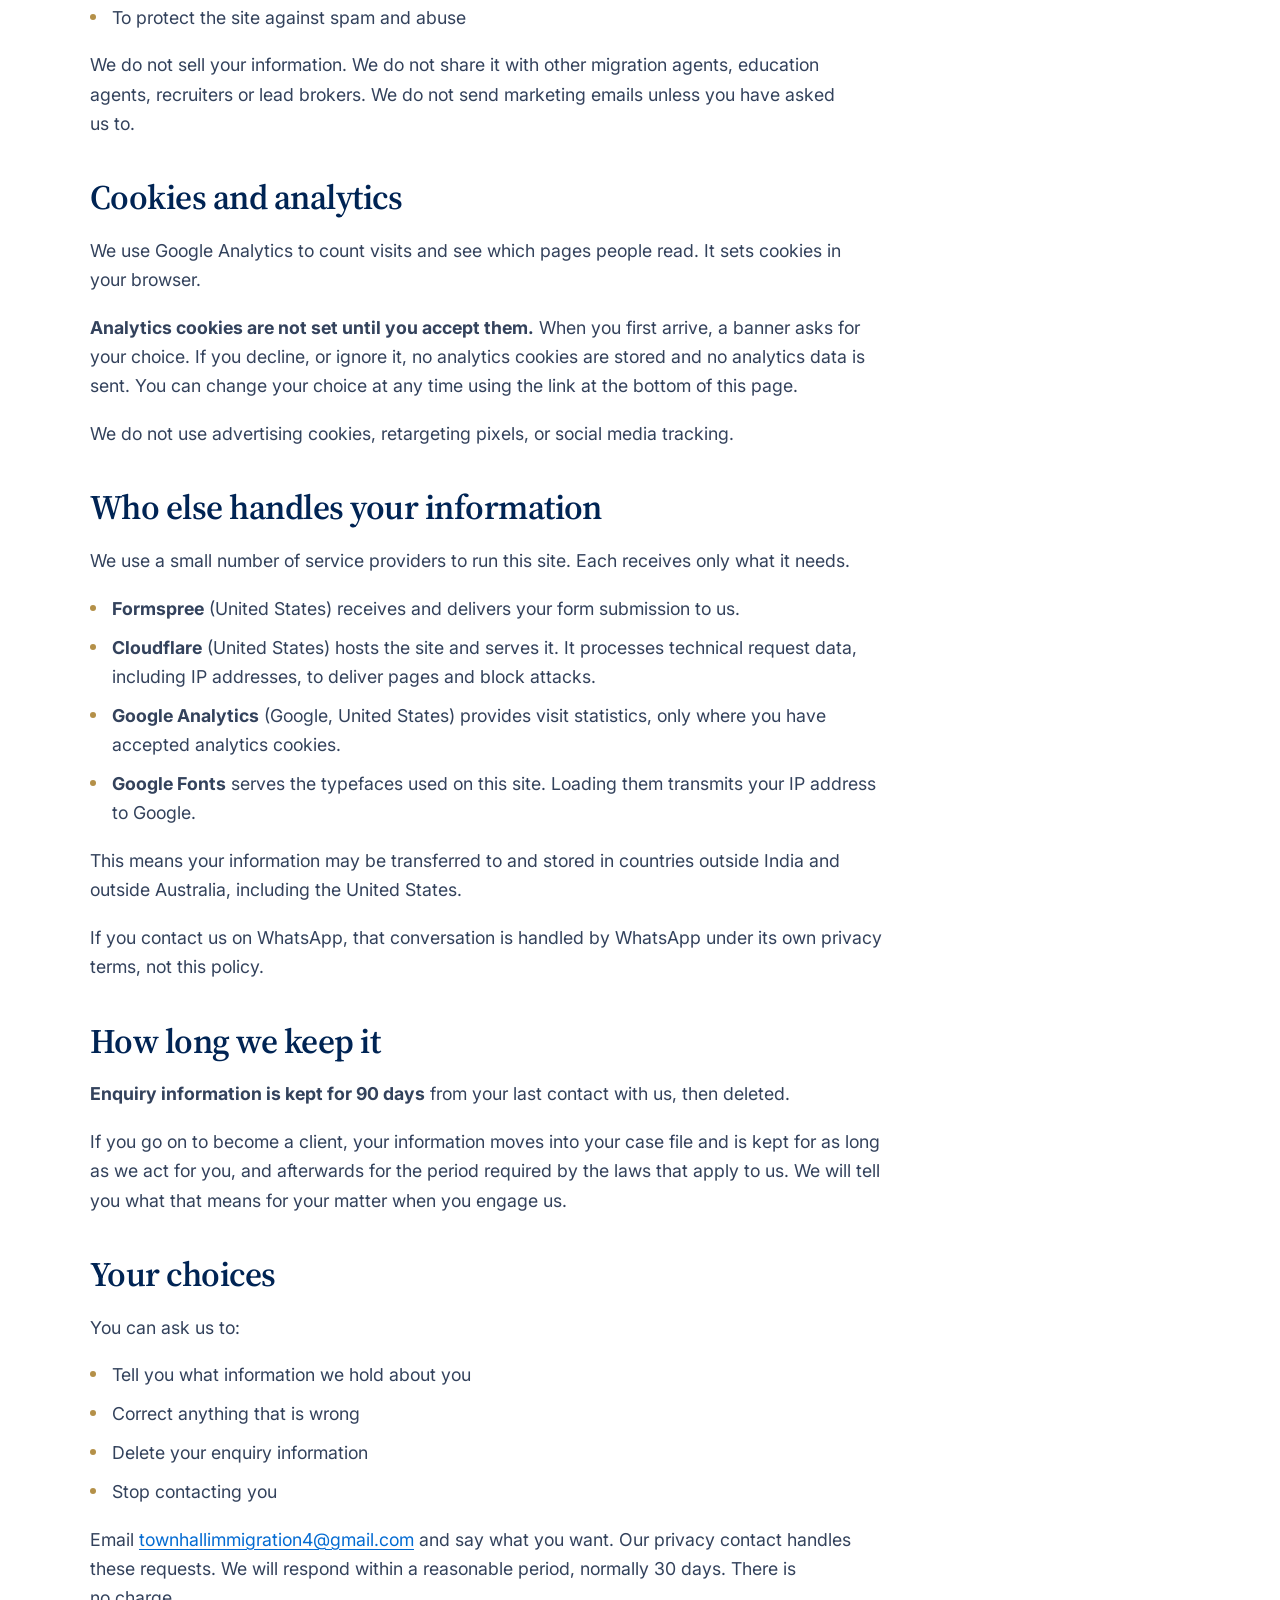
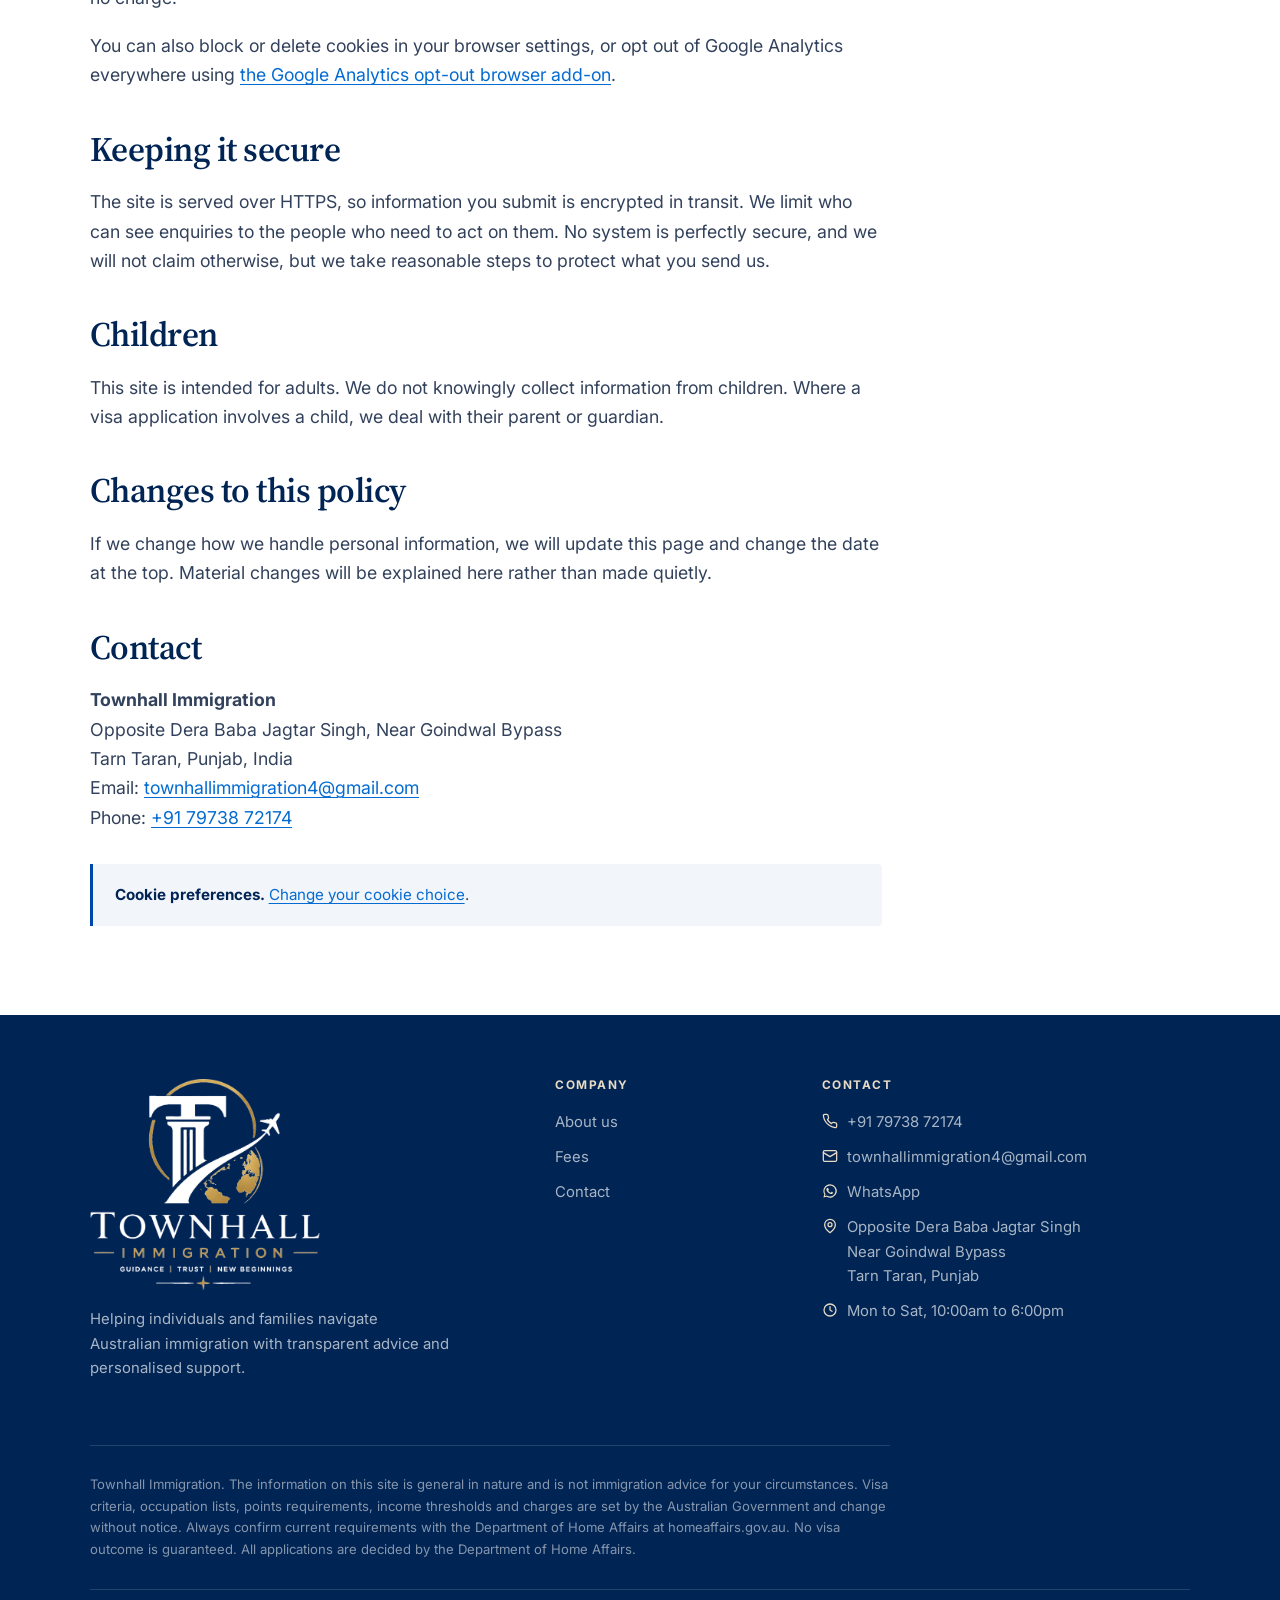
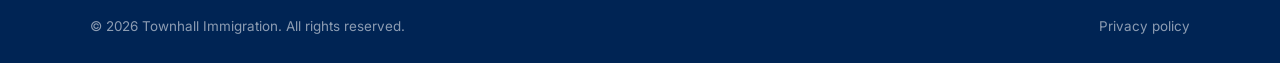
<file: privacy-policy.html>
<!DOCTYPE html>
<html lang="en-AU">
<head>
<meta charset="utf-8">
<meta name="viewport" content="width=device-width, initial-scale=1">
<title>Privacy Policy | Townhall Immigration</title>
<meta name="description" content="How Townhall Immigration collects, uses and stores your personal information, how long we keep it, and how to ask us to delete it.">
<link rel="canonical" href="https://townhallimmigration.com/privacy-policy">
<meta property="og:title" content="Privacy Policy | Townhall Immigration">
<meta property="og:description" content="What we collect, why, how long we keep it, and how to have it deleted.">
<meta property="og:type" content="website">
<!-- Google tag (gtag.js) -->
<script async src="https://www.googletagmanager.com/gtag/js?id=G-LMD1NY0DH0"></script>
<script>
  window.dataLayer = window.dataLayer || [];
  function gtag(){dataLayer.push(arguments);}
  gtag('consent', 'default', {
    ad_storage: 'denied',
    ad_user_data: 'denied',
    ad_personalization: 'denied',
    analytics_storage: 'denied',
    wait_for_update: 500
  });
  gtag('js', new Date());
  gtag('config', 'G-LMD1NY0DH0', { send_page_view: false });
</script>
<link rel="preconnect" href="https://fonts.googleapis.com">
<link rel="preconnect" href="https://fonts.gstatic.com" crossorigin>
<link href="https://fonts.googleapis.com/css2?family=Inter:wght@400;500;600;700&family=Source+Serif+4:opsz,wght@8..60,600;8..60,700&display=swap" rel="stylesheet">
<link rel="icon" href="favicon.ico" sizes="any">
<link rel="apple-touch-icon" href="assets/img/apple-touch-icon.png">
<meta name="theme-color" content="#002454">
<meta property="og:image" content="assets/img/og-image.jpg">
<meta property="og:image:width" content="1200">
<meta property="og:image:height" content="630">
<meta name="twitter:card" content="summary_large_image">
<link rel="stylesheet" href="assets/css/styles.css?v=14">
</head>
<body>

<a class="skip" href="#main">Skip to content</a>

<div class="topbar">
  <div class="wrap topbar__in">
    <div class="topbar__contact">
      <a href="tel:+917973872174"><svg class="ico" viewBox="0 0 24 24" fill="none" stroke="currentColor" stroke-width="1.9" stroke-linecap="round" stroke-linejoin="round" aria-hidden="true"><path d="M22 16.9v3a2 2 0 0 1-2.2 2 19.8 19.8 0 0 1-8.6-3.1 19.5 19.5 0 0 1-6-6A19.8 19.8 0 0 1 2.1 4.2 2 2 0 0 1 4.1 2h3a2 2 0 0 1 2 1.7c.1 1 .4 1.9.7 2.8a2 2 0 0 1-.5 2.1L8.1 9.9a16 16 0 0 0 6 6l1.3-1.3a2 2 0 0 1 2.1-.4c.9.3 1.8.6 2.8.7a2 2 0 0 1 1.7 2Z"/></svg>+91 79738 72174</a>
      <a href="mailto:townhallimmigration4@gmail.com"><svg class="ico" viewBox="0 0 24 24" fill="none" stroke="currentColor" stroke-width="1.9" stroke-linecap="round" stroke-linejoin="round" aria-hidden="true"><rect x="2" y="4" width="20" height="16" rx="2"/><path d="m22 7-10 6L2 7"/></svg>townhallimmigration4@gmail.com</a>
    </div>
    <p class="topbar__mara">Australian visa specialists &middot; Genuine eligibility assessments</p>
  </div>
</div>

<header class="nav">
  <div class="wrap nav__in">
    <a class="brand" href="/">
      <img class="brand__mark" src="assets/img/logo-emblem-256.png" alt="" width="256" height="242" decoding="async">
      <span class="brand__text">
        <span class="brand__name">Townhall Immigration</span>
        <span class="brand__sub">Guidance &middot; Trust &middot; New Beginnings</span>
      </span>
    </a>
    <button class="nav__toggle" aria-expanded="false" aria-controls="menu" aria-label="Open menu">
      <span></span><span></span><span></span>
    </button>
    <nav class="nav__menu" id="menu" aria-label="Main">
      <a class="nav__link" href="/">Home</a>
      <a class="nav__link" href="work-visas">Work Visas</a>
      <a class="nav__link" href="pr-visas">PR Visas</a>
      <a class="nav__link" href="about">About</a>
      <a class="nav__link" href="contact">Contact</a>
      <a class="btn btn--gold" href="contact">Free assessment</a>
    </nav>
  </div>
</header>

<main id="main">

  <!-- ============ HERO ============ -->
  <section class="hero hero--page hero--about">
    <picture class="hero__bg">
      <source type="image/webp" media="(min-width: 1100px)" srcset="assets/img/band-about-1920.webp">
      <source type="image/webp" srcset="assets/img/band-about-1280.webp">
      <img src="assets/img/band-about-1920.jpg" alt="" role="presentation" width="1920" height="815" fetchpriority="high" decoding="async">
    </picture>
    <div class="wrap hero__grid">
      <div class="hero__copy">
        <p class="crumbs"><a href="/">Home</a><span>/</span>Privacy Policy</p>
        <h1>Privacy Policy</h1>
        <p class="lede">
          What we collect when you contact us or browse this site, why we collect it, how long we
          keep it, and how to have it removed.
        </p>
      </div>
    </div>
  </section>

  <section class="section">
    <div class="wrap">
      <div class="prose reveal">

        <p><strong>Last updated:</strong> 13 August 2026</p>

        <p>
          Townhall Immigration is a visa and migration consultancy based in Tarn Taran, Punjab,
          India. This policy explains how we handle personal information collected through
          townhallimmigration.com. It is written in plain language on purpose. If anything here is
          unclear, ask us and we will explain it.
        </p>

        <h2>What we collect</h2>

        <h3>Information you give us</h3>
        <p>When you submit the assessment form, we collect what you type into it:</p>
        <ul>
          <li>Your name and email address</li>
          <li>Your phone number, if you provide one</li>
          <li>Where you are currently located</li>
          <li>Your occupation and current visa, if you provide them</li>
          <li>Anything you write in the message field, which may include qualifications, work
              history, English test results, family details or previous visa refusals</li>
        </ul>
        <p>
          You choose how much to tell us. Only your name and email are required. We ask you not to
          send identity documents, passports or financial records through the form. If we need
          those, we will tell you how to send them securely.
        </p>

        <h3>Information collected automatically</h3>
        <p>
          Like most websites, we collect basic technical information: your IP address, browser and
          device type, the pages you visit, how you arrived, and how long you stay. This is used to
          understand which pages are useful and to keep the site working.
        </p>

        <h2>Why we collect it</h2>
        <ul>
          <li>To answer your enquiry and assess which visa options may be open to you</li>
          <li>To contact you about that enquiry</li>
          <li>To understand how the site is used so we can improve it</li>
          <li>To protect the site against spam and abuse</li>
        </ul>
        <p>
          We do not sell your information. We do not share it with other migration agents,
          education agents, recruiters or lead brokers. We do not send marketing emails unless you
          have asked us to.
        </p>

        <h2>Cookies and analytics</h2>
        <p>
          We use Google Analytics to count visits and see which pages people read. It sets cookies
          in your browser.
        </p>
        <p>
          <strong>Analytics cookies are not set until you accept them.</strong> When you first
          arrive, a banner asks for your choice. If you decline, or ignore it, no analytics cookies
          are stored and no analytics data is sent. You can change your choice at any time using
          the link at the bottom of this page.
        </p>
        <p>
          We do not use advertising cookies, retargeting pixels, or social media tracking.
        </p>

        <h2>Who else handles your information</h2>
        <p>
          We use a small number of service providers to run this site. Each receives only what it
          needs.
        </p>
        <ul>
          <li><strong>Formspree</strong> (United States) receives and delivers your form submission
              to us.</li>
          <li><strong>Cloudflare</strong> (United States) hosts the site and serves it. It processes
              technical request data, including IP addresses, to deliver pages and block attacks.</li>
          <li><strong>Google Analytics</strong> (Google, United States) provides visit statistics,
              only where you have accepted analytics cookies.</li>
          <li><strong>Google Fonts</strong> serves the typefaces used on this site. Loading them
              transmits your IP address to Google.</li>
        </ul>
        <p>
          This means your information may be transferred to and stored in countries outside India
          and outside Australia, including the United States.
        </p>
        <p>
          If you contact us on WhatsApp, that conversation is handled by WhatsApp under its own
          privacy terms, not this policy.
        </p>

        <h2>How long we keep it</h2>
        <p>
          <strong>Enquiry information is kept for 90 days</strong> from your last contact with us,
          then deleted.
        </p>
        <p>
          If you go on to become a client, your information moves into your case file and is kept
          for as long as we act for you, and afterwards for the period required by the laws that
          apply to us. We will tell you what that means for your matter when you engage us.
        </p>

        <h2>Your choices</h2>
        <p>You can ask us to:</p>
        <ul>
          <li>Tell you what information we hold about you</li>
          <li>Correct anything that is wrong</li>
          <li>Delete your enquiry information</li>
          <li>Stop contacting you</li>
        </ul>
        <p>
          Email <a href="mailto:townhallimmigration4@gmail.com">townhallimmigration4@gmail.com</a>
          and say what you want. Our privacy contact handles these requests. We will respond within
          a reasonable period, normally 30 days. There is no charge.
        </p>
        <p>
          You can also block or delete cookies in your browser settings, or opt out of Google
          Analytics everywhere using
          <a href="https://tools.google.com/dlpage/gaoptout" rel="noopener">the Google Analytics
          opt-out browser add-on</a>.
        </p>

        <h2>Keeping it secure</h2>
        <p>
          The site is served over HTTPS, so information you submit is encrypted in transit. We limit
          who can see enquiries to the people who need to act on them. No system is perfectly
          secure, and we will not claim otherwise, but we take reasonable steps to protect what you
          send us.
        </p>

        <h2>Children</h2>
        <p>
          This site is intended for adults. We do not knowingly collect information from children.
          Where a visa application involves a child, we deal with their parent or guardian.
        </p>

        <h2>Changes to this policy</h2>
        <p>
          If we change how we handle personal information, we will update this page and change the
          date at the top. Material changes will be explained here rather than made quietly.
        </p>

        <h2>Contact</h2>
        <p>
          <strong>Townhall Immigration</strong><br>
          Opposite Dera Baba Jagtar Singh, Near Goindwal Bypass<br>
          Tarn Taran, Punjab, India<br>
          Email: <a href="mailto:townhallimmigration4@gmail.com">townhallimmigration4@gmail.com</a><br>
          Phone: <a href="tel:+917973872174">+91 79738 72174</a>
        </p>

        <div class="note" style="margin-top:2rem">
          <strong>Cookie preferences.</strong>
          <a href="#" data-reopen-consent>Change your cookie choice</a>.
        </div>

      </div>
    </div>
  </section>

</main>

<footer class="footer">
  <div class="wrap">
    <div class="footer__top">
      <div>
        <a href="/">
          <img class="footer__logo" src="assets/img/logo-lockup-light-600.png" alt="Townhall Immigration" width="600" height="549" loading="lazy" decoding="async">
        </a>
        <p class="footer__about">
Helping individuals and families navigate Australian immigration with transparent advice and personalised support.
        </p>
      </div>
      <div>
        <h3>Company</h3>
        <ul>
          <li><a href="about">About us</a></li>
          <li><a href="/#fees">Fees</a></li>
          <li><a href="contact">Contact</a></li>
        </ul>
      </div>
      <div>
        <h3>Contact</h3>
        <ul class="footer__contact">
          <li><svg class="ico" viewBox="0 0 24 24" fill="none" stroke="currentColor" stroke-width="1.9" stroke-linecap="round" stroke-linejoin="round" aria-hidden="true"><path d="M22 16.9v3a2 2 0 0 1-2.2 2 19.8 19.8 0 0 1-8.6-3.1 19.5 19.5 0 0 1-6-6A19.8 19.8 0 0 1 2.1 4.2 2 2 0 0 1 4.1 2h3a2 2 0 0 1 2 1.7c.1 1 .4 1.9.7 2.8a2 2 0 0 1-.5 2.1L8.1 9.9a16 16 0 0 0 6 6l1.3-1.3a2 2 0 0 1 2.1-.4c.9.3 1.8.6 2.8.7a2 2 0 0 1 1.7 2Z"/></svg><a href="tel:+917973872174">+91 79738 72174</a></li>
          <li><svg class="ico" viewBox="0 0 24 24" fill="none" stroke="currentColor" stroke-width="1.9" stroke-linecap="round" stroke-linejoin="round" aria-hidden="true"><rect x="2" y="4" width="20" height="16" rx="2"/><path d="m22 7-10 6L2 7"/></svg><a href="mailto:townhallimmigration4@gmail.com">townhallimmigration4@gmail.com</a></li>
          <li><svg class="ico" viewBox="0 0 24 24" fill="currentColor" aria-hidden="true"><path d="M12 2a10 10 0 0 0-8.6 15l-1.3 4.8L7 20.5A10 10 0 1 0 12 2Zm0 18.2a8.2 8.2 0 0 1-4.2-1.2l-.3-.2-3.1.8.8-3-.2-.3A8.2 8.2 0 1 1 12 20.2Zm4.5-6.1c-.2-.1-1.5-.7-1.7-.8-.2-.1-.4-.1-.6.1l-.8 1c-.1.2-.3.2-.5.1a6.7 6.7 0 0 1-3.4-2.9c-.1-.2 0-.4.1-.5l.4-.5.2-.4v-.4l-.8-1.9c-.2-.5-.4-.4-.6-.4H8c-.2 0-.4.1-.6.3-.2.3-.9.9-.9 2s.9 2.4 1 2.5c.1.2 1.7 2.6 4.2 3.7 1.5.6 2.1.7 2.8.6.5-.1 1.5-.6 1.7-1.2.2-.6.2-1.1.1-1.2Z"/></svg><a href="https://wa.me/917973872174" rel="noopener">WhatsApp</a></li>
          <li><svg class="ico" viewBox="0 0 24 24" fill="none" stroke="currentColor" stroke-width="1.9" stroke-linecap="round" stroke-linejoin="round" aria-hidden="true"><path d="M20 10c0 6-8 12-8 12s-8-6-8-12a8 8 0 0 1 16 0Z"/><circle cx="12" cy="10" r="3"/></svg><span>Opposite Dera Baba Jagtar Singh<br>Near Goindwal Bypass<br>Tarn Taran, Punjab</span></li>
          <li><svg class="ico" viewBox="0 0 24 24" fill="none" stroke="currentColor" stroke-width="1.9" stroke-linecap="round" stroke-linejoin="round" aria-hidden="true"><circle cx="12" cy="12" r="9"/><path d="M12 7v5l3 2"/></svg><span>Mon to Sat, 10:00am to 6:00pm</span></li>
        </ul>
      </div>
    </div>

    <p class="disclaimer">
      Townhall Immigration. The information on this site is general in nature and
      is not immigration advice for your circumstances. Visa criteria, occupation lists, points
      requirements, income thresholds and charges are set by the Australian Government and change
      without notice. Always confirm current requirements with the Department of Home Affairs at
      homeaffairs.gov.au. No visa outcome is guaranteed. All applications are decided by the
      Department of Home Affairs.
    </p>

    <div class="footer__bottom">
      <p>&copy; <span data-year>2026</span> Townhall Immigration. All rights reserved.</p>
      <p><a href="privacy-policy">Privacy policy</a></p>
    </div>
  </div>
</footer>

<a class="whatsapp" href="https://wa.me/917973872174" aria-label="Message us on WhatsApp">
  <svg width="20" height="20" viewBox="0 0 24 24" fill="currentColor" aria-hidden="true"><path d="M12.04 2C6.58 2 2.13 6.45 2.13 11.91c0 1.75.46 3.45 1.32 4.95L2 22l5.25-1.38a9.9 9.9 0 0 0 4.79 1.22h.01c5.46 0 9.91-4.45 9.91-9.91 0-2.65-1.03-5.14-2.9-7.01A9.82 9.82 0 0 0 12.04 2Zm0 18.15h-.01a8.2 8.2 0 0 1-4.19-1.15l-.3-.18-3.12.82.83-3.04-.2-.31a8.19 8.19 0 0 1-1.26-4.38c0-4.54 3.7-8.23 8.25-8.23a8.2 8.2 0 0 1 8.24 8.24c0 4.54-3.7 8.23-8.24 8.23Zm4.52-6.16c-.25-.12-1.47-.72-1.69-.81-.23-.08-.39-.12-.56.13-.16.24-.64.8-.78.97-.15.16-.29.18-.54.06-.25-.13-1.05-.39-2-1.23-.74-.66-1.24-1.47-1.38-1.72-.15-.25-.02-.38.11-.51.11-.11.25-.29.37-.44.13-.15.17-.25.25-.42.08-.16.04-.31-.02-.43-.06-.13-.56-1.35-.77-1.84-.2-.49-.4-.42-.56-.43h-.47c-.16 0-.43.06-.65.31-.22.25-.85.83-.85 2.03s.87 2.35.99 2.51c.12.17 1.71 2.62 4.15 3.67.58.25 1.03.4 1.39.51.58.19 1.11.16 1.53.1.47-.07 1.47-.6 1.67-1.18.21-.58.21-1.07.15-1.18-.06-.11-.22-.17-.47-.29Z"/></svg>
  <span>WhatsApp</span>
</a>

<script src="assets/js/consent.js"></script>
<script src="assets/js/analytics.js"></script>
<script src="assets/js/main.js"></script>
</body>
</html>
</file>
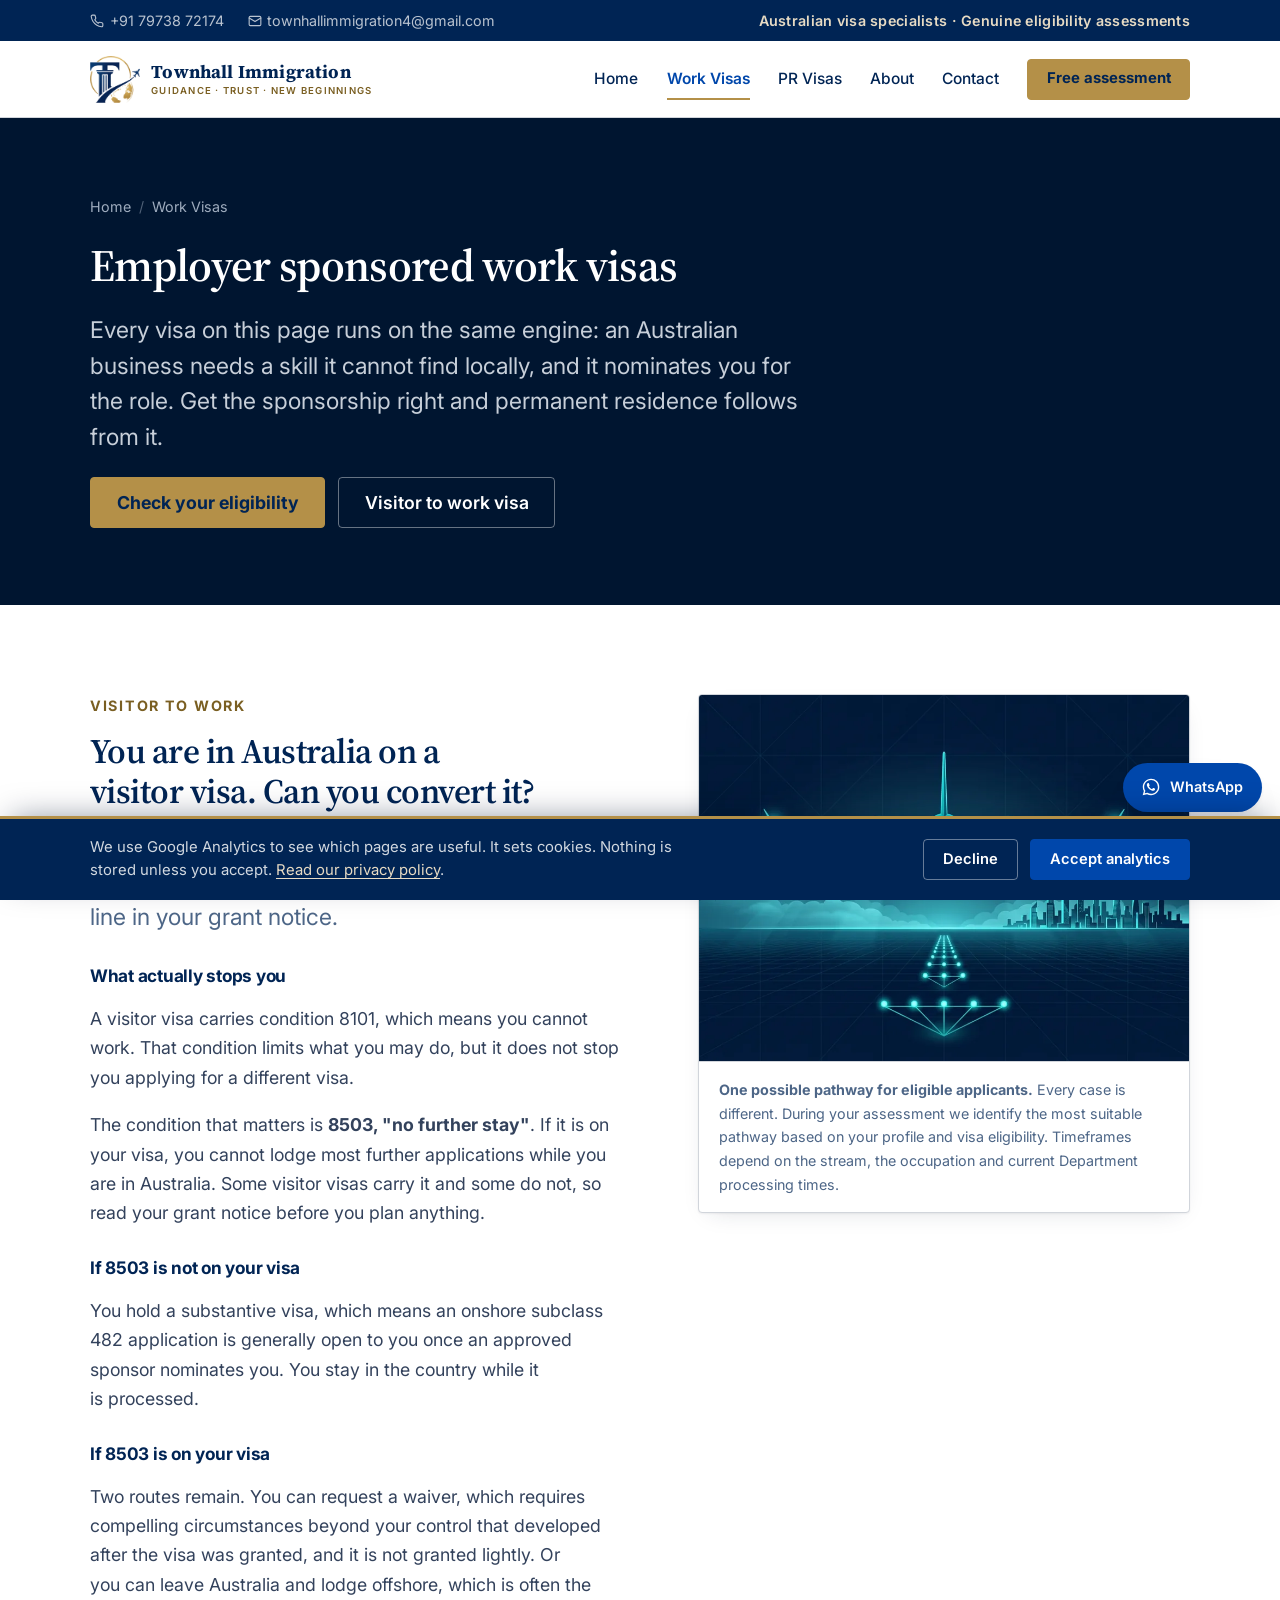
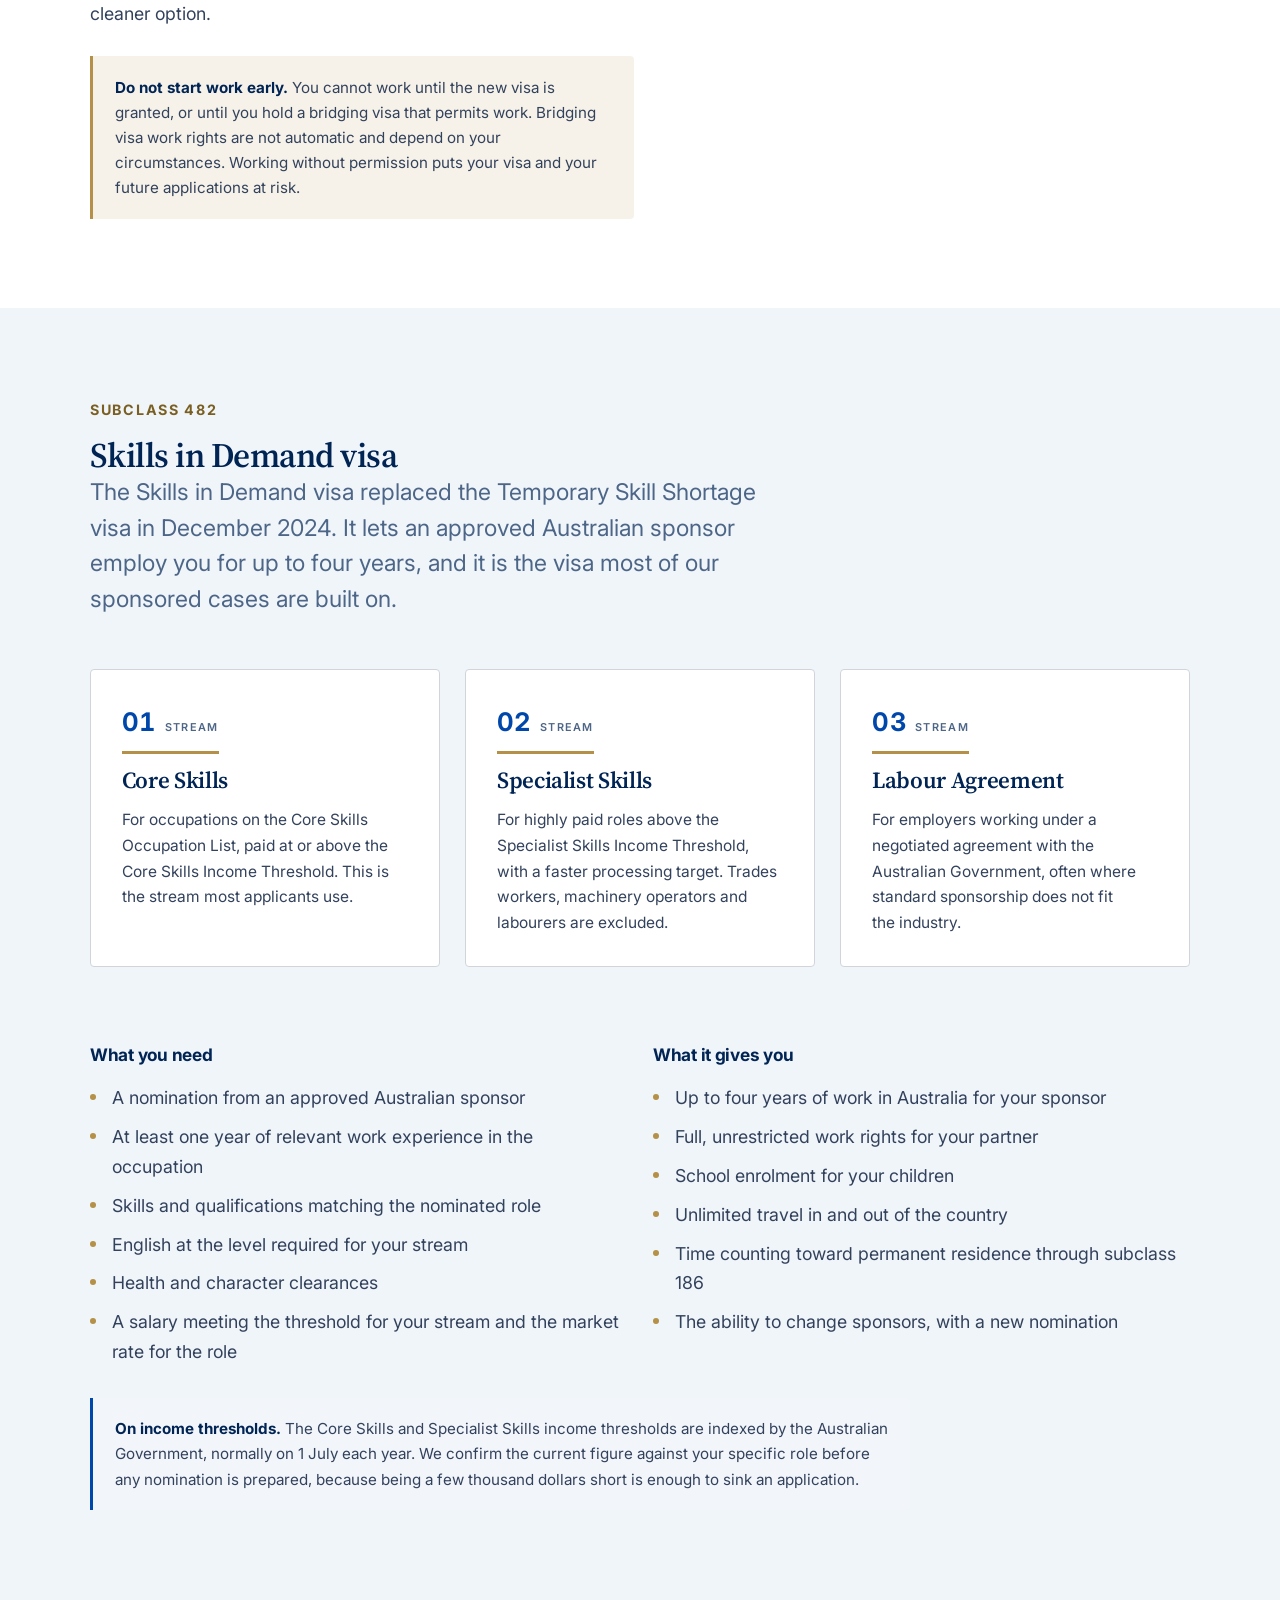
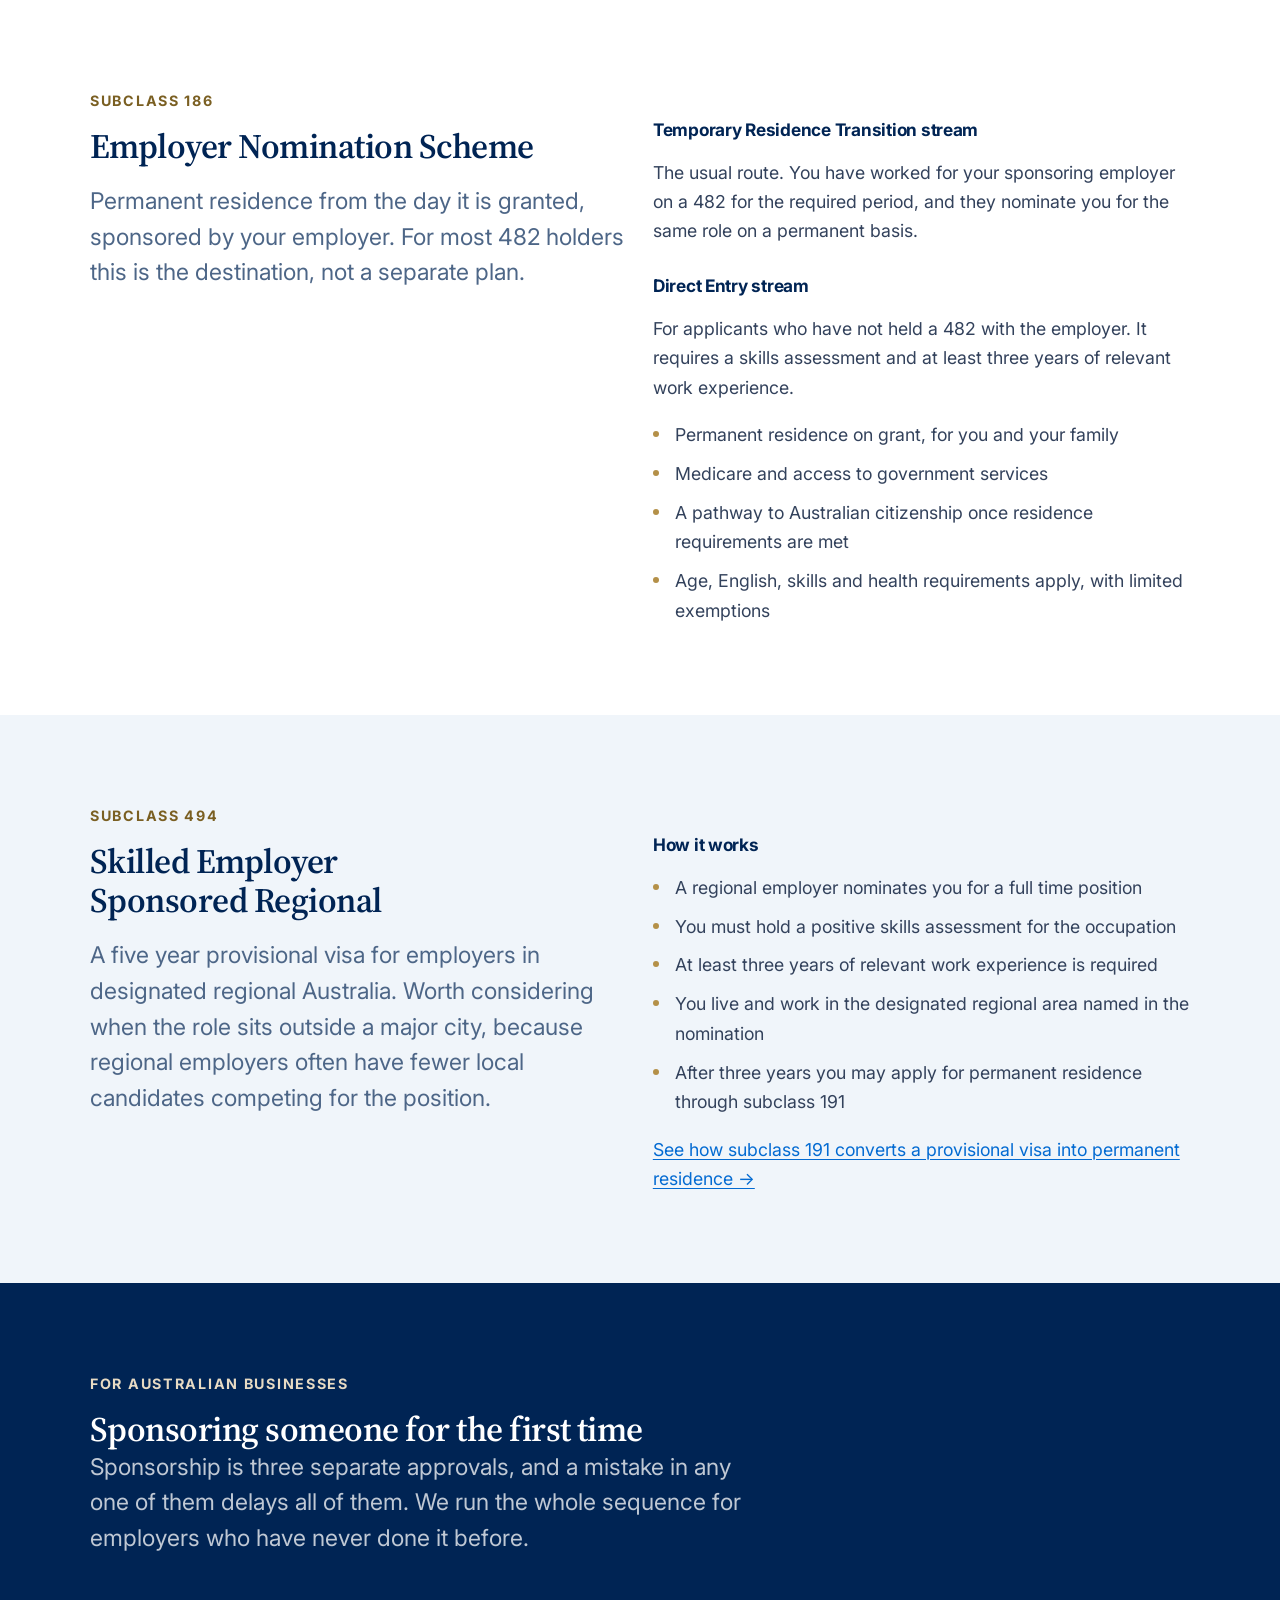
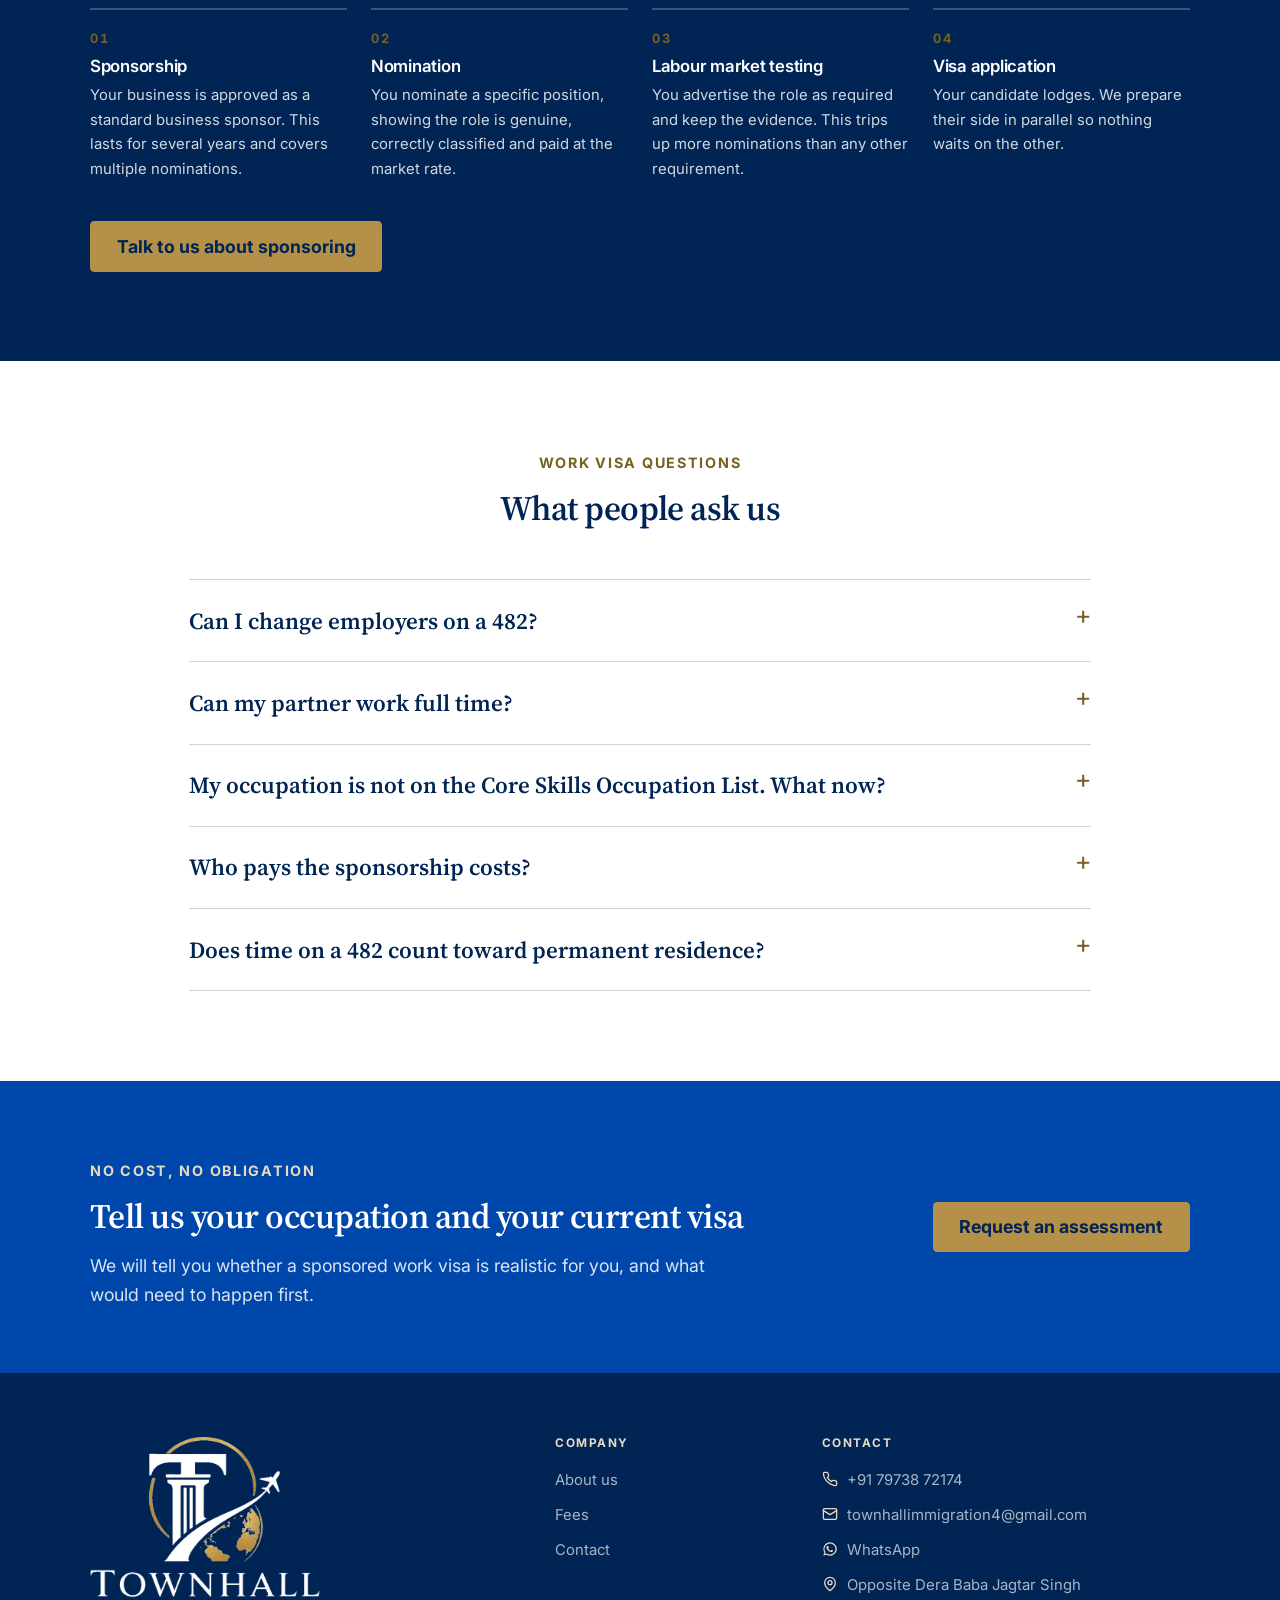
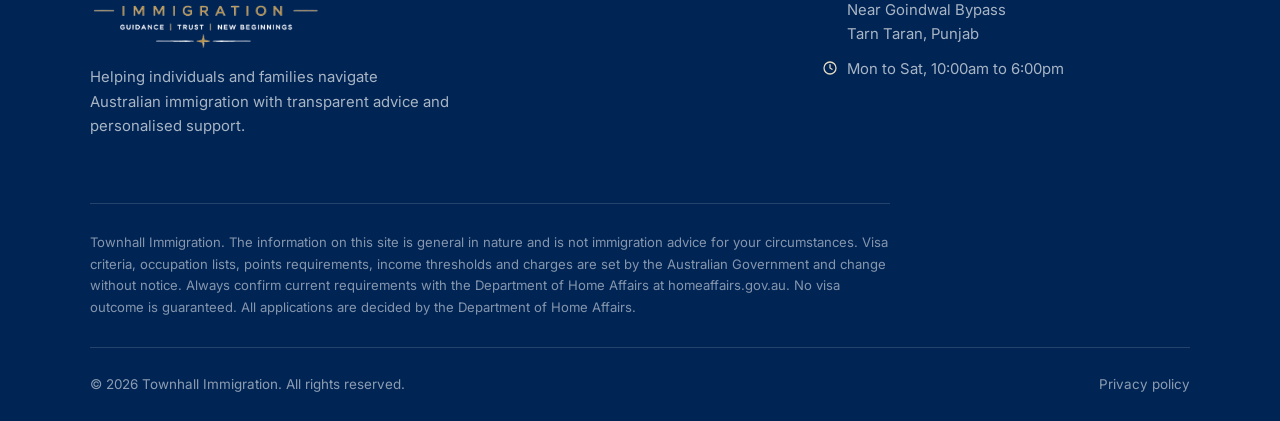
<file: work-visas.html>
<!DOCTYPE html>
<html lang="en-AU">
<head>
<meta charset="utf-8">
<meta name="viewport" content="width=device-width, initial-scale=1">
<title>Employer Sponsored Work Visas | Subclass 482, 186 &amp; 494 | Townhall Immigration</title>
<meta name="description" content="Employer sponsored Australian work visas. Subclass 482 Skills in Demand, 186 Employer Nomination Scheme and 494 regional. Visitor to work visa pathways explained. Flexible payment options may be available.">
<link rel="canonical" href="https://townhallimmigration.com/work-visas">
<meta property="og:title" content="Employer Sponsored Work Visas | Townhall Immigration">
<meta property="og:description" content="Subclass 482, 186 and 494 employer sponsored work visas, and how a visitor visa can become a sponsored one.">
<meta property="og:type" content="website">
<!-- Google tag (gtag.js) -->
<script async src="https://www.googletagmanager.com/gtag/js?id=G-LMD1NY0DH0"></script>
<script>
  window.dataLayer = window.dataLayer || [];
  function gtag(){dataLayer.push(arguments);}
  gtag('consent', 'default', {
    ad_storage: 'denied',
    ad_user_data: 'denied',
    ad_personalization: 'denied',
    analytics_storage: 'denied',
    wait_for_update: 500
  });
  gtag('js', new Date());
  gtag('config', 'G-LMD1NY0DH0', { send_page_view: false });
</script>
<link rel="preconnect" href="https://fonts.googleapis.com">
<link rel="preconnect" href="https://fonts.gstatic.com" crossorigin>
<link href="https://fonts.googleapis.com/css2?family=Inter:wght@400;500;600;700&family=Source+Serif+4:opsz,wght@8..60,600;8..60,700&display=swap" rel="stylesheet">
<link rel="icon" href="favicon.ico" sizes="any">
<link rel="apple-touch-icon" href="assets/img/apple-touch-icon.png">
<meta name="theme-color" content="#002454">
<meta property="og:image" content="assets/img/og-image.jpg">
<meta property="og:image:width" content="1200">
<meta property="og:image:height" content="630">
<meta name="twitter:card" content="summary_large_image">
<link rel="stylesheet" href="assets/css/styles.css?v=14">
</head>
<body>

<a class="skip" href="#main">Skip to content</a>

<div class="topbar">
  <div class="wrap topbar__in">
    <div class="topbar__contact">
      <a href="tel:+917973872174"><svg class="ico" viewBox="0 0 24 24" fill="none" stroke="currentColor" stroke-width="1.9" stroke-linecap="round" stroke-linejoin="round" aria-hidden="true"><path d="M22 16.9v3a2 2 0 0 1-2.2 2 19.8 19.8 0 0 1-8.6-3.1 19.5 19.5 0 0 1-6-6A19.8 19.8 0 0 1 2.1 4.2 2 2 0 0 1 4.1 2h3a2 2 0 0 1 2 1.7c.1 1 .4 1.9.7 2.8a2 2 0 0 1-.5 2.1L8.1 9.9a16 16 0 0 0 6 6l1.3-1.3a2 2 0 0 1 2.1-.4c.9.3 1.8.6 2.8.7a2 2 0 0 1 1.7 2Z"/></svg>+91 79738 72174</a>
      <a href="mailto:townhallimmigration4@gmail.com"><svg class="ico" viewBox="0 0 24 24" fill="none" stroke="currentColor" stroke-width="1.9" stroke-linecap="round" stroke-linejoin="round" aria-hidden="true"><rect x="2" y="4" width="20" height="16" rx="2"/><path d="m22 7-10 6L2 7"/></svg>townhallimmigration4@gmail.com</a>
    </div>
    <p class="topbar__mara">Australian visa specialists &middot; Genuine eligibility assessments</p>
  </div>
</div>

<header class="nav">
  <div class="wrap nav__in">
    <a class="brand" href="/">
      <img class="brand__mark" src="assets/img/logo-emblem-256.png" alt="" width="256" height="242" decoding="async">
      <span class="brand__text">
        <span class="brand__name">Townhall Immigration</span>
        <span class="brand__sub">Guidance &middot; Trust &middot; New Beginnings</span>
      </span>
    </a>
    <button class="nav__toggle" aria-expanded="false" aria-controls="menu" aria-label="Open menu">
      <span></span><span></span><span></span>
    </button>
    <nav class="nav__menu" id="menu" aria-label="Main">
      <a class="nav__link" href="/">Home</a>
      <a class="nav__link" href="work-visas" aria-current="page">Work Visas</a>
      <a class="nav__link" href="pr-visas">PR Visas</a>
      <a class="nav__link" href="about">About</a>
      <a class="nav__link" href="contact">Contact</a>
      <a class="btn btn--gold" href="contact">Free assessment</a>
    </nav>
  </div>
</header>

<main id="main">

  <!-- ============ HERO ============ -->
  <section class="hero hero--page hero--work">
    <picture class="hero__bg">
      <source type="image/webp" media="(min-width: 1100px)" srcset="assets/img/band-work-1920.webp">
      <source type="image/webp" srcset="assets/img/band-work-1280.webp">
      <img src="assets/img/band-work-1920.jpg" alt="" role="presentation" width="1920" height="815" fetchpriority="high" decoding="async">
    </picture>
    <div class="wrap hero__grid">
      <div class="hero__copy">
        <p class="crumbs"><a href="/">Home</a><span>/</span>Work Visas</p>
        <h1>Employer sponsored work visas</h1>
        <p class="lede">
          Every visa on this page runs on the same engine: an Australian business needs a skill it
          cannot find locally, and it nominates you for the role. Get the sponsorship right and
          permanent residence follows from it.
        </p>
        <div class="btn-row">
          <a class="btn btn--gold" href="contact">Check your eligibility</a>
          <a class="btn btn--on-ink" href="#visitor">Visitor to work visa</a>
        </div>
      </div>
    </div>
  </section>

  <!-- ============ VISITOR TO WORK ============ -->
  <section class="section" id="visitor">
    <div class="wrap">
      <div class="hero__grid" style="align-items:start">
        <div class="reveal">
          <p class="eyebrow">Visitor to work</p>
          <h2>You are in Australia on a visitor visa. Can you convert it?</h2>
          <p class="lede" style="margin-top:1.1rem">
            Frequently, yes. This is the question we are asked more than any other, and the answer
            turns on one line in your grant notice.
          </p>

          <div class="prose" style="margin-top:1.75rem">
            <h3>What actually stops you</h3>
            <p>
              A visitor visa carries condition 8101, which means you cannot work. That condition
              limits what you may do, but it does not stop you applying for a different visa.
            </p>
            <p>
              The condition that matters is <strong>8503, "no further stay"</strong>. If it is on your
              visa, you cannot lodge most further applications while you are in Australia. Some
              visitor visas carry it and some do not, so read your grant notice before you plan
              anything.
            </p>

            <h3>If 8503 is not on your visa</h3>
            <p>
              You hold a substantive visa, which means an onshore subclass 482 application is
              generally open to you once an approved sponsor nominates you. You stay in the country
              while it is processed.
            </p>

            <h3>If 8503 is on your visa</h3>
            <p>
              Two routes remain. You can request a waiver, which requires compelling circumstances
              beyond your control that developed after the visa was granted, and it is not granted
              lightly. Or you can leave Australia and lodge offshore, which is often the cleaner
              option.
            </p>
          </div>

          <div class="note note--warn" style="margin-top:1.75rem">
            <strong>Do not start work early.</strong> You cannot work until the new visa is granted,
            or until you hold a bridging visa that permits work. Bridging visa work rights are not
            automatic and depend on your circumstances. Working without permission puts your visa
            and your future applications at risk.
          </div>
        </div>

        <figure class="figure reveal">
          <picture>
            <source type="image/webp" media="(min-width: 700px)" srcset="assets/img/visitor-to-work-900.webp">
            <source type="image/webp" srcset="assets/img/visitor-to-work-600.webp">
            <img src="assets/img/visitor-to-work-900.jpg" alt="An aircraft on final approach at dawn toward an Australian city skyline" width="900" height="672" loading="lazy" decoding="async">
          </picture>
          <figcaption>
            <strong>One possible pathway for eligible applicants.</strong>
            Every case is different. During your assessment we identify the most suitable pathway
            based on your profile and visa eligibility. Timeframes depend on the stream, the
            occupation and current Department processing times.
          </figcaption>
        </figure>
      </div>
    </div>
  </section>

  <!-- ============ 482 ============ -->
  <section class="section section--wash" id="sc482">
    <div class="wrap">
      <div class="head reveal">
        <p class="eyebrow">Subclass 482</p>
        <h2>Skills in Demand visa</h2>
        <p class="lede">
          The Skills in Demand visa replaced the Temporary Skill Shortage visa in December 2024. It
          lets an approved Australian sponsor employ you for up to four years, and it is the visa
          most of our sponsored cases are built on.
        </p>
      </div>

      <div class="grid grid--3 reveal">
        <article class="card">
          <span class="card__code">01 <small>Stream</small></span>
          <h3>Core Skills</h3>
          <p>
            For occupations on the Core Skills Occupation List, paid at or above the Core Skills
            Income Threshold. This is the stream most applicants use.
          </p>
        </article>
        <article class="card">
          <span class="card__code">02 <small>Stream</small></span>
          <h3>Specialist Skills</h3>
          <p>
            For highly paid roles above the Specialist Skills Income Threshold, with a faster
            processing target. Trades workers, machinery operators and labourers are excluded.
          </p>
        </article>
        <article class="card">
          <span class="card__code">03 <small>Stream</small></span>
          <h3>Labour Agreement</h3>
          <p>
            For employers working under a negotiated agreement with the Australian Government, often
            where standard sponsorship does not fit the industry.
          </p>
        </article>
      </div>

      <div class="grid grid--2 reveal" style="margin-top:clamp(2rem,4vw,3rem)">
        <div class="prose">
          <h3>What you need</h3>
          <ul>
            <li>A nomination from an approved Australian sponsor</li>
            <li>At least one year of relevant work experience in the occupation</li>
            <li>Skills and qualifications matching the nominated role</li>
            <li>English at the level required for your stream</li>
            <li>Health and character clearances</li>
            <li>A salary meeting the threshold for your stream and the market rate for the role</li>
          </ul>
        </div>
        <div class="prose">
          <h3>What it gives you</h3>
          <ul>
            <li>Up to four years of work in Australia for your sponsor</li>
            <li>Full, unrestricted work rights for your partner</li>
            <li>School enrolment for your children</li>
            <li>Unlimited travel in and out of the country</li>
            <li>Time counting toward permanent residence through subclass 186</li>
            <li>The ability to change sponsors, with a new nomination</li>
          </ul>
        </div>
      </div>

      <div class="note reveal" style="margin-top:2rem;max-width:82ch">
        <strong>On income thresholds.</strong> The Core Skills and Specialist Skills income
        thresholds are indexed by the Australian Government, normally on 1 July each year. We confirm
        the current figure against your specific role before any nomination is prepared, because
        being a few thousand dollars short is enough to sink an application.
      </div>
    </div>
  </section>

  <!-- ============ 186 ============ -->
  <section class="section" id="sc186">
    <div class="wrap">
      <div class="grid grid--2 reveal">
        <div>
          <p class="eyebrow">Subclass 186</p>
          <h2>Employer Nomination Scheme</h2>
          <p class="lede" style="margin-top:1.1rem">
            Permanent residence from the day it is granted, sponsored by your employer. For most 482
            holders this is the destination, not a separate plan.
          </p>
        </div>
        <div class="prose">
          <h3>Temporary Residence Transition stream</h3>
          <p>
            The usual route. You have worked for your sponsoring employer on a 482 for the required
            period, and they nominate you for the same role on a permanent basis.
          </p>
          <h3>Direct Entry stream</h3>
          <p>
            For applicants who have not held a 482 with the employer. It requires a skills assessment
            and at least three years of relevant work experience.
          </p>
          <ul style="margin-top:1.15rem">
            <li>Permanent residence on grant, for you and your family</li>
            <li>Medicare and access to government services</li>
            <li>A pathway to Australian citizenship once residence requirements are met</li>
            <li>Age, English, skills and health requirements apply, with limited exemptions</li>
          </ul>
        </div>
      </div>
    </div>
  </section>

  <!-- ============ 494 ============ -->
  <section class="section section--wash" id="sc494">
    <div class="wrap">
      <div class="grid grid--2 reveal">
        <div>
          <p class="eyebrow">Subclass 494</p>
          <h2>Skilled Employer Sponsored Regional</h2>
          <p class="lede" style="margin-top:1.1rem">
            A five year provisional visa for employers in designated regional Australia. Worth
            considering when the role sits outside a major city, because regional employers often
            have fewer local candidates competing for the position.
          </p>
        </div>
        <div class="prose">
          <h3>How it works</h3>
          <ul>
            <li>A regional employer nominates you for a full time position</li>
            <li>You must hold a positive skills assessment for the occupation</li>
            <li>At least three years of relevant work experience is required</li>
            <li>You live and work in the designated regional area named in the nomination</li>
            <li>After three years you may apply for permanent residence through subclass 191</li>
          </ul>
          <p>
            <a href="pr-visas#sc191">See how subclass 191 converts a provisional visa into permanent residence &rarr;</a>
          </p>
        </div>
      </div>
    </div>
  </section>

  <!-- ============ FOR EMPLOYERS ============ -->
  <section class="section section--ink">
    <div class="wrap">
      <div class="head reveal">
        <p class="eyebrow">For Australian businesses</p>
        <h2>Sponsoring someone for the first time</h2>
        <p class="lede">
          Sponsorship is three separate approvals, and a mistake in any one of them delays all of
          them. We run the whole sequence for employers who have never done it before.
        </p>
      </div>
      <ol class="steps reveal">
        <li>
          <h3>Sponsorship</h3>
          <p>Your business is approved as a standard business sponsor. This lasts for several years and covers multiple nominations.</p>
        </li>
        <li>
          <h3>Nomination</h3>
          <p>You nominate a specific position, showing the role is genuine, correctly classified and paid at the market rate.</p>
        </li>
        <li>
          <h3>Labour market testing</h3>
          <p>You advertise the role as required and keep the evidence. This trips up more nominations than any other requirement.</p>
        </li>
        <li>
          <h3>Visa application</h3>
          <p>Your candidate lodges. We prepare their side in parallel so nothing waits on the other.</p>
        </li>
      </ol>
      <div class="btn-row reveal" style="margin-top:2.5rem">
        <a class="btn btn--gold" href="contact">Talk to us about sponsoring</a>
      </div>
    </div>
  </section>

  <!-- ============ FAQ ============ -->
  <section class="section">
    <div class="wrap">
      <div class="head head--center reveal">
        <p class="eyebrow">Work visa questions</p>
        <h2>What people ask us</h2>
      </div>
      <div class="faq reveal" style="max-width:82ch;margin-inline:auto">
        <details>
          <summary>Can I change employers on a 482?</summary>
          <p>
            Yes. Your new employer must be an approved sponsor and must lodge a fresh nomination for
            your position. There are time limits on how long you may remain in Australia between
            roles, so tell us as soon as employment ends rather than after.
          </p>
        </details>
        <details>
          <summary>Can my partner work full time?</summary>
          <p>
            Yes. Partners included in a 482 application generally hold unrestricted work rights, so
            they can work full time for any employer in any occupation. School age children can
            enrol, though state school fees may apply depending on the state.
          </p>
        </details>
        <details>
          <summary>My occupation is not on the Core Skills Occupation List. What now?</summary>
          <p>
            The Core Skills stream will not be open to you. Depending on your salary the Specialist
            Skills stream may be, or a Labour Agreement may cover your industry.
          </p>
          <p>
            It is also worth testing the points tested routes, since the occupation lists for those
            are different. We check all of them in the assessment rather than stopping at the first
            closed door.
          </p>
        </details>
        <details>
          <summary>Who pays the sponsorship costs?</summary>
          <p>
            The employer. Australian law prohibits a sponsoring business from passing its nomination
            charge or Skilling Australians Fund levy on to the visa applicant, whether directly or
            through a reduced salary. If an employer asks you to cover these, raise it with us.
          </p>
        </details>
        <details>
          <summary>Does time on a 482 count toward permanent residence?</summary>
          <p>
            Yes, for the Temporary Residence Transition stream of subclass 186, which requires a
            qualifying period working for your sponsoring employer in the nominated occupation. Time
            spent unemployed or working for a different employer does not count toward that period.
          </p>
        </details>
      </div>
    </div>
  </section>

  <!-- ============ CTA ============ -->
  <section class="cta-band">
    <div class="wrap cta-band__in">
      <div>
        <p class="eyebrow">No cost, no obligation</p>
        <h2>Tell us your occupation and your current visa</h2>
        <p>
          We will tell you whether a sponsored work visa is realistic for you, and what would need to
          happen first.
        </p>
      </div>
      <div class="btn-row">
        <a class="btn btn--gold" href="contact">Request an assessment</a>
      </div>
    </div>
  </section>

</main>

<footer class="footer">
  <div class="wrap">
    <div class="footer__top">
      <div>
        <a href="/">
          <img class="footer__logo" src="assets/img/logo-lockup-light-600.png" alt="Townhall Immigration" width="600" height="549" loading="lazy" decoding="async">
        </a>
        <p class="footer__about">
Helping individuals and families navigate Australian immigration with transparent advice and personalised support.
        </p>
      </div>
      <div>
        <h3>Company</h3>
        <ul>
          <li><a href="about">About us</a></li>
          <li><a href="/#fees">Fees</a></li>
          <li><a href="contact">Contact</a></li>
        </ul>
      </div>
      <div>
        <h3>Contact</h3>
        <ul class="footer__contact">
          <li><svg class="ico" viewBox="0 0 24 24" fill="none" stroke="currentColor" stroke-width="1.9" stroke-linecap="round" stroke-linejoin="round" aria-hidden="true"><path d="M22 16.9v3a2 2 0 0 1-2.2 2 19.8 19.8 0 0 1-8.6-3.1 19.5 19.5 0 0 1-6-6A19.8 19.8 0 0 1 2.1 4.2 2 2 0 0 1 4.1 2h3a2 2 0 0 1 2 1.7c.1 1 .4 1.9.7 2.8a2 2 0 0 1-.5 2.1L8.1 9.9a16 16 0 0 0 6 6l1.3-1.3a2 2 0 0 1 2.1-.4c.9.3 1.8.6 2.8.7a2 2 0 0 1 1.7 2Z"/></svg><a href="tel:+917973872174">+91 79738 72174</a></li>
          <li><svg class="ico" viewBox="0 0 24 24" fill="none" stroke="currentColor" stroke-width="1.9" stroke-linecap="round" stroke-linejoin="round" aria-hidden="true"><rect x="2" y="4" width="20" height="16" rx="2"/><path d="m22 7-10 6L2 7"/></svg><a href="mailto:townhallimmigration4@gmail.com">townhallimmigration4@gmail.com</a></li>
          <li><svg class="ico" viewBox="0 0 24 24" fill="currentColor" aria-hidden="true"><path d="M12 2a10 10 0 0 0-8.6 15l-1.3 4.8L7 20.5A10 10 0 1 0 12 2Zm0 18.2a8.2 8.2 0 0 1-4.2-1.2l-.3-.2-3.1.8.8-3-.2-.3A8.2 8.2 0 1 1 12 20.2Zm4.5-6.1c-.2-.1-1.5-.7-1.7-.8-.2-.1-.4-.1-.6.1l-.8 1c-.1.2-.3.2-.5.1a6.7 6.7 0 0 1-3.4-2.9c-.1-.2 0-.4.1-.5l.4-.5.2-.4v-.4l-.8-1.9c-.2-.5-.4-.4-.6-.4H8c-.2 0-.4.1-.6.3-.2.3-.9.9-.9 2s.9 2.4 1 2.5c.1.2 1.7 2.6 4.2 3.7 1.5.6 2.1.7 2.8.6.5-.1 1.5-.6 1.7-1.2.2-.6.2-1.1.1-1.2Z"/></svg><a href="https://wa.me/917973872174" rel="noopener">WhatsApp</a></li>
          <li><svg class="ico" viewBox="0 0 24 24" fill="none" stroke="currentColor" stroke-width="1.9" stroke-linecap="round" stroke-linejoin="round" aria-hidden="true"><path d="M20 10c0 6-8 12-8 12s-8-6-8-12a8 8 0 0 1 16 0Z"/><circle cx="12" cy="10" r="3"/></svg><span>Opposite Dera Baba Jagtar Singh<br>Near Goindwal Bypass<br>Tarn Taran, Punjab</span></li>
          <li><svg class="ico" viewBox="0 0 24 24" fill="none" stroke="currentColor" stroke-width="1.9" stroke-linecap="round" stroke-linejoin="round" aria-hidden="true"><circle cx="12" cy="12" r="9"/><path d="M12 7v5l3 2"/></svg><span>Mon to Sat, 10:00am to 6:00pm</span></li>
        </ul>
      </div>
    </div>

    <p class="disclaimer">
      Townhall Immigration. The information on this site is general in nature and
      is not immigration advice for your circumstances. Visa criteria, occupation lists, points
      requirements, income thresholds and charges are set by the Australian Government and change
      without notice. Always confirm current requirements with the Department of Home Affairs at
      homeaffairs.gov.au. No visa outcome is guaranteed. All applications are decided by the
      Department of Home Affairs.
    </p>

    <div class="footer__bottom">
      <p>&copy; <span data-year>2026</span> Townhall Immigration. All rights reserved.</p>
      <p><a href="privacy-policy">Privacy policy</a></p>
    </div>
  </div>
</footer>

<a class="whatsapp" href="https://wa.me/917973872174" aria-label="Message us on WhatsApp">
  <svg width="20" height="20" viewBox="0 0 24 24" fill="currentColor" aria-hidden="true"><path d="M12.04 2C6.58 2 2.13 6.45 2.13 11.91c0 1.75.46 3.45 1.32 4.95L2 22l5.25-1.38a9.9 9.9 0 0 0 4.79 1.22h.01c5.46 0 9.91-4.45 9.91-9.91 0-2.65-1.03-5.14-2.9-7.01A9.82 9.82 0 0 0 12.04 2Zm0 18.15h-.01a8.2 8.2 0 0 1-4.19-1.15l-.3-.18-3.12.82.83-3.04-.2-.31a8.19 8.19 0 0 1-1.26-4.38c0-4.54 3.7-8.23 8.25-8.23a8.2 8.2 0 0 1 8.24 8.24c0 4.54-3.7 8.23-8.24 8.23Zm4.52-6.16c-.25-.12-1.47-.72-1.69-.81-.23-.08-.39-.12-.56.13-.16.24-.64.8-.78.97-.15.16-.29.18-.54.06-.25-.13-1.05-.39-2-1.23-.74-.66-1.24-1.47-1.38-1.72-.15-.25-.02-.38.11-.51.11-.11.25-.29.37-.44.13-.15.17-.25.25-.42.08-.16.04-.31-.02-.43-.06-.13-.56-1.35-.77-1.84-.2-.49-.4-.42-.56-.43h-.47c-.16 0-.43.06-.65.31-.22.25-.85.83-.85 2.03s.87 2.35.99 2.51c.12.17 1.71 2.62 4.15 3.67.58.25 1.03.4 1.39.51.58.19 1.11.16 1.53.1.47-.07 1.47-.6 1.67-1.18.21-.58.21-1.07.15-1.18-.06-.11-.22-.17-.47-.29Z"/></svg>
  <span>WhatsApp</span>
</a>

<script src="assets/js/consent.js"></script>
<script src="assets/js/analytics.js"></script>
<script src="assets/js/main.js"></script>
</body>
</html>
</file>
<file: assets/css/styles.css>
/* ==========================================================================
   Townhall Immigration
   Guidance | Trust | New Beginnings

   Palette reconciles two sources:
   - --ink and --gold are sampled from the Townhall logo, so the mark sits
     on brand colour with no clash.
   - --blue keeps the cobalt from the reference site, used only for
     interactive elements (buttons, links, subclass codes).
   ========================================================================== */

:root {
  /* Sampled from the logo */
  --ink:         #002454;
  --ink-2:       #33425C;
  --gold:        #B49048;

  /* Gold derivatives. --gold is a decorative weight only: white on it
     measures 2.99:1 and fails WCAG AA. Use --gold-ink for gold-coloured
     text on light grounds (4.9:1 on cream), and --cream as the ground. */
  --gold-ink:    #7A5F22;
  --cream:       #F7F1E6;

  /* Interactive blue, from the reference site */
  --blue:        #0047AB;
  --blue-bright: #046BD2;
  --blue-deep:   #045CB4;

  /* Neutrals */
  --wash:        #F0F5FA;
  --line:        #D1D5DB;
  --white:       #FFFFFF;
  --black:       #111111;

  /* Derived tints (mixed from the brand values only) */
  --blue-05:  color-mix(in srgb, var(--blue) 5%,  white);
  --blue-10:  color-mix(in srgb, var(--blue) 10%, white);
  --gold-10:  color-mix(in srgb, var(--gold) 12%, white);
  --gold-30:  color-mix(in srgb, var(--gold) 32%, white);
  --ink-70:   color-mix(in srgb, var(--ink) 70%,  white);

  /* Type */
  --display: "Source Serif 4", Georgia, "Times New Roman", serif;
  --body:    "Inter", -apple-system, BlinkMacSystemFont, "Segoe UI", Roboto, sans-serif;

  /* Scale */
  --step--1: clamp(0.82rem, 0.79rem + 0.13vw, 0.9rem);
  --step-0:  clamp(1rem, 0.96rem + 0.2vw, 1.11rem);
  --step-1:  clamp(1.2rem, 1.12rem + 0.4vw, 1.45rem);
  --step-2:  clamp(1.45rem, 1.3rem + 0.75vw, 1.95rem);
  --step-3:  clamp(1.55rem, 1.35rem + 1vw, 2.2rem);
  --step-4:  clamp(1.85rem, 1.45rem + 1.7vw, 2.85rem);

  --wrap: 1180px;
  --gutter: clamp(1.15rem, 4vw, 2.5rem);
  --rail-pad: var(--gutter);   /* lets the services rail bleed to the wrap edge */
  --radius: 4px;
  --shadow: 0 1px 2px rgba(30, 41, 59, .06), 0 8px 24px -12px rgba(30, 41, 59, .18);
  --shadow-lg: 0 2px 4px rgba(30, 41, 59, .06), 0 24px 48px -20px rgba(30, 41, 59, .28);
}

/* ---------- Reset ---------- */
*, *::before, *::after { box-sizing: border-box; }
* { margin: 0; }

html { -webkit-text-size-adjust: 100%; text-size-adjust: 100%; scroll-behavior: smooth; }

body {
  font-family: var(--body);
  font-size: var(--step-0);
  line-height: 1.65;
  color: var(--ink-2);
  background: var(--white);
  -webkit-font-smoothing: antialiased;
  text-rendering: optimizeLegibility;
}

img, svg { display: block; max-width: 100%; height: auto; }
a { color: var(--blue-bright); text-decoration-thickness: 1px; text-underline-offset: 3px; }
ul, ol { padding: 0; list-style: none; }
button { font: inherit; color: inherit; }

h1, h2, h3, h4 {
  font-family: var(--display);
  color: var(--ink);
  font-weight: 600;
  line-height: 1.14;
  letter-spacing: -0.015em;
  text-wrap: balance;
}
h1 { font-size: var(--step-4); }
h2 { font-size: var(--step-3); }
h3 { font-size: var(--step-1); }
p  { text-wrap: pretty; }

:focus-visible {
  outline: 3px solid var(--gold);
  outline-offset: 3px;
  border-radius: 2px;
}

.skip {
  position: absolute; left: -9999px;
  background: var(--ink); color: var(--white);
  padding: .8rem 1.2rem; z-index: 999;
}
.skip:focus { left: 1rem; top: 1rem; }

/* ---------- Layout primitives ---------- */
.wrap { width: 100%; max-width: var(--wrap); margin-inline: auto; padding-inline: var(--gutter); }
.section { padding-block: clamp(3.5rem, 7vw, 6.5rem); }
.section--tight { padding-block: clamp(2.5rem, 5vw, 4rem); }
.section--wash { background: var(--wash); }
.section--ink { background: var(--ink); color: color-mix(in srgb, var(--white) 82%, var(--ink)); }
.section--ink h2, .section--ink h3 { color: var(--white); }

/* Eyebrows are small uppercase text, so they need real contrast.
   Raw --gold on white is only 2.99:1; --gold-ink is 6.02:1. Dark
   grounds flip to the pale --gold-30 (11.1:1 on navy). */
.eyebrow {
  font-family: var(--body);
  font-size: var(--step--1);
  font-weight: 700;
  letter-spacing: .12em;
  text-transform: uppercase;
  color: var(--gold-ink);
  margin-bottom: .9rem;
}
.section--ink .eyebrow,
.hero .eyebrow,
.cta-band .eyebrow { color: var(--gold-30); }

.lede { font-size: var(--step-1); line-height: 1.55; color: var(--ink-70); }
.section--ink .lede { color: color-mix(in srgb, var(--white) 75%, var(--ink)); }

.head { max-width: 62ch; margin-bottom: clamp(2rem, 4vw, 3.25rem); }
.head--center { margin-inline: auto; text-align: center; }

/* ---------- Buttons ---------- */
.btn {
  display: inline-flex; align-items: center; gap: .55rem;
  padding: .85rem 1.6rem;
  font-weight: 600; font-size: var(--step-0);
  line-height: 1.2;
  border: 1.5px solid transparent;
  border-radius: var(--radius);
  text-decoration: none;
  cursor: pointer;
  transition: background-color .18s ease, color .18s ease, border-color .18s ease, transform .18s ease;
}
.btn:hover { transform: translateY(-1px); }
.btn--primary { background: var(--blue); color: var(--white); border-color: var(--blue); }
.btn--primary:hover { background: var(--blue-deep); border-color: var(--blue-deep); }
/* Navy label, not white: white on gold is 2.99:1 and fails AA. Navy is 5.09:1. */
.btn--gold { background: var(--gold); color: var(--ink); border-color: var(--gold); font-weight: 700; }
.btn--gold:hover { background: var(--ink); color: var(--white); border-color: var(--ink); }
.btn--ghost { background: transparent; color: var(--blue); border-color: var(--line); }
.btn--ghost:hover { border-color: var(--blue); background: var(--blue-05); }
.btn--on-ink { background: transparent; color: var(--white); border-color: color-mix(in srgb, var(--white) 40%, transparent); }
.btn--on-ink:hover { background: var(--white); color: var(--ink); border-color: var(--white); }
.btn-row { display: flex; flex-wrap: wrap; gap: .8rem; }

/* ---------- Top bar ---------- */
.topbar {
  background: var(--ink);
  color: color-mix(in srgb, var(--white) 72%, var(--ink));
  font-size: var(--step--1);
}
.topbar__in {
  display: flex; flex-wrap: wrap; gap: .35rem 1.5rem;
  align-items: center; justify-content: space-between;
  padding-block: .55rem;
}
.topbar__contact { display: flex; flex-wrap: wrap; gap: .35rem 1.5rem; }
.topbar a { color: inherit; text-decoration: none; }
.topbar a:hover { color: var(--white); text-decoration: underline; }
.topbar__mara { color: var(--gold-30); font-weight: 600; letter-spacing: .02em; }

/* ---------- Nav ---------- */
.nav {
  position: sticky; top: 0; z-index: 100;
  background: var(--white);
  border-bottom: 1px solid var(--line);
}
.nav__in { display: flex; align-items: center; justify-content: space-between; gap: 1.5rem; padding-block: .9rem; }

.brand { display: flex; align-items: center; gap: .7rem; text-decoration: none; }
.brand__mark { width: 50px; height: auto; flex: none; }
.brand__text { display: flex; flex-direction: column; line-height: 1.15; }
.brand__name {
  font-family: var(--display); font-weight: 700; font-size: 1.14rem;
  letter-spacing: .01em; color: var(--ink);
}
.brand__sub {
  font-size: .6rem; font-weight: 600; font-style: normal;
  letter-spacing: .13em; text-transform: uppercase; color: var(--gold-ink);
  margin-top: .12rem;
}
@media (max-width: 420px) {
  .brand__mark { width: 40px; }
  .brand__name { font-size: 1rem; }
  .brand__sub { font-size: .53rem; letter-spacing: .1em; }
}

/* Footer uses the full lockup, recoloured for the dark ground */
.footer__logo { width: 230px; height: auto; }

.nav__toggle {
  display: none;
  padding: .55rem .8rem;
  background: var(--white); border: 1.5px solid var(--line); border-radius: var(--radius);
  cursor: pointer;
}
.nav__toggle span { display: block; width: 20px; height: 2px; background: var(--ink); transition: transform .2s ease, opacity .2s ease; }
.nav__toggle span + span { margin-top: 5px; }
.nav__toggle[aria-expanded="true"] span:nth-child(1) { transform: translateY(7px) rotate(45deg); }
.nav__toggle[aria-expanded="true"] span:nth-child(2) { opacity: 0; }
.nav__toggle[aria-expanded="true"] span:nth-child(3) { transform: translateY(-7px) rotate(-45deg); }

.nav__menu { display: flex; align-items: center; gap: clamp(1rem, 2.2vw, 2rem); }
.nav__link {
  position: relative;
  font-weight: 500; font-size: .97rem;
  color: var(--ink); text-decoration: none;
  padding-block: .35rem;
}
.nav__link::after {
  content: ""; position: absolute; left: 0; right: 0; bottom: -2px;
  height: 2px; background: var(--gold); transform: scaleX(0); transform-origin: left;
  transition: transform .2s ease;
}
.nav__link:hover::after, .nav__link[aria-current="page"]::after { transform: scaleX(1); }
.nav__link[aria-current="page"] { color: var(--blue); font-weight: 600; }
.nav__menu .btn { padding: .65rem 1.15rem; font-size: .93rem; }

@media (max-width: 900px) {
  .nav__toggle { display: block; }
  .nav__menu {
    position: absolute; left: 0; right: 0; top: 100%;
    flex-direction: column; align-items: stretch; gap: 0;
    background: var(--white);
    border-bottom: 1px solid var(--line);
    box-shadow: var(--shadow);
    padding: .5rem var(--gutter) 1.25rem;
    display: none;
  }
  .nav__menu.is-open { display: flex; }
  .nav__link { padding: .85rem 0; border-bottom: 1px solid var(--wash); }
  .nav__link::after { display: none; }
  .nav__menu .btn { margin-top: 1rem; justify-content: center; }
}

/* ---------- Hero ---------- */
.hero {
  position: relative; overflow: hidden;
  background: var(--ink);
  color: color-mix(in srgb, var(--white) 80%, var(--ink));
  padding-block: clamp(3.5rem, 8vw, 6.5rem);
}
.hero::before {
  content: ""; position: absolute; inset: 0;
  background:
    radial-gradient(70ch 55ch at 88% -10%, color-mix(in srgb, var(--blue) 55%, transparent), transparent 70%),
    radial-gradient(50ch 40ch at 2% 105%, color-mix(in srgb, var(--gold) 16%, transparent), transparent 72%);
  pointer-events: none;
}
.hero > * { position: relative; }
.hero h1 { color: var(--white); }
.hero__grid { display: grid; gap: clamp(2.5rem, 5vw, 4rem); align-items: center; }
@media (min-width: 940px) { .hero__grid { grid-template-columns: 1.05fr .95fr; } }
.hero__copy > * + * { margin-top: 1.35rem; }
.hero .lede { color: color-mix(in srgb, var(--white) 78%, var(--ink)); max-width: 54ch; }

.hero--page { padding-block: clamp(3rem, 6vw, 5rem); }
.hero--page .hero__grid { grid-template-columns: 1fr; }
.hero--page .hero__copy { max-width: 46rem; }

/* Inner-page artwork. Each --hero-navy is sampled from its own image's
   left edge so the scrim meets the artwork with no visible seam. */
.hero--work   { --hero-navy: #001530; }
.hero--pr     { --hero-navy: #041B41; }
.hero--about  { --hero-navy: #0B2342; }

.hero--page:is(.hero--work, .hero--pr, .hero--about) {
  background: var(--hero-navy);
}
.hero--page:is(.hero--work, .hero--pr, .hero--about)::before { background: none; }
.hero--page:is(.hero--work, .hero--pr, .hero--about)::after {
  content: ""; position: absolute; inset: 0; z-index: 1; pointer-events: none;
  background: linear-gradient(
    100deg,
    var(--hero-navy) 0%,
    var(--hero-navy) 38%,
    color-mix(in srgb, var(--hero-navy) 72%, transparent) 55%,
    color-mix(in srgb, var(--hero-navy) 22%, transparent) 72%,
    transparent 86%
  );
}
.hero--page:is(.hero--work, .hero--pr, .hero--about) > .wrap { position: relative; z-index: 2; }

@media (max-width: 880px) {
  .hero--page:is(.hero--work, .hero--pr, .hero--about)::after {
    background: linear-gradient(
      to bottom,
      color-mix(in srgb, var(--hero-navy) 90%, transparent) 0%,
      color-mix(in srgb, var(--hero-navy) 86%, transparent) 60%,
      var(--hero-navy) 100%
    );
  }
}

/* ---- Home hero with the Australia artwork ----
   --hero-navy is sampled from the artwork itself so the scrim blends
   into the image with no visible seam. Swap the <picture> sources in
   index.html to change artwork; resample this value if you do. */
.hero--home {
  --hero-navy: #051630;
  background: var(--hero-navy);
  padding-block: clamp(3.25rem, 7vw, 6.5rem);
}
.hero--home::before { background: none; }        /* drop the default radial wash */
.hero--home .hero__grid { grid-template-columns: 1fr; }

/* The artwork's continent occupies the right of the frame, so on desktop the
   copy is given its own grid column and the right column is left empty to
   reserve that space. A real grid track cannot be overrun the way a
   max-width can, so text and artwork can never collide. */
.hero--home h1 {
  font-size: clamp(1.7rem, 1.2rem + 1.7vw, 2.4rem);
  line-height: 1.18;
  letter-spacing: -0.02em;
}
.hero--home .lede {
  font-size: clamp(.98rem, .95rem + .15vw, 1.05rem);
  line-height: 1.6;
  max-width: none;
}

@media (min-width: 900px) {
  .hero--home .hero__grid {
    grid-template-columns: minmax(0, 47%) minmax(0, 1fr);
    align-items: center;
  }
  .hero--home .hero__copy { grid-column: 1; max-width: 30rem; }
}
@media (max-width: 899px) {
  .hero--home .hero__copy { max-width: 34rem; }
}

.hero > .hero__bg {
  position: absolute; inset: 0; z-index: 0;
  display: block; margin: 0;
}
.hero > .hero__bg img {
  width: 100%; height: 100%;
  object-fit: cover; object-position: 72% center;
}
.hero--home::after {
  content: ""; position: absolute; inset: 0; z-index: 1; pointer-events: none;
  background: linear-gradient(
    100deg,
    var(--hero-navy) 0%,
    var(--hero-navy) 34%,
    color-mix(in srgb, var(--hero-navy) 70%, transparent) 50%,
    color-mix(in srgb, var(--hero-navy) 18%, transparent) 68%,
    transparent 82%
  );
}
.hero--home > .wrap { position: relative; z-index: 2; }

/* Below the artwork breakpoint the map would sit behind the headline,
   so the scrim goes near-solid and the image reads as texture only. */
@media (max-width: 880px) {
  .hero > .hero__bg img { object-position: 78% 42%; }
  .hero--home::after {
    background: linear-gradient(
      to bottom,
      color-mix(in srgb, var(--hero-navy) 88%, transparent) 0%,
      color-mix(in srgb, var(--hero-navy) 82%, transparent) 55%,
      var(--hero-navy) 100%
    );
  }
}

.crumbs { font-size: var(--step--1); color: color-mix(in srgb, var(--white) 62%, var(--ink)); }
.crumbs a { color: inherit; text-decoration: none; }
.crumbs a:hover { color: var(--white); text-decoration: underline; }
.crumbs span { margin-inline: .5rem; opacity: .5; }

/* ---------- Pay after visa strip ----------
   Solid gold was dropped: white on #B49048 measures 2.99:1, which fails
   WCAG AA even at large sizes. Cream ground with navy type is 13.5:1,
   and the gold survives where it works — as a rule and an accent. */
.payafter {
  background: var(--cream);
  color: var(--ink-2);
  border-top: 3px solid var(--gold);
  border-bottom: 1px solid color-mix(in srgb, var(--gold) 30%, var(--cream));
}
.payafter__in {
  display: grid; gap: 1.25rem 3rem; align-items: center;
  padding-block: clamp(1.9rem, 3.5vw, 2.6rem);
}
@media (min-width: 860px) { .payafter__in { grid-template-columns: 1fr auto; } }

.payafter .eyebrow { color: var(--gold-ink); margin-bottom: .55rem; }
.payafter h2 {
  color: var(--ink);
  font-size: clamp(1.28rem, 1.08rem + 0.72vw, 1.66rem);
  line-height: 1.28;
  letter-spacing: -0.005em;
  max-width: 26ch;
}
.payafter p {
  color: var(--ink-2);
  font-size: .96rem;
  line-height: 1.6;
  margin-top: .65rem;
  max-width: 56ch;
}
.payafter .btn {
  background: var(--ink); color: var(--white); border-color: var(--ink);
  white-space: nowrap;
}
.payafter .btn:hover { background: var(--blue); border-color: var(--blue); }

/* ---------- Cards ---------- */
.grid { display: grid; gap: clamp(1rem, 2vw, 1.6rem); }
.grid--2 { grid-template-columns: repeat(auto-fit, minmax(min(100%, 320px), 1fr)); }
.grid--3 { grid-template-columns: repeat(auto-fit, minmax(min(100%, 290px), 1fr)); }
.grid--4 { grid-template-columns: repeat(auto-fit, minmax(min(100%, 220px), 1fr)); }

.card {
  display: flex; flex-direction: column;
  background: var(--white);
  border: 1px solid var(--line);
  border-radius: var(--radius);
  padding: clamp(1.4rem, 2.4vw, 2rem);
  transition: border-color .18s ease, box-shadow .18s ease, transform .18s ease;
}
.card > * + * { margin-top: .85rem; }
.card:hover { border-color: var(--blue); box-shadow: var(--shadow); transform: translateY(-2px); }
.card__code {
  display: inline-flex; align-items: baseline; gap: .5rem;
  align-self: flex-start;
  font-variant-numeric: tabular-nums;
  font-weight: 700; font-size: 1.6rem; letter-spacing: .02em;
  color: var(--blue);
  padding-bottom: .5rem;
  border-bottom: 3px solid var(--gold);
}
.card__code small { font-size: .68rem; font-weight: 600; letter-spacing: .12em; text-transform: uppercase; color: var(--ink-70); }
.card p { font-size: .97rem; }
.card__tag {
  align-self: flex-start;
  font-size: .7rem; font-weight: 700; letter-spacing: .1em; text-transform: uppercase;
  padding: .3rem .6rem; border-radius: 2px;
}
.card__tag--sponsored { background: var(--blue-10); color: var(--blue); }
.card__tag--independent { background: var(--gold-10); color: color-mix(in srgb, var(--gold) 80%, black); }
.card__link { margin-top: auto; padding-top: 1.1rem; font-weight: 600; font-size: .95rem; text-decoration: none; }
.card__link:hover { text-decoration: underline; }
.card__link::after { content: " \2192"; }

.card--feature { background: var(--wash); border-color: transparent; }
.card--feature:hover { border-color: var(--line); }

/* Checklist */
.checks > li {
  position: relative;
  padding-left: 1.85rem;
  margin-top: .7rem;
  font-size: .97rem;
}
.checks > li::before {
  content: ""; position: absolute; left: 0; top: .52em;
  width: 11px; height: 6px;
  border-left: 2.5px solid var(--gold); border-bottom: 2.5px solid var(--gold);
  transform: rotate(-45deg);
}
.section--ink .checks > li::before { border-color: var(--gold-30); }

/* ---------- Numbered process (a real sequence) ---------- */
.steps { counter-reset: step; display: grid; gap: clamp(1rem, 2vw, 1.5rem); }
@media (min-width: 760px) { .steps { grid-template-columns: repeat(auto-fit, minmax(min(100%, 230px), 1fr)); } }
.steps > li {
  counter-increment: step;
  border-top: 2px solid var(--line);
  padding-top: 1.1rem;
}
.steps > li::before {
  content: counter(step, decimal-leading-zero);
  display: block;
  font-variant-numeric: tabular-nums;
  font-weight: 700; font-size: .8rem; letter-spacing: .12em;
  color: var(--gold-ink);
  margin-bottom: .55rem;
}
.steps h3 { font-size: 1.05rem; font-family: var(--body); font-weight: 600; margin-bottom: .4rem; }
.steps p { font-size: .93rem; }
.section--ink .steps > li { border-top-color: color-mix(in srgb, var(--white) 22%, transparent); }

/* ---------- Fee table ---------- */
.fees { width: 100%; border-collapse: collapse; font-size: .96rem; }
.fees caption { text-align: left; font-size: var(--step--1); color: var(--ink-70); padding-bottom: .9rem; }
.fees th, .fees td { text-align: left; padding: .95rem 1rem; border-bottom: 1px solid var(--line); vertical-align: top; }
.fees thead th { font-family: var(--body); font-size: .72rem; font-weight: 700; letter-spacing: .11em; text-transform: uppercase; color: var(--ink); background: var(--wash); }
.fees tbody th { font-weight: 600; color: var(--ink); }
.fees td:last-child { white-space: nowrap; font-weight: 600; }
.pill { display: inline-block; padding: .2rem .55rem; border-radius: 2px; font-size: .72rem; font-weight: 700; letter-spacing: .06em; text-transform: uppercase; }
.pill--after { background: var(--gold-10); color: color-mix(in srgb, var(--gold) 80%, black); }
.pill--upfront { background: var(--wash); color: var(--ink-2); }
.table-scroll { overflow-x: auto; -webkit-overflow-scrolling: touch; }

/* ---------- FAQ ---------- */
.faq { border-top: 1px solid var(--line); }
.faq details { border-bottom: 1px solid var(--line); }
.faq summary {
  display: flex; align-items: flex-start; justify-content: space-between; gap: 1.5rem;
  padding: 1.35rem 0;
  font-family: var(--display); font-size: var(--step-1); font-weight: 600; color: var(--ink);
  cursor: pointer; list-style: none;
}
.faq summary::-webkit-details-marker { display: none; }
.faq summary::after {
  content: "+"; flex: none;
  font-family: var(--body); font-weight: 400; font-size: 1.6rem; line-height: 1;
  color: var(--gold-ink); transition: transform .2s ease;
}
.faq details[open] summary::after { transform: rotate(45deg); }
.faq details > *:not(summary) { padding-bottom: 1.35rem; max-width: 78ch; }
.faq details > p + p { padding-top: .8rem; }

/* ---------- Forms ---------- */
.form { display: grid; gap: 1.1rem; }
.field { display: grid; gap: .4rem; }
.field label { font-size: .88rem; font-weight: 600; color: var(--ink); }
.field .hint { font-size: .82rem; color: var(--ink-70); font-weight: 400; }
.field input, .field select, .field textarea {
  font: inherit; font-size: .97rem;
  padding: .75rem .9rem;
  color: var(--ink);
  background: var(--white);
  border: 1.5px solid var(--line);
  border-radius: var(--radius);
  width: 100%;
}
.field input:focus, .field select:focus, .field textarea:focus { border-color: var(--blue); outline-offset: 1px; }
.field textarea { min-height: 130px; resize: vertical; }
.field--row { display: grid; gap: 1.1rem; }
@media (min-width: 620px) { .field--row { grid-template-columns: 1fr 1fr; } }
.form__consent { display: flex; gap: .7rem; align-items: flex-start; font-size: .86rem; color: var(--ink-70); }
.form__consent input { width: auto; margin-top: .25rem; flex: none; }
.form__note { font-size: .84rem; color: var(--ink-70); }

/* Honeypot: off-screen for people, visible to bots that fill every field. */
.hp { position: absolute; left: -9999px; width: 1px; height: 1px; opacity: 0; }

/* Submission feedback */
.form__status {
  padding: .9rem 1.1rem;
  border-radius: var(--radius);
  border-left: 3px solid var(--blue);
  background: var(--blue-05);
  font-size: .92rem;
  color: var(--ink);
}
.form__status[data-state="ok"]  { border-left-color: var(--gold); background: var(--cream); }
.form__status[data-state="err"] { border-left-color: #B3261E; background: #FDECEA; color: #6B1F17; }
.form .btn[aria-busy="true"] { opacity: .6; pointer-events: none; }

/* ---------- Services scroller ----------
   Horizontal scroll-snap rail. Native scrolling does the work, so it keeps
   touch momentum on mobile and stays keyboard reachable; the arrows are a
   convenience layer and are hidden when everything already fits. */
.scroller__head {
  display: flex; flex-wrap: wrap; gap: 1rem 2rem;
  align-items: flex-end; justify-content: space-between;
  margin-bottom: clamp(1.5rem, 3vw, 2.25rem);
}
.scroller__head .head { margin-bottom: 0; }

.scroller__nav { display: flex; gap: .6rem; }
.scroller__btn {
  display: grid; place-items: center;
  width: 46px; height: 46px;
  background: var(--white);
  color: var(--ink);
  border: 1.5px solid var(--line);
  border-radius: 50%;
  cursor: pointer;
  transition: background-color .18s ease, color .18s ease, border-color .18s ease;
}
.scroller__btn:hover:not(:disabled) { background: var(--ink); color: var(--white); border-color: var(--ink); }
.scroller__btn:disabled { opacity: .35; cursor: default; }
.scroller__btn svg { width: 18px; height: 18px; }

/* Full-bleed rail so cards run to the screen edge, with the gutter
   recreated as padding to keep the first card aligned to the grid. */
.scroller__rail {
  display: grid;
  grid-auto-flow: column;
  grid-auto-columns: minmax(276px, 320px);
  gap: clamp(1rem, 2vw, 1.5rem);
  overflow-x: auto;
  overscroll-behavior-x: contain;
  scroll-snap-type: x mandatory;
  scroll-padding-left: var(--rail-pad);
  padding: .5rem var(--rail-pad) 1.75rem;
  margin-inline: calc(var(--rail-pad) * -1);
  scrollbar-width: thin;
  scrollbar-color: var(--line) transparent;
}
.scroller__rail::-webkit-scrollbar { height: 6px; }
.scroller__rail::-webkit-scrollbar-thumb { background: var(--line); border-radius: 99px; }
.scroller__rail::-webkit-scrollbar-track { background: transparent; }

.svc {
  scroll-snap-align: start;
  display: flex; flex-direction: column;
  background: var(--white);
  border: 1px solid var(--line);
  border-radius: var(--radius);
  overflow: hidden;
  transition: border-color .18s ease, box-shadow .18s ease, transform .18s ease;
}
.svc:hover { border-color: var(--blue); box-shadow: var(--shadow); transform: translateY(-3px); }

.svc__media { position: relative; background: var(--ink); }
.svc__media img { width: 100%; aspect-ratio: 16 / 9; object-fit: cover; }
/* Name first, subclass second — a visitor who does not know the codes
   should still be able to read the card. */
.svc__label {
  position: absolute; left: 1.1rem; right: 1.1rem; bottom: .85rem;
  color: var(--white);
  text-shadow: 0 1px 14px rgba(0, 20, 45, .95), 0 0 30px rgba(0, 20, 45, .6);
}
.svc__name {
  font-family: var(--body);
  font-size: 1.02rem; font-weight: 700; line-height: 1.25;
  color: var(--white);
  letter-spacing: 0;
}
.svc__sub {
  margin-top: .3rem;
  font-size: .66rem; font-weight: 700; letter-spacing: .1em;
  text-transform: uppercase;
  font-variant-numeric: tabular-nums;
  color: var(--gold-30);
}
/* Gradient so the label stays legible over any part of the artwork */
.svc__media::after {
  content: ""; position: absolute; inset: auto 0 0 0; height: 62%;
  background: linear-gradient(to top, rgba(0, 20, 45, .92), rgba(0, 20, 45, 0));
  pointer-events: none;
}
.svc__media picture { position: relative; z-index: 0; }
.svc__label { z-index: 1; }
.svc__body { display: flex; flex-direction: column; flex: 1; padding: 1.35rem 1.35rem 1.5rem; }
.svc__body h3 { font-family: var(--body); font-size: 1.02rem; font-weight: 700; }
.svc__body p { font-size: .93rem; line-height: 1.6; margin-top: .55rem; }
.svc__link { margin-top: auto; padding-top: 1.15rem; font-weight: 600; font-size: .92rem; text-decoration: none; }
.svc__link:hover { text-decoration: underline; }
.svc__link::after { content: " \2192"; }

.scroller__hint { margin-top: .25rem; font-size: var(--step--1); color: var(--ink-70); }

@media (prefers-reduced-motion: reduce) {
  .scroller__rail { scroll-behavior: auto; }
  .svc:hover { transform: none; }
}

/* ---------- Framed figure ---------- */
.figure {
  margin: 0;
  background: var(--white);
  border: 1px solid var(--line);
  border-radius: var(--radius);
  overflow: hidden;
  box-shadow: var(--shadow);
}
.figure img {
  width: 100%; height: auto;
  display: block;
  background: var(--ink);
}
.figure figcaption {
  padding: 1rem 1.25rem;
  font-size: var(--step--1);
  color: var(--ink-70);
  border-top: 1px solid var(--line);
}

/* ---------- Testimonial cards ---------- */
.tm {
  scroll-snap-align: start;
  display: flex; flex-direction: column;
  background: var(--white);
  border: 1px solid var(--line);
  border-radius: var(--radius);
  padding: clamp(1.5rem, 2.6vw, 2rem);
  margin: 0;
  transition: border-color .18s ease, box-shadow .18s ease;
}
.tm:hover { border-color: var(--gold); box-shadow: var(--shadow); }

.tm__photo {
  width: 62px; height: 62px;
  border-radius: 50%;
  object-fit: cover;
  border: 2px solid var(--cream);
}
.tm__visa {
  align-self: flex-start;
  margin-top: 1.1rem;
  font-size: .66rem; font-weight: 700; letter-spacing: .1em;
  text-transform: uppercase;
  color: var(--gold-ink);
  background: var(--gold-10);
  padding: .3rem .6rem;
  border-radius: 2px;
}
.tm blockquote {
  margin: 1rem 0 0;
  font-size: .96rem; line-height: 1.62;
  color: var(--ink-2);
}
.tm blockquote::before { content: "\201C"; }
.tm blockquote::after  { content: "\201D"; }
.tm figcaption {
  margin-top: auto; padding-top: 1.25rem;
  display: flex; flex-direction: column; gap: .15rem;
}
.tm figcaption strong { font-size: .98rem; color: var(--ink); }
.tm figcaption span { font-size: .85rem; color: var(--ink-70); }

/* ---------- Why choose us ---------- */
.reasons > li {
  position: relative;
  padding-left: 2.1rem;
}
.reasons > li::before {
  content: ""; position: absolute; left: 0; top: .3em;
  width: 13px; height: 7px;
  border-left: 2.5px solid var(--gold-ink);
  border-bottom: 2.5px solid var(--gold-ink);
  transform: rotate(-45deg);
}
.reasons h3 { font-family: var(--body); font-size: 1.02rem; font-weight: 700; }
.reasons p { font-size: .93rem; margin-top: .35rem; }

/* ---------- Contact info with icons ---------- */
.info-list--icons > div {
  display: grid;
  grid-template-columns: 22px 1fr;
  gap: .1rem .85rem;
  align-items: start;
}
.info-list--icons .ico {
  grid-row: span 2;
  width: 20px; height: 20px;
  margin-top: .15rem;
  color: var(--gold-ink);
  flex: none;
}
.info-list--icons dt { grid-column: 2; }
.info-list--icons dd { grid-column: 2; }

.topbar__contact .ico { width: 14px; height: 14px; vertical-align: -2px; margin-right: .35rem; }
.topbar__contact a { display: inline-flex; align-items: center; }

.footer__contact li { display: flex; gap: .6rem; align-items: flex-start; }
.footer__contact .ico { width: 16px; height: 16px; margin-top: .18rem; flex: none; color: var(--gold-30); }

/* ---------- Location panel ---------- */
.locate {
  display: grid;
  background: var(--white);
  border: 1px solid var(--line);
  border-radius: var(--radius);
  overflow: hidden;
  box-shadow: var(--shadow);
}
@media (min-width: 900px) { .locate { grid-template-columns: 1.25fr .75fr; } }
.locate__map { display: block; background: var(--ink); }
.locate__map img { width: 100%; height: 100%; min-height: 300px; object-fit: cover; }
.locate__panel { padding: clamp(1.5rem, 3vw, 2.25rem); }
.locate__panel h3 { font-family: var(--body); font-size: 1.05rem; font-weight: 700; }
.locate__panel address {
  font-style: normal; line-height: 1.7;
  margin-top: .6rem; padding-bottom: 1.1rem;
  border-bottom: 1px solid var(--line);
}

/* ---------- Contact blocks ---------- */
.contact-grid { display: grid; gap: clamp(2rem, 4vw, 3.5rem); align-items: start; }
@media (min-width: 940px) { .contact-grid { grid-template-columns: 1.15fr .85fr; } }
.info-list > div { padding-block: 1.1rem; border-bottom: 1px solid var(--line); }
.info-list > div:first-child { padding-top: 0; }
.info-list dt { font-size: .72rem; font-weight: 700; letter-spacing: .11em; text-transform: uppercase; color: var(--gold-ink); margin-bottom: .35rem; }
.info-list dd { margin: 0; color: var(--ink); font-weight: 500; }
.info-list a { color: var(--ink); text-decoration: none; }
.info-list a:hover { color: var(--blue); text-decoration: underline; }

/* ---------- Prose ---------- */
.prose { max-width: 72ch; }
.prose > * + * { margin-top: 1.15rem; }
.prose h2 { margin-top: 2.5rem; }
.prose h3 { margin-top: 1.9rem; font-family: var(--body); font-weight: 700; font-size: 1.08rem; }
.prose ul { display: grid; gap: .6rem; }
.prose ul > li { position: relative; padding-left: 1.4rem; }
.prose ul > li::before { content: ""; position: absolute; left: 0; top: .62em; width: 6px; height: 6px; background: var(--gold); border-radius: 50%; }

.note {
  border-left: 3px solid var(--blue);
  background: var(--blue-05);
  padding: 1.15rem 1.35rem;
  font-size: .95rem;
  border-radius: 0 var(--radius) var(--radius) 0;
}
.note strong { color: var(--ink); }
.note--warn { border-left-color: var(--gold); background: var(--gold-10); }

/* ---------- CTA band ---------- */
.cta-band { background: var(--blue); color: var(--white); }
.cta-band h2 { color: var(--white); }
.cta-band p { color: color-mix(in srgb, var(--white) 85%, var(--blue)); max-width: 58ch; margin-top: .9rem; }
.cta-band .eyebrow { color: var(--gold-30); }
.cta-band__in { display: grid; gap: 1.75rem 3rem; align-items: center; padding-block: clamp(2.75rem, 5vw, 4rem); }
@media (min-width: 880px) { .cta-band__in { grid-template-columns: 1fr auto; } }
.cta-band .btn--gold:hover { background: var(--white); color: var(--blue); border-color: var(--white); }

/* ---------- Footer ---------- */
.footer { background: var(--ink); color: color-mix(in srgb, var(--white) 66%, var(--ink)); font-size: .93rem; }
.footer__top { display: grid; gap: 2.5rem; padding-block: clamp(3rem, 5vw, 4.5rem); }
@media (min-width: 780px) { .footer__top { grid-template-columns: 1.5fr .8fr 1.3fr; } }
.footer h3 { font-family: var(--body); font-size: .74rem; font-weight: 700; letter-spacing: .13em; text-transform: uppercase; color: var(--gold-30); margin-bottom: 1.1rem; }
.footer a { color: inherit; text-decoration: none; }
.footer a:hover { color: var(--white); text-decoration: underline; }
.footer ul { display: grid; gap: .65rem; }
.footer .brand__name { color: var(--white); }
.footer__about { max-width: 40ch; margin-top: 1.1rem; }
.footer__bottom {
  display: flex; flex-wrap: wrap; gap: 1rem 2rem; justify-content: space-between;
  padding-block: 1.6rem;
  border-top: 1px solid color-mix(in srgb, var(--white) 14%, transparent);
  font-size: .84rem;
  color: color-mix(in srgb, var(--white) 55%, var(--ink));
}
.disclaimer {
  padding-block: 1.75rem;
  border-top: 1px solid color-mix(in srgb, var(--white) 14%, transparent);
  font-size: .82rem; line-height: 1.65;
  color: color-mix(in srgb, var(--white) 52%, var(--ink));
  max-width: 100ch;
}

/* ---------- Cookie consent ---------- */
.consent {
  position: fixed; left: 0; right: 0; bottom: 0; z-index: 200;
  background: var(--ink);
  color: color-mix(in srgb, var(--white) 82%, var(--ink));
  border-top: 3px solid var(--gold);
  box-shadow: 0 -8px 32px -12px rgba(0, 20, 45, .5);
  transform: translateY(100%);
  transition: transform .3s ease;
}
.has-consent-banner .consent { transform: none; }
.consent__in {
  max-width: var(--wrap); margin-inline: auto;
  padding: 1.1rem var(--gutter);
  display: grid; gap: 1rem 2rem; align-items: center;
}
@media (min-width: 800px) { .consent__in { grid-template-columns: 1fr auto; } }
.consent__text { font-size: .93rem; line-height: 1.55; max-width: 70ch; }
.consent__text a { color: var(--gold-30); }
.consent__actions { display: flex; flex-wrap: wrap; gap: .7rem; }
.consent__actions .btn { padding: .65rem 1.2rem; font-size: .92rem; }
.consent__actions .btn--ghost { color: var(--white); border-color: color-mix(in srgb, var(--white) 40%, transparent); }
.consent__actions .btn--ghost:hover { background: var(--white); color: var(--ink); border-color: var(--white); }

/* Keep the floating WhatsApp button clear of the banner while it is open */
.has-consent-banner .whatsapp { bottom: 7.5rem; }
@media (min-width: 800px) { .has-consent-banner .whatsapp { bottom: 5.5rem; } }

@media (prefers-reduced-motion: reduce) {
  .consent { transition: none; }
}

/* ---------- Floating WhatsApp ---------- */
.whatsapp {
  position: fixed; right: 1.15rem; bottom: 1.15rem; z-index: 90;
  display: inline-flex; align-items: center; gap: .55rem;
  padding: .8rem 1.15rem;
  background: var(--blue); color: var(--white);
  font-size: .9rem; font-weight: 600; text-decoration: none;
  border-radius: 999px;
  box-shadow: var(--shadow-lg);
  transition: background-color .18s ease, transform .18s ease;
}
.whatsapp:hover { background: var(--blue-deep); transform: translateY(-2px); }
@media (max-width: 520px) { .whatsapp span { display: none; } .whatsapp { padding: .9rem; } }

/* ---------- Scroll reveal ---------- */
.reveal { opacity: 0; transform: translateY(14px); transition: opacity .55s ease, transform .55s ease; }
.reveal.is-in { opacity: 1; transform: none; }

@media (prefers-reduced-motion: reduce) {
  html { scroll-behavior: auto; }
  *, *::before, *::after { animation-duration: .001ms !important; transition-duration: .001ms !important; }
  .reveal { opacity: 1; transform: none; }
  .btn:hover, .card:hover, .whatsapp:hover { transform: none; }
}

/* ---------- Print ---------- */
@media print {
  .nav, .topbar, .whatsapp, .cta-band, .payafter .btn { display: none; }
  body { color: #000; }
}
</file>
